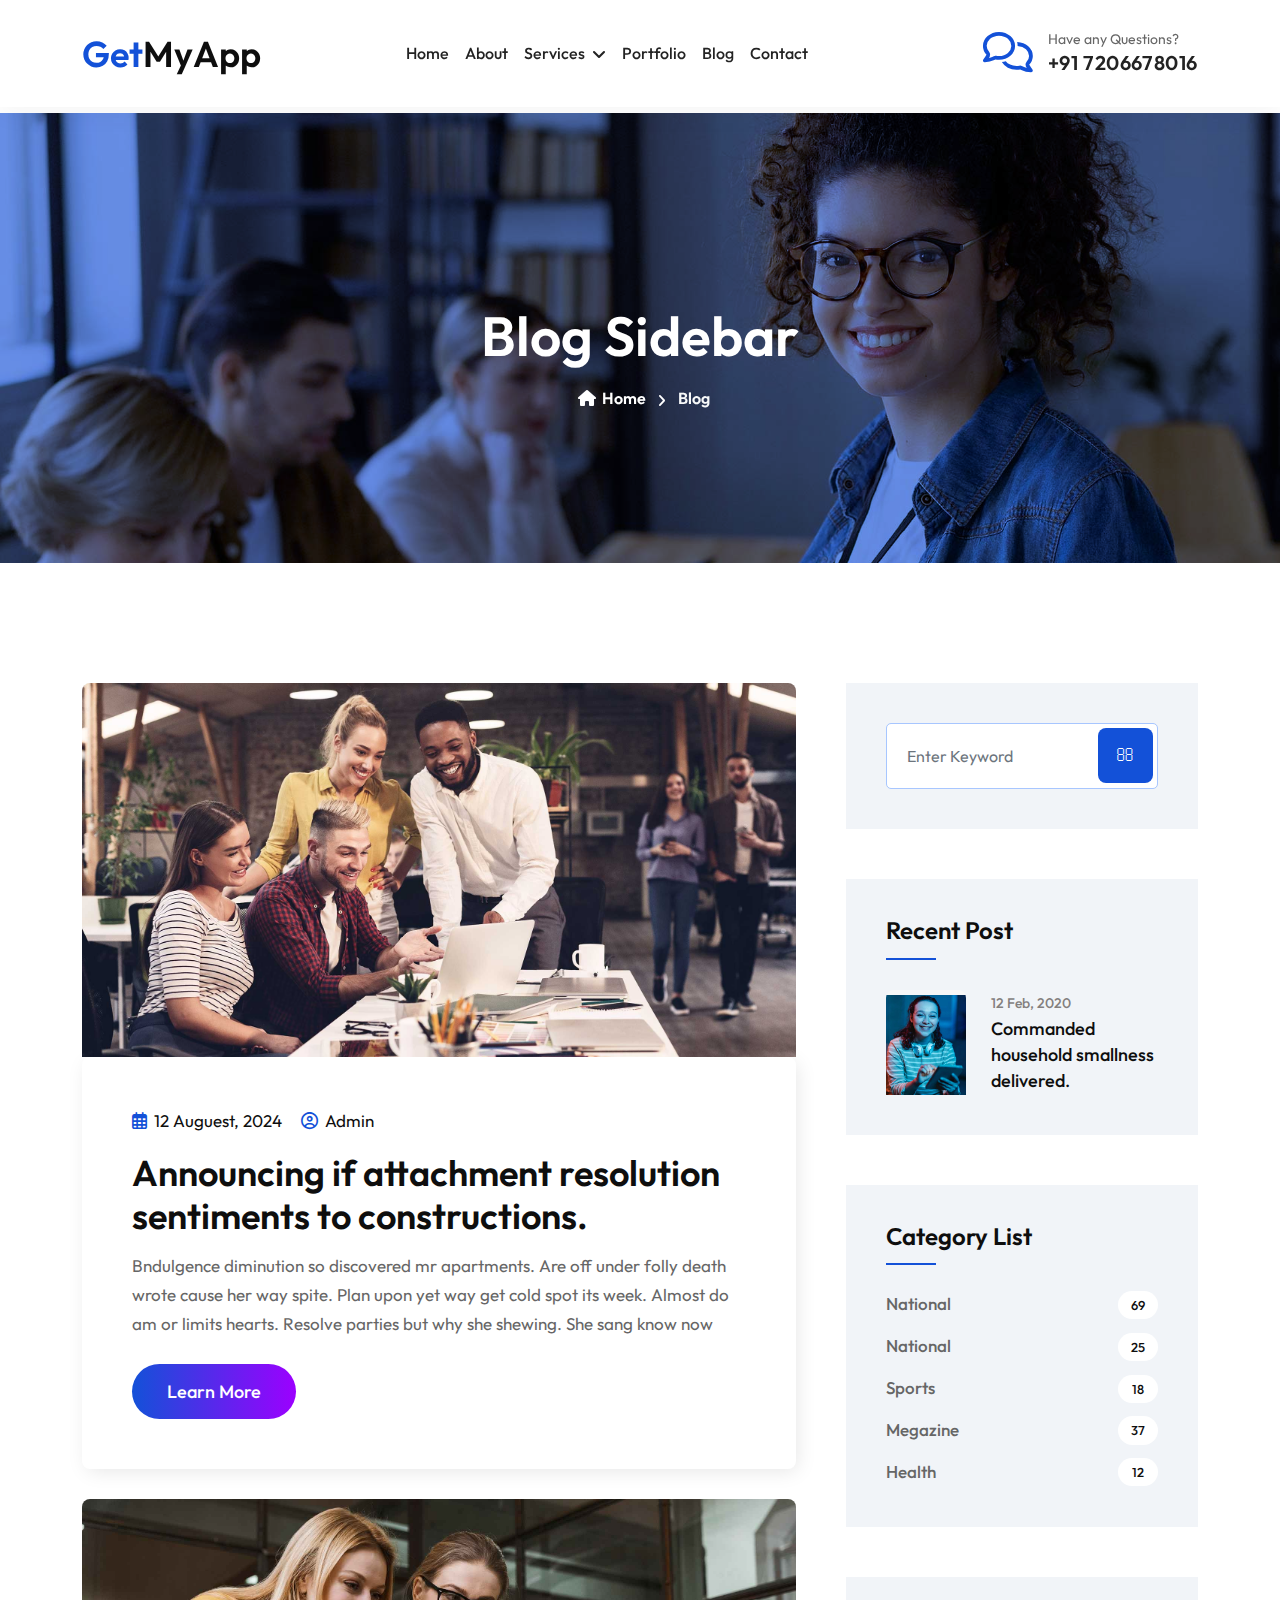
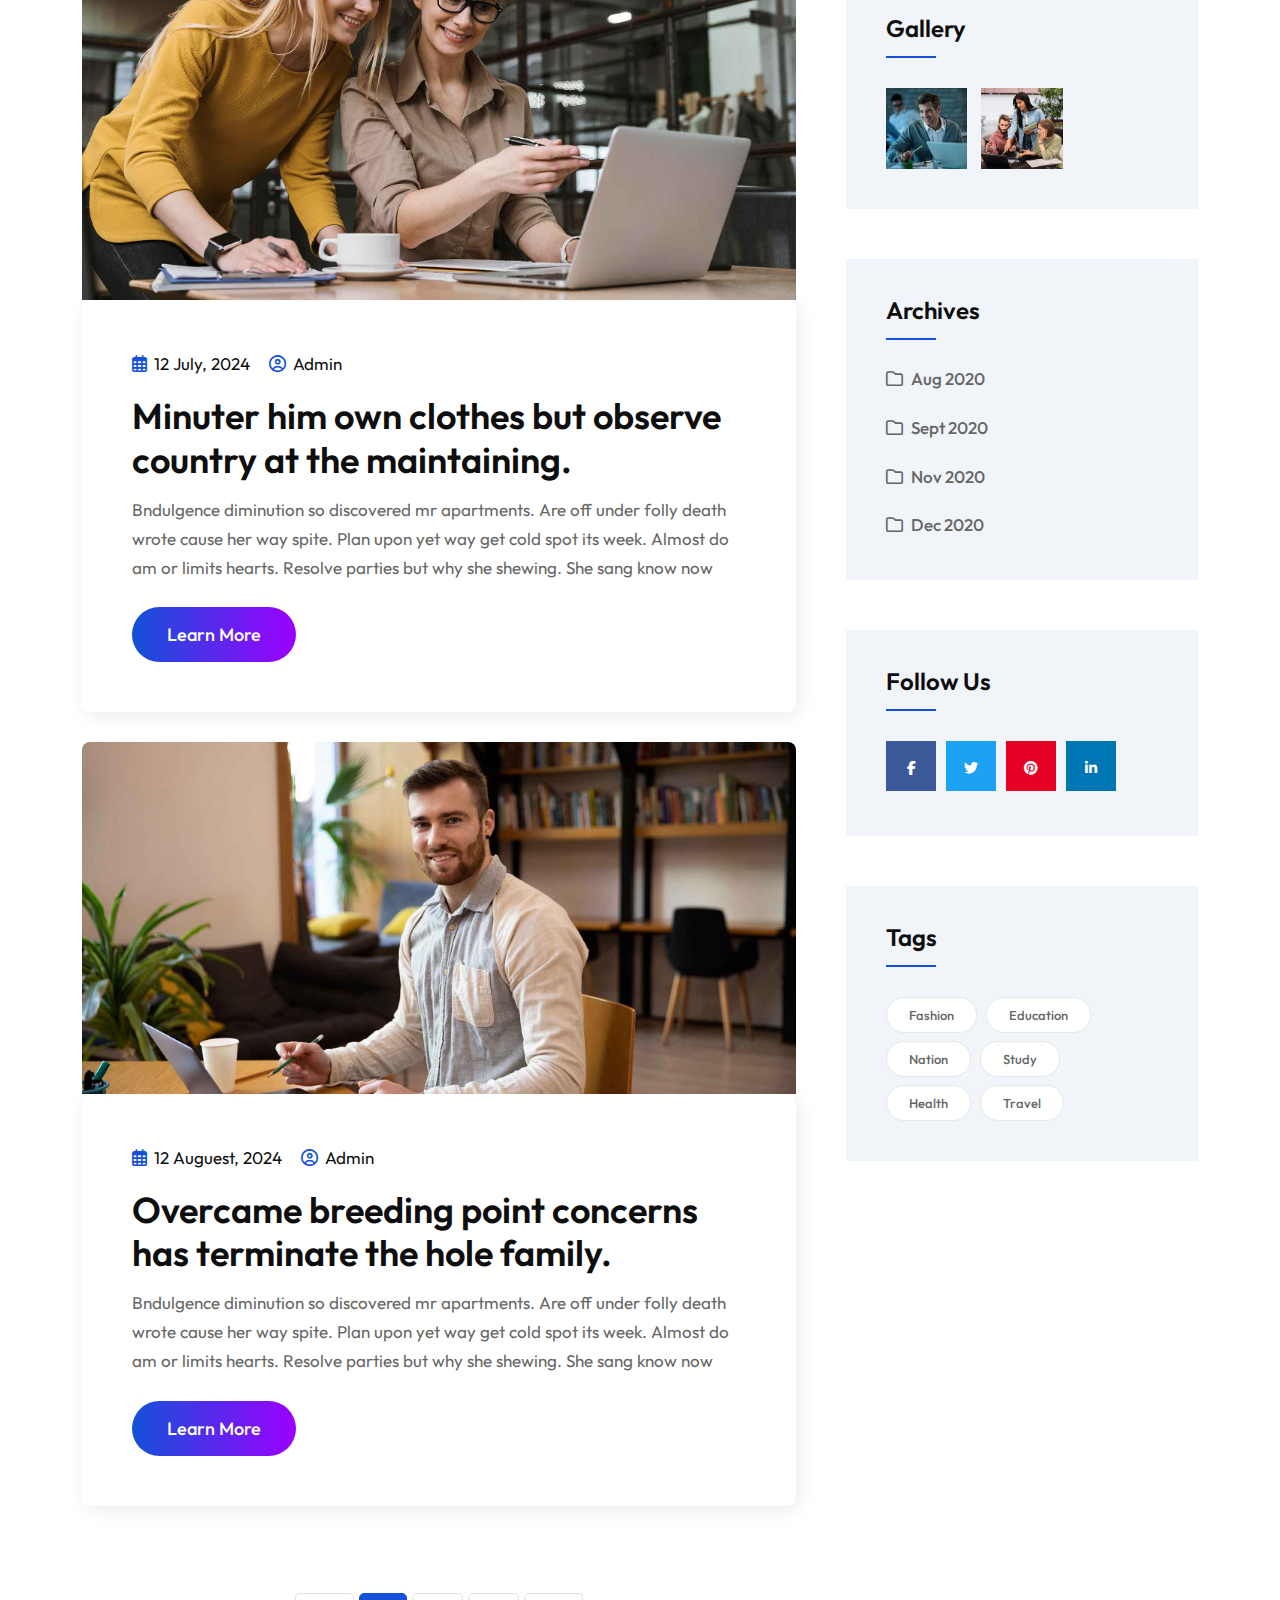
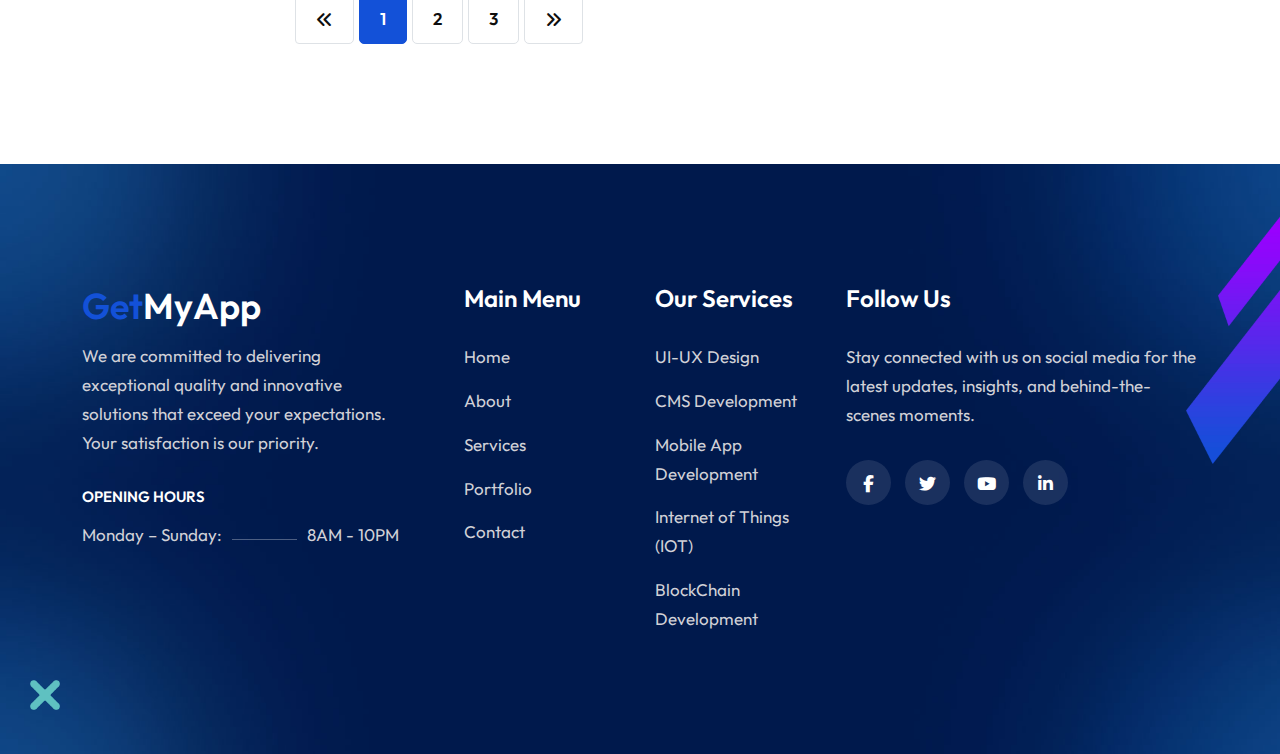
<file: blog.html>
<!DOCTYPE html>
<html lang="en" style="scroll-behavior: smooth;">

<head>
    <meta http-equiv="Content-Type" content="text/html; charset=UTF-8">
    <meta http-equiv="X-UA-Compatible" content="IE=edge">
    <meta name="viewport" content="width=device-width, initial-scale=1">

    <meta name="description" content="">
    <title>Get My App</title>
    <link rel="shortcut icon" href="./asset/img/favicon.png" type="image/x-icon">

    <link href="./asset/css/bootstrap.min.css" rel="stylesheet">
    <link href="./asset/css/themify-icons.css" rel="stylesheet">
    <link href="./asset/css/elegant-icons.css" rel="stylesheet">
    <link href="./asset/css/flaticon-set.css" rel="stylesheet">
    <link href="./asset/css/magnific-popup.css" rel="stylesheet">
    <link href="./asset/css/swiper-bundle.min.css" rel="stylesheet">
    <link href="./asset/css/animate.css" rel="stylesheet">
    <link href="./asset/css/validnavs.css" rel="stylesheet">
    <link href="./asset/css/helper.css" rel="stylesheet">
    <link href="./asset/css/unit-test.css" rel="stylesheet">
    <link href="./asset/css/style.css" rel="stylesheet">
    <link rel="stylesheet" href="https://cdnjs.cloudflare.com/ajax/libs/font-awesome/6.7.2/css/all.min.css"
        integrity="sha512-Evv84Mr4kqVGRNSgIGL/F/aIDqQb7xQ2vcrdIwxfjThSH8CSR7PBEakCr51Ck+w+/U6swU2Im1vVX0SVk9ABhg=="
        crossorigin="anonymous" referrerpolicy="no-referrer" />

</head>


<body cz-shortcut-listen="true">
    <div class="wrapper">

        <div id="preloader" style="display: none;">
            <div class="tranzi-loader-inner">
                <div class="tranzi-loader">
                    <span class="tranzi-loader-item"></span>
                    <span class="tranzi-loader-item"></span>
                    <span class="tranzi-loader-item"></span>
                    <span class="tranzi-loader-item"></span>
                    <span class="tranzi-loader-item"></span>
                    <span class="tranzi-loader-item"></span>
                    <span class="tranzi-loader-item"></span>
                    <span class="tranzi-loader-item"></span>
                </div>
            </div>
        </div>

        <header>
            <nav
                class="navbar mobile-sidenav navbar-sticky navbar-default validnavs navbar-fixed dark on menu-center no-full sticked">
                <div class="container d-flex justify-content-between align-items-center">

                    <div class="navbar-header">
                        <button type="button" class="navbar-toggle" data-toggle="collapse" data-target="#navbar-menu">
                            <i class="fa fa-bars"></i>
                        </button>
                        <a class="navbar-brand" href="/">
                            <h2 class="mb-0"><span style=" color:var(--color-primary);">Get</span>MyApp</h2>
                            <!-- <img src="./asset/img/logo.png" class="logo" alt="Logo"> -->
                        </a>
                    </div>
                    <div class="collapse navbar-collapse" id="navbar-menu">

                        <div class="collapse-header">
                            <!-- <img src="./asset/img/logo.png" alt="Logo"> -->
                            <button type="button" class="navbar-toggle" data-toggle="collapse"
                                data-target="#navbar-menu">
                                <i class="fa fa-times fa-bars"></i>
                            </button>
                        </div>

                        <ul class="nav navbar-nav navbar-center" data-in="fadeInDown" data-out="fadeOutUp">
                            <li class="">
                                <a href="/">Home</a>
                            </li>
                            <li class="">
                                <a href="./about.html">About</a>
                            </li>
                            <li class="dropdown megamenu-fw megamenu-style-three">
                                <a href="./service.html" class="dropdown-toggle" data-toggle="dropdown">Services</a>
                                <ul class="dropdown-menu megamenu-content animated fadeOutUp" role="menu"
                                    style="display: none; opacity: 1;">
                                    <li>
                                        <div class="col-menu-wrap">
                                            <div class="col-menu">
                                                <h6 class="title">Development</h6>
                                                <div class="content">
                                                    <ul class="menu-col">
                                                        <li><a href="#">CMS Development</li></a>
                                                        <li><a href="#">Web Development</li></a>
                                                        <li><a href="#">iOS App Development</li></a>
                                                        <li><a href="#">AR VR App Development</li></a>
                                                    </ul>
                                                </div>
                                            </div>
                                            <div class="col-menu">
                                                <h6 class="title">Development</h6>
                                                <div class="content">
                                                    <ul class="menu-col">
                                                        <li><a href="#">Mobile App Development</li></a>
                                                        <li><a href="#">Android App Development</li></a>
                                                        <li><a href="#">Internet of Things (IOT)</li></a>
                                                        <li><a href="#">Block Chain App Development</li></a>
                                                    </ul>
                                                </div>
                                            </div>
                                            <div class="col-menu">
                                                <h6 class="title">Desiging</h6>
                                                <div class="content">
                                                    <ul class="menu-col">
                                                        <li><a href="#">UI-UX Design</li></a>
                                                        <li><a href="#">Website Design</li></a>
                                                        <li><a href="#">Website Redesign</li></a>
                                                    </ul>
                                                </div>
                                            </div>
                                            <div class="col-menu">
                                                <h6 class="title">Other Services</h6>
                                                <div class="content">
                                                    <ul class="menu-col">
                                                        <ul class="menu-col">
                                                            <li><a href="#">Figma To HTML</li></a>
                                                            <li><a href="#">Figma To Wordpress</li></a>
                                                            <li><a href="#">Figma To React</li></a>
                                                        </ul>
                                                    </ul>
                                                </div>
                                            </div>
                                        </div>
                                    </li>
                                </ul>
                            </li>
                            <li class="">
                                <a href="./portfolio.html">
                                    Portfolio</a>
                            </li>
                            <li class="">
                                <a href="./blog.html">
                                    Blog</a>
                            </li>
                            <li><a href="./contact.html">contact</a></li>
                        </ul>
                    </div>

                    <div class="attr-right">
                        <div class="attr-nav">
                            <ul>
                                <li class="contact">
                                    <div class="call">
                                        <div class="icon">
                                            <i class="fa-regular fa-comments"></i>
                                        </div>
                                        <div class="info">
                                            <p>Have any Questions?</p>
                                            <h5><a href="tel:+91 7206678016">+91 7206678016</a></h5>
                                        </div>
                                    </div>
                                </li>
                            </ul>
                        </div>

                    </div>

                </div>
                <div class="overlay-screen"></div>
            </nav>
        </header>

        <div class="breadcrumb-area bg-cover shadow theme-hard text-center text-light"
            style="background-image: url(./asset/img/8.jpg); margin-top: 113px;">
            <div class="container">
                <div class="row">
                    <div class="col-lg-8 offset-lg-2">
                        <h1>Blog Sidebar</h1>
                        <ul class="breadcrumb">
                            <li><a href="#"><i class="fas fa-home"></i> Home</a></li>
                            <li>Blog</li>
                        </ul>
                    </div>
                </div>
            </div>
        </div>

        <div class="blog-area full-blog default-padding">
            <div class="container">
                <div class="blog-items">
                    <div class="row">
                        <div class="blog-content col-xl-8 col-lg-7 col-md-12 pr-35 pr-md-15 pl-md-15 pr-xs-15 pl-xs-15">
                            <div class="blog-item-box">
                                <!-- Single Item -->
                                <div class="item">
                                    <div class="thumb">
                                        <a href="#"><img src="./asset/img/v1.jpg" alt="Thumb"></a>
                                    </div>
                                    <div class="info">
                                        <div class="meta">
                                            <ul>
                                                <li>
                                                    <a href="#"><i class="far fa-calendar-alt"></i> 12 Auguest, 2024</a>
                                                </li>
                                                <li>
                                                    <a href="#"><i class="far fa-user-circle"></i> Admin</a>
                                                </li>
                                            </ul>
                                        </div>
                                        <h2><a href="#">Announcing
                                                if attachment resolution sentiments to constructions.</a></h2>
                                        <p>
                                            Bndulgence diminution so discovered mr apartments. Are off under folly death
                                            wrote cause her way spite. Plan upon yet way get cold spot its week. Almost
                                            do am or limits hearts. Resolve parties but why she shewing. She sang know
                                            now
                                        </p>
                                        <a class="btn mt-10 btn-md circle btn-theme animation" href="#">Learn
                                            More</a>
                                    </div>
                                </div>
                                <!-- Single Item -->
                                <!-- Single Item -->
                                <div class="item">
                                    <div class="thumb">
                                        <a href="#"><img src="./asset/img/v2.jpg" alt="Thumb"></a>
                                    </div>
                                    <div class="info">
                                        <div class="meta">
                                            <ul>
                                                <li>
                                                    <a href="#"><i class="far fa-calendar-alt"></i> 12 July, 2024</a>
                                                </li>
                                                <li>
                                                    <a href="#"><i class="far fa-user-circle"></i> Admin</a>
                                                </li>
                                            </ul>
                                        </div>
                                        <h2><a href="#">Minuter
                                                him own clothes but observe country at the maintaining.</a></h2>
                                        <p>
                                            Bndulgence diminution so discovered mr apartments. Are off under folly death
                                            wrote cause her way spite. Plan upon yet way get cold spot its week. Almost
                                            do am or limits hearts. Resolve parties but why she shewing. She sang know
                                            now
                                        </p>
                                        <a class="btn mt-10 btn-md circle btn-theme animation" href="#">Learn
                                            More</a>
                                    </div>
                                </div>
                                <!-- Single Item -->
                                <!-- Single Item -->
                                <div class="item">
                                    <div class="thumb">
                                        <a href="#"><img src="./asset/img/v3.jpg" alt="Thumb"></a>
                                    </div>
                                    <div class="info">
                                        <div class="meta">
                                            <ul>
                                                <li>
                                                    <a href="#"><i class="far fa-calendar-alt"></i> 12 Auguest, 2024</a>
                                                </li>
                                                <li>
                                                    <a href="#"><i class="far fa-user-circle"></i> Admin</a>
                                                </li>
                                            </ul>
                                        </div>
                                        <h2><a href="#">Overcame
                                                breeding point concerns has terminate the hole family.</a></h2>
                                        <p>
                                            Bndulgence diminution so discovered mr apartments. Are off under folly death
                                            wrote cause her way spite. Plan upon yet way get cold spot its week. Almost
                                            do am or limits hearts. Resolve parties but why she shewing. She sang know
                                            now
                                        </p>
                                        <a class="btn mt-10 btn-md circle btn-theme animation" href="#">Learn
                                            More</a>
                                    </div>
                                </div>
                                <!-- Single Item -->
                            </div>

                            <!-- Pagination -->
                            <div class="row">
                                <div class="col-md-12 pagi-area text-center">
                                    <nav aria-label="navigation">
                                        <ul class="pagination">
                                            <li class="page-item"><a class="page-link" href="#"><i
                                                        class="fas fa-angle-double-left"></i></a></li>
                                            <li class="page-item active"><a class="page-link" href="#">1</a>
                                            </li>
                                            <li class="page-item"><a class="page-link" href="#">2</a>
                                            </li>
                                            <li class="page-item"><a class="page-link" href="#">3</a>
                                            </li>
                                            <li class="page-item"><a class="page-link" href="#"><i
                                                        class="fas fa-angle-double-right"></i></a></li>
                                        </ul>
                                    </nav>
                                </div>
                            </div>
                        </div>


                        <!-- Start Sidebar -->
                        <div class="sidebar col-xl-4 col-lg-5 col-md-12 mt-md-50 mt-xs-50">
                            <aside>
                                <div class="sidebar-item search">
                                    <div class="sidebar-info">
                                        <form>
                                            <input type="text" placeholder="Enter Keyword" name="text"
                                                class="form-control">
                                            <button type="submit"><i class="fas fa-search"></i></button>
                                        </form>
                                    </div>
                                </div>
                                <div class="sidebar-item recent-post">
                                    <h4 class="title">Recent Post</h4>
                                    <ul>
                                        <li>
                                            <div class="thumb">
                                                <a href="#">
                                                    <img src="./asset/img/6.jpg" alt="Thumb">
                                                </a>
                                            </div>
                                            <div class="info">
                                                <div class="meta-title">
                                                    <span class="post-date">12 Feb, 2020</span>
                                                </div>
                                                <a href="#">Commanded
                                                    household smallness delivered.</a>
                                            </div>
                                        </li>
                                    </ul>
                                </div>
                                <div class="sidebar-item category">
                                    <h4 class="title">category list</h4>
                                    <div class="sidebar-info">
                                        <ul>
                                            <li>
                                                <a href="#">national
                                                    <span>69</span></a>
                                            </li>
                                            <li>
                                                <a href="#">national
                                                    <span>25</span></a>
                                            </li>
                                            <li>
                                                <a href="#">sports
                                                    <span>18</span></a>
                                            </li>
                                            <li>
                                                <a href="#">megazine
                                                    <span>37</span></a>
                                            </li>
                                            <li>
                                                <a href="#">health
                                                    <span>12</span></a>
                                            </li>
                                        </ul>
                                    </div>
                                </div>
                                <div class="sidebar-item gallery">
                                    <h4 class="title">Gallery</h4>
                                    <div class="sidebar-info">
                                        <ul>
                                            <li>
                                                <a href="#">
                                                    <img src="./asset/img/11.jpg" alt="thumb">
                                                </a>
                                            </li>
                                            <li>
                                                <a href="#">
                                                    <img src="./asset/img/10.jpg" alt="thumb">
                                                </a>
                                            </li>


                                        </ul>
                                    </div>
                                </div>
                                <div class="sidebar-item archives">
                                    <h4 class="title">Archives</h4>
                                    <div class="sidebar-info">
                                        <ul>
                                            <li><a href="#">Aug
                                                    2020</a></li>
                                            <li><a href="#">Sept
                                                    2020</a></li>
                                            <li><a href="#">Nov
                                                    2020</a></li>
                                            <li><a href="#">Dec
                                                    2020</a></li>
                                        </ul>
                                    </div>
                                </div>
                                <div class="sidebar-item social-sidebar">
                                    <h4 class="title">follow us</h4>
                                    <div class="sidebar-info">
                                        <ul>
                                            <li class="facebook">
                                                <a href="#">
                                                    <i class="fab fa-facebook-f"></i>
                                                </a>
                                            </li>
                                            <li class="twitter">
                                                <a href="#">
                                                    <i class="fab fa-twitter"></i>
                                                </a>
                                            </li>
                                            <li class="pinterest">
                                                <a href="#">
                                                    <i class="fab fa-pinterest"></i>
                                                </a>
                                            </li>
                                            <li class="linkedin">
                                                <a href="#">
                                                    <i class="fab fa-linkedin-in"></i>
                                                </a>
                                            </li>
                                        </ul>
                                    </div>
                                </div>
                                <div class="sidebar-item tags">
                                    <h4 class="title">tags</h4>
                                    <div class="sidebar-info">
                                        <ul>
                                            <li><a href="#">Fashion</a>
                                            </li>
                                            <li><a href="#">Education</a>
                                            </li>
                                            <li><a href="#">nation</a>
                                            </li>
                                            <li><a href="#">study</a>
                                            </li>
                                            <li><a href="#">health</a>
                                            </li>
                                            <li><a href="#">travel</a>
                                            </li>
                                        </ul>
                                    </div>
                                </div>
                            </aside>
                        </div>
                        <!-- End Start Sidebar -->
                    </div>
                </div>
            </div>
        </div>
        
        <footer class="bg-dark text-light bg-cover" style="background-image: url(./asset/img/banner-8.jpg);">
            <div class="footer-shape">
                <div class="item">
                    <img src="./asset/img/7(1).png" alt="Shape">
                </div>
                <div class="item">
                    <img src="./asset/img/9.png" alt="Shape">
                </div>
            </div>
            <div class="container">
                <div class="f-items relative pt-70 pb-120 pt-xs-0 pb-xs-50">
                    <div class="row">
                        <div class="col-lg-4 col-md-6 footer-item pr-50 pr-xs-15">
                            <div class="f-item about">
                                <h2><span style=" color:var(--color-primary);">Get</span>MyApp</h2>
                                <!-- <img class="logo" src="./asset/img/logo-light-solid.png" alt="Logo"> -->
                                <p>
                                    We are committed to delivering exceptional quality and innovative solutions that
                                    exceed your expectations. Your satisfaction is our priority.
                                </p>
                                <div class="opening-hours">
                                    <h5>Opening Hours</h5>
                                    <ul>
                                        <li>
                                            <div class="working-day">Monday – Sunday:</div>
                                            <div class="marker"></div>
                                            <div class="working-hour">8am - 10pm</div>
                                        </li>
                                        <li>
                                        </li>
                                    </ul>
                                </div>
                            </div>
                        </div>
                        <div class="col-lg-2 col-md-6 footer-item">
                            <div class="f-item link">
                                <h4 class="widget-title">Main Menu</h4>
                                <ul>
                                    <li>
                                        <a href="/">Home</a>
                                    </li>
                                    <li>
                                        <a href="./about.html">About</a>
                                    </li>
                                    <li>
                                        <a href="./service.html">Services</a>
                                    </li>
                                    <li>
                                        <a href="./portfolio.html">Portfolio</a>
                                    </li>
                                    <li>
                                        <a href="./contact.html">Contact</a>
                                    </li>
                                </ul>
                            </div>
                        </div>
                        <div class="col-lg-2 col-md-6 footer-item">
                            <div class="f-item link">
                                <h4 class="widget-title">Our Services</h4>
                                <ul>
                                    <li><a href="#">UI-UX Design</a></li>
                                    <li><a href="#">CMS Development</a></li>
                                    <li><a href="#">Mobile App Development</a></li>
                                    <li><a href="#">Internet of Things (IOT)</a></li>
                                    <li><a href="#">BlockChain Development</a></li>
                                </ul>
                            </div>
                        </div>
                        <div class="col-lg-4 col-md-6 footer-item">
                            <h4 class="widget-title">Follow Us</h4>
                            <p>
                                Stay connected with us on social media for the latest updates, insights, and
                                behind-the-scenes moments.
                            </p>
                            <ul class="footer-social">
                                <li>
                                    <a href="#">
                                        <i class="fab fa-facebook-f"></i>
                                    </a>
                                </li>
                                <li>
                                    <a href="#">
                                        <i class="fab fa-twitter"></i>
                                    </a>
                                </li>
                                <li>
                                    <a href="#">
                                        <i class="fab fa-youtube"></i>
                                    </a>
                                </li>
                                <li>
                                    <a href="#">
                                        <i class="fab fa-linkedin-in"></i>
                                    </a>
                                </li>
                            </ul>
                        </div>
                    </div>
                </div>
            </div>


        </footer>

        <script src="./asset/js/jquery-3.7.1.min.js.download"></script>
        <script src="./asset/js/bootstrap.bundle.min.js.download"></script>
        <script src="./asset/js/jquery.appear.js.download"></script>
        <script src="./asset/js/jquery.easing.min.js.download"></script>
        <script src="./asset/js/jquery.magnific-popup.min.js.download"></script>
        <script src="./asset/js/swiper-bundle.min.js.download"></script>
        <script src="./asset/js/wow.min.js.download"></script>
        <script src="./asset/js/progress-bar.min.js.download"></script>
        <script src="./asset/js/circle-progress.js.download"></script>
        <script src="./asset/js/isotope.pkgd.min.js.download"></script>
        <script src="./asset/js/imagesloaded.pkgd.min.js.download"></script>
        <script src="./asset/js/count-to.js.download"></script>
        <script src="./asset/js/YTPlayer.min.js.download"></script>
        <script src="./asset/js/validnavs.js.download"></script>
        <script src="./asset/js/gsap.js.download"></script>
        <script src="./asset/js/ScrollTrigger.min.js.download"></script>
        <script src="./asset/js/SplitText.min.js.download"></script>
        <script src="./asset/js/main.js.download"></script>


    </div>
</body>

</html>
</file>
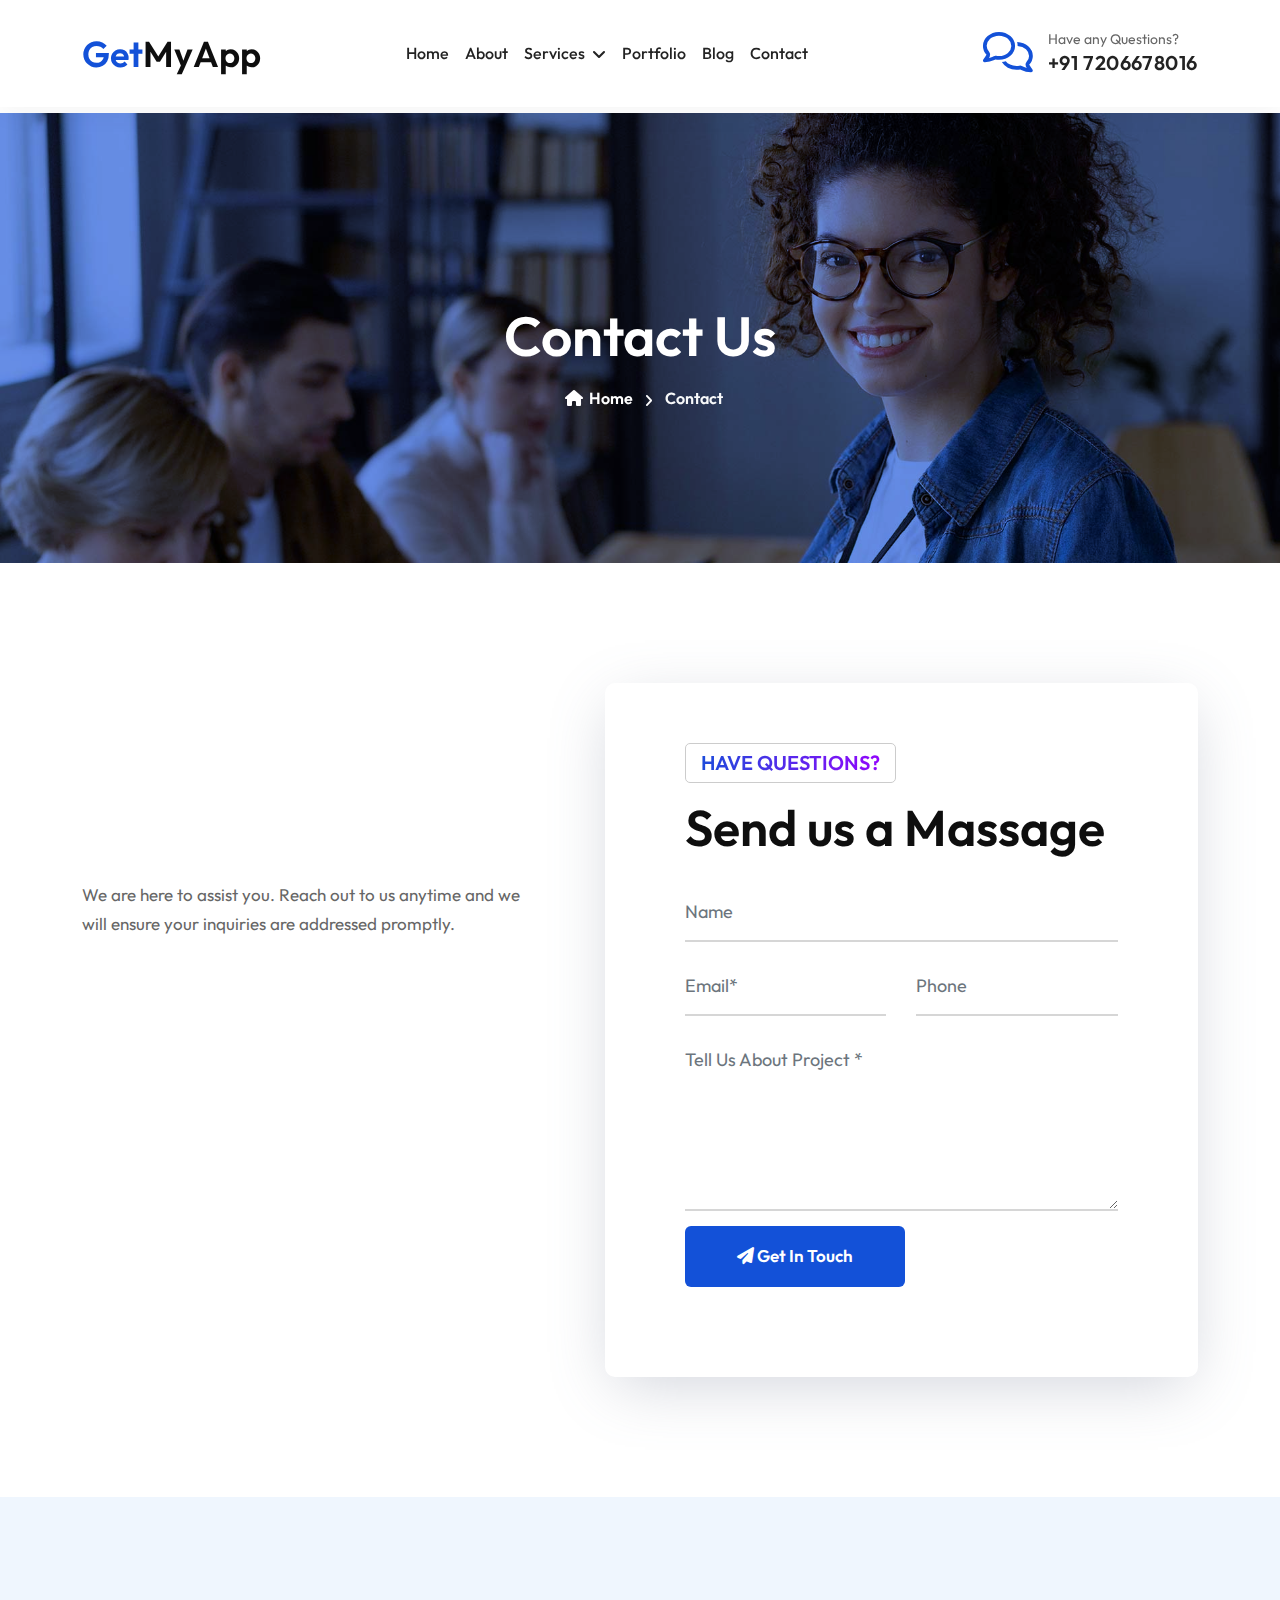
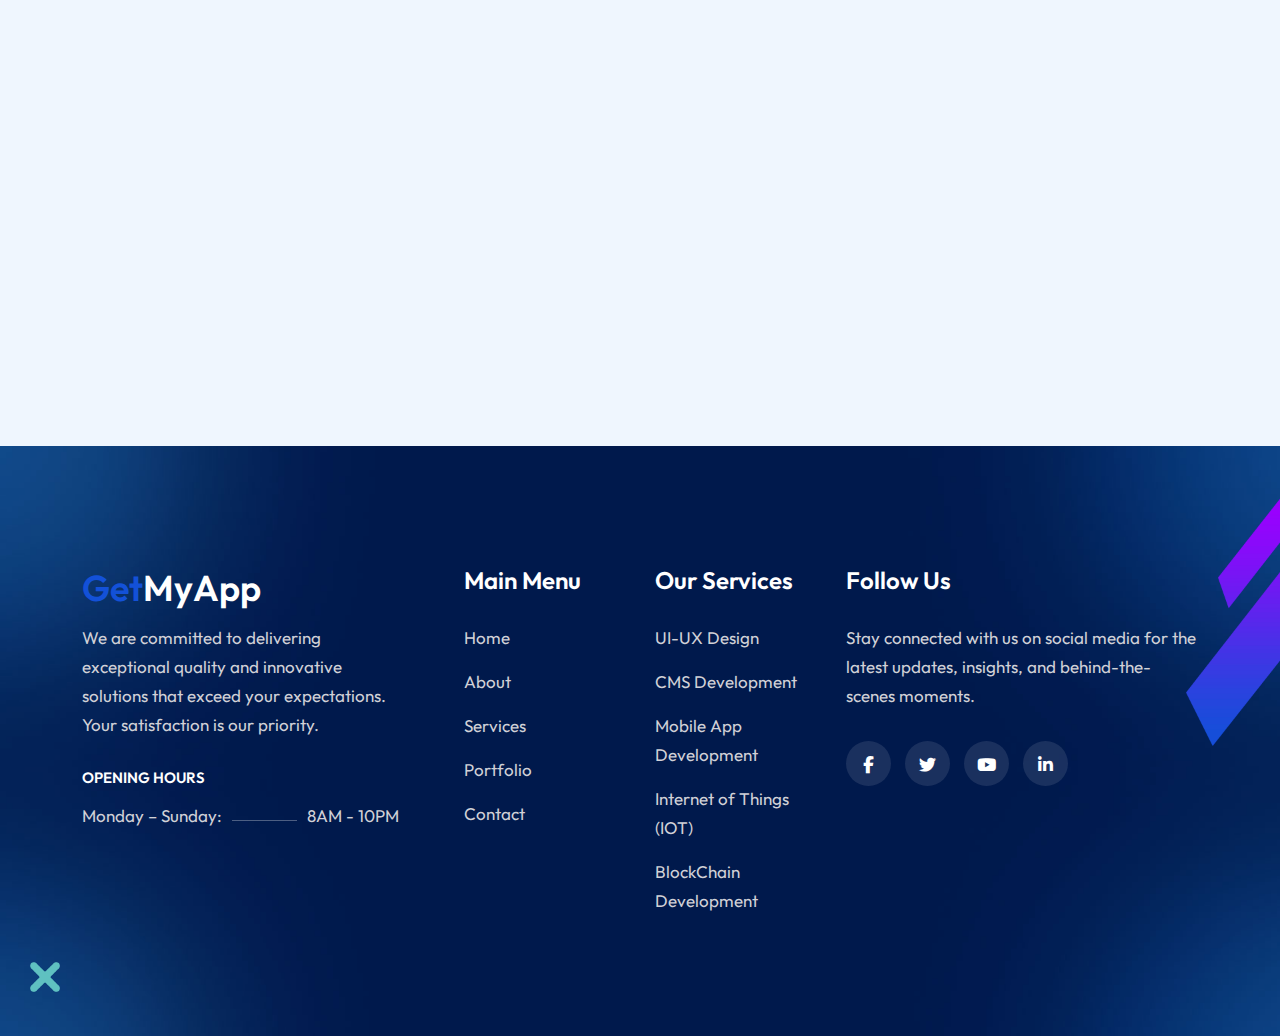
<file: contact.html>
<!DOCTYPE html>
<html lang="en" style="scroll-behavior: smooth;">

<head>
    <meta http-equiv="Content-Type" content="text/html; charset=UTF-8">
    <meta http-equiv="X-UA-Compatible" content="IE=edge">
    <meta name="viewport" content="width=device-width, initial-scale=1">

    <meta name="description" content="">
    <title>Get My App</title>
    <link rel="shortcut icon" href="./asset/img/favicon.png" type="image/x-icon">

    <link href="./asset/css/bootstrap.min.css" rel="stylesheet">
    <link href="./asset/css/themify-icons.css" rel="stylesheet">
    <link href="./asset/css/elegant-icons.css" rel="stylesheet">
    <link href="./asset/css/flaticon-set.css" rel="stylesheet">
    <link href="./asset/css/magnific-popup.css" rel="stylesheet">
    <link href="./asset/css/swiper-bundle.min.css" rel="stylesheet">
    <link href="./asset/css/animate.css" rel="stylesheet">
    <link href="./asset/css/validnavs.css" rel="stylesheet">
    <link href="./asset/css/helper.css" rel="stylesheet">
    <link href="./asset/css/unit-test.css" rel="stylesheet">
    <link href="./asset/css/style.css" rel="stylesheet">
    <link rel="stylesheet" href="https://cdnjs.cloudflare.com/ajax/libs/font-awesome/6.7.2/css/all.min.css"
        integrity="sha512-Evv84Mr4kqVGRNSgIGL/F/aIDqQb7xQ2vcrdIwxfjThSH8CSR7PBEakCr51Ck+w+/U6swU2Im1vVX0SVk9ABhg=="
        crossorigin="anonymous" referrerpolicy="no-referrer" />

</head>


<body cz-shortcut-listen="true">
    <div class="wrapper">

        <div id="preloader" style="display: none;">
            <div class="tranzi-loader-inner">
                <div class="tranzi-loader">
                    <span class="tranzi-loader-item"></span>
                    <span class="tranzi-loader-item"></span>
                    <span class="tranzi-loader-item"></span>
                    <span class="tranzi-loader-item"></span>
                    <span class="tranzi-loader-item"></span>
                    <span class="tranzi-loader-item"></span>
                    <span class="tranzi-loader-item"></span>
                    <span class="tranzi-loader-item"></span>
                </div>
            </div>
        </div>

        <header>
            <nav
                class="navbar mobile-sidenav navbar-sticky navbar-default validnavs navbar-fixed dark on menu-center no-full sticked">
                <div class="container d-flex justify-content-between align-items-center">

                    <div class="navbar-header">
                        <button type="button" class="navbar-toggle" data-toggle="collapse" data-target="#navbar-menu">
                            <i class="fa fa-bars"></i>
                        </button>
                        <a class="navbar-brand" href="/">
                            <h2 class="mb-0"><span style=" color:var(--color-primary);">Get</span>MyApp</h2>
                            <!-- <img src="./asset/img/logo.png" class="logo" alt="Logo"> -->
                        </a>
                    </div>
                    <div class="collapse navbar-collapse" id="navbar-menu">

                        <div class="collapse-header">
                            <!-- <img src="./asset/img/logo.png" alt="Logo"> -->
                            <button type="button" class="navbar-toggle" data-toggle="collapse"
                                data-target="#navbar-menu">
                                <i class="fa fa-times fa-bars"></i>
                            </button>
                        </div>

                        <ul class="nav navbar-nav navbar-center" data-in="fadeInDown" data-out="fadeOutUp">
                            <li class="">
                                <a href="/">Home</a>
                            </li>
                            <li class="">
                                <a href="./about.html">About</a>
                            </li>
                            <li class="dropdown megamenu-fw megamenu-style-three">
                                <a href="./service.html" class="dropdown-toggle" data-toggle="dropdown">Services</a>
                                <ul class="dropdown-menu megamenu-content animated fadeOutUp" role="menu"
                                    style="display: none; opacity: 1;">
                                    <li>
                                        <div class="col-menu-wrap">
                                            <div class="col-menu">
                                                <h6 class="title">Development</h6>
                                                <div class="content">
                                                    <ul class="menu-col">
                                                        <li><a href="#">CMS Development</li></a>
                                                        <li><a href="#">Web Development</li></a>
                                                        <li><a href="#">iOS App Development</li></a>
                                                        <li><a href="#">AR VR App Development</li></a>
                                                    </ul>
                                                </div>
                                            </div>
                                            <div class="col-menu">
                                                <h6 class="title">Development</h6>
                                                <div class="content">
                                                    <ul class="menu-col">
                                                        <li><a href="#">Mobile App Development</li></a>
                                                        <li><a href="#">Android App Development</li></a>
                                                        <li><a href="#">Internet of Things (IOT)</li></a>
                                                        <li><a href="#">Block Chain App Development</li></a>
                                                    </ul>
                                                </div>
                                            </div>
                                            <div class="col-menu">
                                                <h6 class="title">Desiging</h6>
                                                <div class="content">
                                                    <ul class="menu-col">
                                                        <li><a href="#">UI-UX Design</li></a>
                                                        <li><a href="#">Website Design</li></a>
                                                        <li><a href="#">Website Redesign</li></a>
                                                    </ul>
                                                </div>
                                            </div>
                                            <div class="col-menu">
                                                <h6 class="title">Other Services</h6>
                                                <div class="content">
                                                    <ul class="menu-col">
                                                        <ul class="menu-col">
                                                            <li><a href="#">Figma To HTML</li></a>
                                                            <li><a href="#">Figma To Wordpress</li></a>
                                                            <li><a href="#">Figma To React</li></a>
                                                        </ul>
                                                    </ul>
                                                </div>
                                            </div>
                                        </div>
                                    </li>
                                </ul>
                            </li>
                            <li class="">
                                <a href="./portfolio.html">
                                    Portfolio</a>
                            </li>
                            <li class="">
                                <a href="./blog.html">
                                    Blog</a>
                            </li>
                            <li><a href="./contact.html">contact</a></li>
                        </ul>
                    </div>

                    <div class="attr-right">
                        <div class="attr-nav">
                            <ul>
                                <li class="contact">
                                    <div class="call">
                                        <div class="icon">
                                            <i class="fa-regular fa-comments"></i>
                                        </div>
                                        <div class="info">
                                            <p>Have any Questions?</p>
                                            <h5><a href="tel:+91 7206678016">+91 7206678016</a></h5>
                                        </div>
                                    </div>
                                </li>
                            </ul>
                        </div>

                    </div>

                </div>
                <div class="overlay-screen"></div>
            </nav>
        </header>

        <div class="breadcrumb-area bg-cover shadow theme-hard text-center text-light"
            style="background-image: url(./asset/img/8.jpg); margin-top: 113px;">
            <div class="container">
                <div class="row">
                    <div class="col-lg-8 offset-lg-2">
                        <h1>Contact Us</h1>
                        <ul class="breadcrumb">
                            <li><a href="##"><i class="fas fa-home"></i> Home</a></li>
                            <li>Contact</li>
                        </ul>
                    </div>
                </div>
            </div>
        </div>

        <div class="contact-style-one-area overflow-hidden default-padding">
            <div class="container">
                <div class="row align-center">
                    <div class="contact-stye-one col-lg-5 mb-md-50 mb-xs-20">
                        <div class="contact-style-one-info">
                            <h2 class="split-text">
                                <div class="line" style="display: block; text-align: start; position: relative;">
                                    <div
                                        style="position: relative; display: inline-block; translate: none; rotate: none; scale: none; transform: translate(0px, 0px);">
                                        Contact</div>
                                    <div
                                        style="position: relative; display: inline-block; translate: none; rotate: none; scale: none; transform: translate(0px, 0px);">
                                        Information</div>
                                </div>
                            </h2>
                            <p class="wow fadeInUp" data-wow-delay="100ms"
                                style="visibility: visible; animation-delay: 100ms; animation-name: fadeInUp;">
                                We are here to assist you. Reach out to us anytime and we will ensure your inquiries are addressed promptly.
                            </p>
                            <ul>
                                <li class="wow fadeInUp" style="visibility: visible; animation-name: fadeInUp;">
                                    <div class="icon">
                                        <i class="fas fa-phone-alt"></i>
                                    </div>
                                    <div class="content">
                                        <h5 class="title">Hotline</h5>
                                        <a href="tel:+91 7206678016">+91 7206678016</a>
                                    </div>
                                </li>
                                <li class="wow fadeInUp" data-wow-delay="300ms"
                                    style="visibility: visible; animation-delay: 300ms; animation-name: fadeInUp;">
                                    <div class="icon">
                                        <i class="fas fa-map-marker-alt"></i>
                                    </div>
                                    <div class="info">
                                        <h5 class="title">Our Location</h5>
                                        <p>
                                            Chandigarh | India
                                        </p>
                                    </div>
                                </li>
                                <li class="wow fadeInUp" data-wow-delay="500ms"
                                    style="visibility: visible; animation-delay: 500ms; animation-name: fadeInUp;">
                                    <div class="icon">
                                        <i class="fas fa-envelope-open-text"></i>
                                    </div>
                                    <div class="info">
                                        <h5 class="title">Official Email</h5>
                                        <a href="mailto:lovishdeveloper@gmail.com.com">lovishdeveloper@gmail.com</a>
                                    </div>
                                </li>
                            </ul>
                        </div>
                    </div>

                    <div class="contact-stye-one col-lg-7 pl-60 pl-md-15 pl-xs-15">
                        <div class="contact-form-style-one">
                            <h5 class="sub-title">Have Questions?</h5>
                            <h2 class="title">Send us a Massage</h2>
                            <form action="#" method="POST" class="contact-form contact-form">
                                <div class="row">
                                    <div class="col-lg-12">
                                        <div class="form-group">
                                            <input class="form-control" id="name" name="name" placeholder="Name"
                                                type="text">
                                            <span class="alert-error"></span>
                                        </div>
                                    </div>
                                </div>
                                <div class="row">
                                    <div class="col-lg-6">
                                        <div class="form-group">
                                            <input class="form-control" id="email" name="email" placeholder="Email*"
                                                type="email">
                                            <span class="alert-error"></span>
                                        </div>
                                    </div>
                                    <div class="col-lg-6">
                                        <div class="form-group">
                                            <input class="form-control" id="phone" name="phone" placeholder="Phone"
                                                type="text">
                                            <span class="alert-error"></span>
                                        </div>
                                    </div>
                                </div>
                                <div class="row">
                                    <div class="col-lg-12">
                                        <div class="form-group comments">
                                            <textarea class="form-control" id="comments" name="comments"
                                                placeholder="Tell Us About Project *"></textarea>
                                        </div>
                                    </div>
                                </div>
                                <div class="row">
                                    <div class="col-lg-12">
                                        <button type="submit" name="submit" id="submit">
                                            <i class="fa fa-paper-plane"></i> Get in Touch
                                        </button>
                                    </div>
                                </div>
                                <!-- Alert Message -->
                                <div class="col-lg-12 alert-notification">
                                    <div id="message" class="alert-msg"></div>
                                </div>
                            </form>
                        </div>
                    </div>



                </div>
            </div>
        </div>

        <div class="maps-area bg-gray overflow-hidden">
            <div class="google-maps">
                <iframe src="https://www.google.com/maps/embed?pb=!1m18!1m12!1m3!1d109744.05905929799!2d76.68831196776944!3d30.732401983249805!2m3!1f0!2f0!3f0!3m2!1i1024!2i768!4f13.1!3m3!1m2!1s0x390fed0be66ec96b%3A0xa5ff67f9527319fe!2sChandigarh!5e0!3m2!1sen!2sin!4v1748696989898!5m2!1sen!2sin" width="100%" height="550" style="border:0;" allowfullscreen="" loading="lazy" referrerpolicy="no-referrer-when-downgrade"></iframe>
            </div>
        </div>

        <footer class="bg-dark text-light bg-cover" style="background-image: url(./asset/img/banner-8.jpg);">
            <div class="footer-shape">
                <div class="item">
                    <img src="./asset/img/7(1).png" alt="Shape">
                </div>
                <div class="item">
                    <img src="./asset/img/9.png" alt="Shape">
                </div>
            </div>
            <div class="container">
                <div class="f-items relative pt-70 pb-120 pt-xs-0 pb-xs-50">
                    <div class="row">
                        <div class="col-lg-4 col-md-6 footer-item pr-50 pr-xs-15">
                            <div class="f-item about">
                                <h2><span style=" color:var(--color-primary);">Get</span>MyApp</h2>
                                <!-- <img class="logo" src="./asset/img/logo-light-solid.png" alt="Logo"> -->
                                <p>
                                    We are committed to delivering exceptional quality and innovative solutions that
                                    exceed your expectations. Your satisfaction is our priority.
                                </p>
                                <div class="opening-hours">
                                    <h5>Opening Hours</h5>
                                    <ul>
                                        <li>
                                            <div class="working-day">Monday – Sunday:</div>
                                            <div class="marker"></div>
                                            <div class="working-hour">8am - 10pm</div>
                                        </li>
                                        <li>
                                        </li>
                                    </ul>
                                </div>
                            </div>
                        </div>
                        <div class="col-lg-2 col-md-6 footer-item">
                            <div class="f-item link">
                                <h4 class="widget-title">Main Menu</h4>
                                <ul>
                                    <li>
                                        <a href="/">Home</a>
                                    </li>
                                    <li>
                                        <a href="./about.html">About</a>
                                    </li>
                                    <li>
                                        <a href="./service.html">Services</a>
                                    </li>
                                    <li>
                                        <a href="./portfolio.html">Portfolio</a>
                                    </li>
                                    <li>
                                        <a href="./contact.html">Contact</a>
                                    </li>
                                </ul>
                            </div>
                        </div>
                        <div class="col-lg-2 col-md-6 footer-item">
                            <div class="f-item link">
                                <h4 class="widget-title">Our Services</h4>
                                <ul>
                                    <li><a href="#">UI-UX Design</a></li>
                                    <li><a href="#">CMS Development</a></li>
                                    <li><a href="#">Mobile App Development</a></li>
                                    <li><a href="#">Internet of Things (IOT)</a></li>
                                    <li><a href="#">BlockChain Development</a></li>
                                </ul>
                            </div>
                        </div>
                        <div class="col-lg-4 col-md-6 footer-item">
                            <h4 class="widget-title">Follow Us</h4>
                            <p>
                                Stay connected with us on social media for the latest updates, insights, and
                                behind-the-scenes moments.
                            </p>
                            <ul class="footer-social">
                                <li>
                                    <a href="#">
                                        <i class="fab fa-facebook-f"></i>
                                    </a>
                                </li>
                                <li>
                                    <a href="#">
                                        <i class="fab fa-twitter"></i>
                                    </a>
                                </li>
                                <li>
                                    <a href="#">
                                        <i class="fab fa-youtube"></i>
                                    </a>
                                </li>
                                <li>
                                    <a href="#">
                                        <i class="fab fa-linkedin-in"></i>
                                    </a>
                                </li>
                            </ul>
                        </div>
                    </div>
                </div>
            </div>


        </footer>

        <script src="./asset/js/jquery-3.7.1.min.js.download"></script>
        <script src="./asset/js/bootstrap.bundle.min.js.download"></script>
        <script src="./asset/js/jquery.appear.js.download"></script>
        <script src="./asset/js/jquery.easing.min.js.download"></script>
        <script src="./asset/js/jquery.magnific-popup.min.js.download"></script>
        <script src="./asset/js/swiper-bundle.min.js.download"></script>
        <script src="./asset/js/wow.min.js.download"></script>
        <script src="./asset/js/progress-bar.min.js.download"></script>
        <script src="./asset/js/circle-progress.js.download"></script>
        <script src="./asset/js/isotope.pkgd.min.js.download"></script>
        <script src="./asset/js/imagesloaded.pkgd.min.js.download"></script>
        <script src="./asset/js/count-to.js.download"></script>
        <script src="./asset/js/YTPlayer.min.js.download"></script>
        <script src="./asset/js/validnavs.js.download"></script>
        <script src="./asset/js/gsap.js.download"></script>
        <script src="./asset/js/ScrollTrigger.min.js.download"></script>
        <script src="./asset/js/SplitText.min.js.download"></script>
        <script src="./asset/js/main.js.download"></script>


    </div>
</body>

</html>
</file>
<file: asset/css/themify-icons.css>
@font-face {
	font-family: 'themify';
	src:url('../fonts/themify.eot?-fvbane');
	src:url('../fonts/themify.eot?#iefix-fvbane') format('embedded-opentype'),
		url('../fonts/themify.woff?-fvbane') format('woff'),
		url('../fonts/themify.ttf?-fvbane') format('truetype'),
		url('../fonts/themify.svg?-fvbane#themify') format('svg');
	font-weight: normal;
	font-style: normal;
}

[class^="ti-"], [class*=" ti-"] {
	font-family: 'themify';
	speak: none;
	font-style: normal;
	font-weight: normal;
	font-variant: normal;
	text-transform: none;
	line-height: 1;

	/* Better Font Rendering =========== */
	-webkit-font-smoothing: antialiased;
	-moz-osx-font-smoothing: grayscale;
}

.ti-wand:before {
	content: "\e600";
}
.ti-volume:before {
	content: "\e601";
}
.ti-user:before {
	content: "\e602";
}
.ti-unlock:before {
	content: "\e603";
}
.ti-unlink:before {
	content: "\e604";
}
.ti-trash:before {
	content: "\e605";
}
.ti-thought:before {
	content: "\e606";
}
.ti-target:before {
	content: "\e607";
}
.ti-tag:before {
	content: "\e608";
}
.ti-tablet:before {
	content: "\e609";
}
.ti-star:before {
	content: "\e60a";
}
.ti-spray:before {
	content: "\e60b";
}
.ti-signal:before {
	content: "\e60c";
}
.ti-shopping-cart:before {
	content: "\e60d";
}
.ti-shopping-cart-full:before {
	content: "\e60e";
}
.ti-settings:before {
	content: "\e60f";
}
.ti-search:before {
	content: "\e610";
}
.ti-zoom-in:before {
	content: "\e611";
}
.ti-zoom-out:before {
	content: "\e612";
}
.ti-cut:before {
	content: "\e613";
}
.ti-ruler:before {
	content: "\e614";
}
.ti-ruler-pencil:before {
	content: "\e615";
}
.ti-ruler-alt:before {
	content: "\e616";
}
.ti-bookmark:before {
	content: "\e617";
}
.ti-bookmark-alt:before {
	content: "\e618";
}
.ti-reload:before {
	content: "\e619";
}
.ti-plus:before {
	content: "\e61a";
}
.ti-pin:before {
	content: "\e61b";
}
.ti-pencil:before {
	content: "\e61c";
}
.ti-pencil-alt:before {
	content: "\e61d";
}
.ti-paint-roller:before {
	content: "\e61e";
}
.ti-paint-bucket:before {
	content: "\e61f";
}
.ti-na:before {
	content: "\e620";
}
.ti-mobile:before {
	content: "\e621";
}
.ti-minus:before {
	content: "\e622";
}
.ti-medall:before {
	content: "\e623";
}
.ti-medall-alt:before {
	content: "\e624";
}
.ti-marker:before {
	content: "\e625";
}
.ti-marker-alt:before {
	content: "\e626";
}
.ti-arrow-up:before {
	content: "\e627";
}
.ti-arrow-right:before {
	content: "\e628";
}
.ti-arrow-left:before {
	content: "\e629";
}
.ti-arrow-down:before {
	content: "\e62a";
}
.ti-lock:before {
	content: "\e62b";
}
.ti-location-arrow:before {
	content: "\e62c";
}
.ti-link:before {
	content: "\e62d";
}
.ti-layout:before {
	content: "\e62e";
}
.ti-layers:before {
	content: "\e62f";
}
.ti-layers-alt:before {
	content: "\e630";
}
.ti-key:before {
	content: "\e631";
}
.ti-import:before {
	content: "\e632";
}
.ti-image:before {
	content: "\e633";
}
.ti-heart:before {
	content: "\e634";
}
.ti-heart-broken:before {
	content: "\e635";
}
.ti-hand-stop:before {
	content: "\e636";
}
.ti-hand-open:before {
	content: "\e637";
}
.ti-hand-drag:before {
	content: "\e638";
}
.ti-folder:before {
	content: "\e639";
}
.ti-flag:before {
	content: "\e63a";
}
.ti-flag-alt:before {
	content: "\e63b";
}
.ti-flag-alt-2:before {
	content: "\e63c";
}
.ti-eye:before {
	content: "\e63d";
}
.ti-export:before {
	content: "\e63e";
}
.ti-exchange-vertical:before {
	content: "\e63f";
}
.ti-desktop:before {
	content: "\e640";
}
.ti-cup:before {
	content: "\e641";
}
.ti-crown:before {
	content: "\e642";
}
.ti-comments:before {
	content: "\e643";
}
.ti-comment:before {
	content: "\e644";
}
.ti-comment-alt:before {
	content: "\e645";
}
.ti-close:before {
	content: "\e646";
}
.ti-clip:before {
	content: "\e647";
}
.ti-angle-up:before {
	content: "\e648";
}
.ti-angle-right:before {
	content: "\e649";
}
.ti-angle-left:before {
	content: "\e64a";
}
.ti-angle-down:before {
	content: "\e64b";
}
.ti-check:before {
	content: "\e64c";
}
.ti-check-box:before {
	content: "\e64d";
}
.ti-camera:before {
	content: "\e64e";
}
.ti-announcement:before {
	content: "\e64f";
}
.ti-brush:before {
	content: "\e650";
}
.ti-briefcase:before {
	content: "\e651";
}
.ti-bolt:before {
	content: "\e652";
}
.ti-bolt-alt:before {
	content: "\e653";
}
.ti-blackboard:before {
	content: "\e654";
}
.ti-bag:before {
	content: "\e655";
}
.ti-move:before {
	content: "\e656";
}
.ti-arrows-vertical:before {
	content: "\e657";
}
.ti-arrows-horizontal:before {
	content: "\e658";
}
.ti-fullscreen:before {
	content: "\e659";
}
.ti-arrow-top-right:before {
	content: "\e65a";
}
.ti-arrow-top-left:before {
	content: "\e65b";
}
.ti-arrow-circle-up:before {
	content: "\e65c";
}
.ti-arrow-circle-right:before {
	content: "\e65d";
}
.ti-arrow-circle-left:before {
	content: "\e65e";
}
.ti-arrow-circle-down:before {
	content: "\e65f";
}
.ti-angle-double-up:before {
	content: "\e660";
}
.ti-angle-double-right:before {
	content: "\e661";
}
.ti-angle-double-left:before {
	content: "\e662";
}
.ti-angle-double-down:before {
	content: "\e663";
}
.ti-zip:before {
	content: "\e664";
}
.ti-world:before {
	content: "\e665";
}
.ti-wheelchair:before {
	content: "\e666";
}
.ti-view-list:before {
	content: "\e667";
}
.ti-view-list-alt:before {
	content: "\e668";
}
.ti-view-grid:before {
	content: "\e669";
}
.ti-uppercase:before {
	content: "\e66a";
}
.ti-upload:before {
	content: "\e66b";
}
.ti-underline:before {
	content: "\e66c";
}
.ti-truck:before {
	content: "\e66d";
}
.ti-timer:before {
	content: "\e66e";
}
.ti-ticket:before {
	content: "\e66f";
}
.ti-thumb-up:before {
	content: "\e670";
}
.ti-thumb-down:before {
	content: "\e671";
}
.ti-text:before {
	content: "\e672";
}
.ti-stats-up:before {
	content: "\e673";
}
.ti-stats-down:before {
	content: "\e674";
}
.ti-split-v:before {
	content: "\e675";
}
.ti-split-h:before {
	content: "\e676";
}
.ti-smallcap:before {
	content: "\e677";
}
.ti-shine:before {
	content: "\e678";
}
.ti-shift-right:before {
	content: "\e679";
}
.ti-shift-left:before {
	content: "\e67a";
}
.ti-shield:before {
	content: "\e67b";
}
.ti-notepad:before {
	content: "\e67c";
}
.ti-server:before {
	content: "\e67d";
}
.ti-quote-right:before {
	content: "\e67e";
}
.ti-quote-left:before {
	content: "\e67f";
}
.ti-pulse:before {
	content: "\e680";
}
.ti-printer:before {
	content: "\e681";
}
.ti-power-off:before {
	content: "\e682";
}
.ti-plug:before {
	content: "\e683";
}
.ti-pie-chart:before {
	content: "\e684";
}
.ti-paragraph:before {
	content: "\e685";
}
.ti-panel:before {
	content: "\e686";
}
.ti-package:before {
	content: "\e687";
}
.ti-music:before {
	content: "\e688";
}
.ti-music-alt:before {
	content: "\e689";
}
.ti-mouse:before {
	content: "\e68a";
}
.ti-mouse-alt:before {
	content: "\e68b";
}
.ti-money:before {
	content: "\e68c";
}
.ti-microphone:before {
	content: "\e68d";
}
.ti-menu:before {
	content: "\e68e";
}
.ti-menu-alt:before {
	content: "\e68f";
}
.ti-map:before {
	content: "\e690";
}
.ti-map-alt:before {
	content: "\e691";
}
.ti-loop:before {
	content: "\e692";
}
.ti-location-pin:before {
	content: "\e693";
}
.ti-list:before {
	content: "\e694";
}
.ti-light-bulb:before {
	content: "\e695";
}
.ti-Italic:before {
	content: "\e696";
}
.ti-info:before {
	content: "\e697";
}
.ti-infinite:before {
	content: "\e698";
}
.ti-id-badge:before {
	content: "\e699";
}
.ti-hummer:before {
	content: "\e69a";
}
.ti-home:before {
	content: "\e69b";
}
.ti-help:before {
	content: "\e69c";
}
.ti-headphone:before {
	content: "\e69d";
}
.ti-harddrives:before {
	content: "\e69e";
}
.ti-harddrive:before {
	content: "\e69f";
}
.ti-gift:before {
	content: "\e6a0";
}
.ti-game:before {
	content: "\e6a1";
}
.ti-filter:before {
	content: "\e6a2";
}
.ti-files:before {
	content: "\e6a3";
}
.ti-file:before {
	content: "\e6a4";
}
.ti-eraser:before {
	content: "\e6a5";
}
.ti-envelope:before {
	content: "\e6a6";
}
.ti-download:before {
	content: "\e6a7";
}
.ti-direction:before {
	content: "\e6a8";
}
.ti-direction-alt:before {
	content: "\e6a9";
}
.ti-dashboard:before {
	content: "\e6aa";
}
.ti-control-stop:before {
	content: "\e6ab";
}
.ti-control-shuffle:before {
	content: "\e6ac";
}
.ti-control-play:before {
	content: "\e6ad";
}
.ti-control-pause:before {
	content: "\e6ae";
}
.ti-control-forward:before {
	content: "\e6af";
}
.ti-control-backward:before {
	content: "\e6b0";
}
.ti-cloud:before {
	content: "\e6b1";
}
.ti-cloud-up:before {
	content: "\e6b2";
}
.ti-cloud-down:before {
	content: "\e6b3";
}
.ti-clipboard:before {
	content: "\e6b4";
}
.ti-car:before {
	content: "\e6b5";
}
.ti-calendar:before {
	content: "\e6b6";
}
.ti-book:before {
	content: "\e6b7";
}
.ti-bell:before {
	content: "\e6b8";
}
.ti-basketball:before {
	content: "\e6b9";
}
.ti-bar-chart:before {
	content: "\e6ba";
}
.ti-bar-chart-alt:before {
	content: "\e6bb";
}
.ti-back-right:before {
	content: "\e6bc";
}
.ti-back-left:before {
	content: "\e6bd";
}
.ti-arrows-corner:before {
	content: "\e6be";
}
.ti-archive:before {
	content: "\e6bf";
}
.ti-anchor:before {
	content: "\e6c0";
}
.ti-align-right:before {
	content: "\e6c1";
}
.ti-align-left:before {
	content: "\e6c2";
}
.ti-align-justify:before {
	content: "\e6c3";
}
.ti-align-center:before {
	content: "\e6c4";
}
.ti-alert:before {
	content: "\e6c5";
}
.ti-alarm-clock:before {
	content: "\e6c6";
}
.ti-agenda:before {
	content: "\e6c7";
}
.ti-write:before {
	content: "\e6c8";
}
.ti-window:before {
	content: "\e6c9";
}
.ti-widgetized:before {
	content: "\e6ca";
}
.ti-widget:before {
	content: "\e6cb";
}
.ti-widget-alt:before {
	content: "\e6cc";
}
.ti-wallet:before {
	content: "\e6cd";
}
.ti-video-clapper:before {
	content: "\e6ce";
}
.ti-video-camera:before {
	content: "\e6cf";
}
.ti-vector:before {
	content: "\e6d0";
}
.ti-themify-logo:before {
	content: "\e6d1";
}
.ti-themify-favicon:before {
	content: "\e6d2";
}
.ti-themify-favicon-alt:before {
	content: "\e6d3";
}
.ti-support:before {
	content: "\e6d4";
}
.ti-stamp:before {
	content: "\e6d5";
}
.ti-split-v-alt:before {
	content: "\e6d6";
}
.ti-slice:before {
	content: "\e6d7";
}
.ti-shortcode:before {
	content: "\e6d8";
}
.ti-shift-right-alt:before {
	content: "\e6d9";
}
.ti-shift-left-alt:before {
	content: "\e6da";
}
.ti-ruler-alt-2:before {
	content: "\e6db";
}
.ti-receipt:before {
	content: "\e6dc";
}
.ti-pin2:before {
	content: "\e6dd";
}
.ti-pin-alt:before {
	content: "\e6de";
}
.ti-pencil-alt2:before {
	content: "\e6df";
}
.ti-palette:before {
	content: "\e6e0";
}
.ti-more:before {
	content: "\e6e1";
}
.ti-more-alt:before {
	content: "\e6e2";
}
.ti-microphone-alt:before {
	content: "\e6e3";
}
.ti-magnet:before {
	content: "\e6e4";
}
.ti-line-double:before {
	content: "\e6e5";
}
.ti-line-dotted:before {
	content: "\e6e6";
}
.ti-line-dashed:before {
	content: "\e6e7";
}
.ti-layout-width-full:before {
	content: "\e6e8";
}
.ti-layout-width-default:before {
	content: "\e6e9";
}
.ti-layout-width-default-alt:before {
	content: "\e6ea";
}
.ti-layout-tab:before {
	content: "\e6eb";
}
.ti-layout-tab-window:before {
	content: "\e6ec";
}
.ti-layout-tab-v:before {
	content: "\e6ed";
}
.ti-layout-tab-min:before {
	content: "\e6ee";
}
.ti-layout-slider:before {
	content: "\e6ef";
}
.ti-layout-slider-alt:before {
	content: "\e6f0";
}
.ti-layout-sidebar-right:before {
	content: "\e6f1";
}
.ti-layout-sidebar-none:before {
	content: "\e6f2";
}
.ti-layout-sidebar-left:before {
	content: "\e6f3";
}
.ti-layout-placeholder:before {
	content: "\e6f4";
}
.ti-layout-menu:before {
	content: "\e6f5";
}
.ti-layout-menu-v:before {
	content: "\e6f6";
}
.ti-layout-menu-separated:before {
	content: "\e6f7";
}
.ti-layout-menu-full:before {
	content: "\e6f8";
}
.ti-layout-media-right-alt:before {
	content: "\e6f9";
}
.ti-layout-media-right:before {
	content: "\e6fa";
}
.ti-layout-media-overlay:before {
	content: "\e6fb";
}
.ti-layout-media-overlay-alt:before {
	content: "\e6fc";
}
.ti-layout-media-overlay-alt-2:before {
	content: "\e6fd";
}
.ti-layout-media-left-alt:before {
	content: "\e6fe";
}
.ti-layout-media-left:before {
	content: "\e6ff";
}
.ti-layout-media-center-alt:before {
	content: "\e700";
}
.ti-layout-media-center:before {
	content: "\e701";
}
.ti-layout-list-thumb:before {
	content: "\e702";
}
.ti-layout-list-thumb-alt:before {
	content: "\e703";
}
.ti-layout-list-post:before {
	content: "\e704";
}
.ti-layout-list-large-image:before {
	content: "\e705";
}
.ti-layout-line-solid:before {
	content: "\e706";
}
.ti-layout-grid4:before {
	content: "\e707";
}
.ti-layout-grid3:before {
	content: "\e708";
}
.ti-layout-grid2:before {
	content: "\e709";
}
.ti-layout-grid2-thumb:before {
	content: "\e70a";
}
.ti-layout-cta-right:before {
	content: "\e70b";
}
.ti-layout-cta-left:before {
	content: "\e70c";
}
.ti-layout-cta-center:before {
	content: "\e70d";
}
.ti-layout-cta-btn-right:before {
	content: "\e70e";
}
.ti-layout-cta-btn-left:before {
	content: "\e70f";
}
.ti-layout-column4:before {
	content: "\e710";
}
.ti-layout-column3:before {
	content: "\e711";
}
.ti-layout-column2:before {
	content: "\e712";
}
.ti-layout-accordion-separated:before {
	content: "\e713";
}
.ti-layout-accordion-merged:before {
	content: "\e714";
}
.ti-layout-accordion-list:before {
	content: "\e715";
}
.ti-ink-pen:before {
	content: "\e716";
}
.ti-info-alt:before {
	content: "\e717";
}
.ti-help-alt:before {
	content: "\e718";
}
.ti-headphone-alt:before {
	content: "\e719";
}
.ti-hand-point-up:before {
	content: "\e71a";
}
.ti-hand-point-right:before {
	content: "\e71b";
}
.ti-hand-point-left:before {
	content: "\e71c";
}
.ti-hand-point-down:before {
	content: "\e71d";
}
.ti-gallery:before {
	content: "\e71e";
}
.ti-face-smile:before {
	content: "\e71f";
}
.ti-face-sad:before {
	content: "\e720";
}
.ti-credit-card:before {
	content: "\e721";
}
.ti-control-skip-forward:before {
	content: "\e722";
}
.ti-control-skip-backward:before {
	content: "\e723";
}
.ti-control-record:before {
	content: "\e724";
}
.ti-control-eject:before {
	content: "\e725";
}
.ti-comments-smiley:before {
	content: "\e726";
}
.ti-brush-alt:before {
	content: "\e727";
}
.ti-youtube:before {
	content: "\e728";
}
.ti-vimeo:before {
	content: "\e729";
}
.ti-twitter:before {
	content: "\e72a";
}
.ti-time:before {
	content: "\e72b";
}
.ti-tumblr:before {
	content: "\e72c";
}
.ti-skype:before {
	content: "\e72d";
}
.ti-share:before {
	content: "\e72e";
}
.ti-share-alt:before {
	content: "\e72f";
}
.ti-rocket:before {
	content: "\e730";
}
.ti-pinterest:before {
	content: "\e731";
}
.ti-new-window:before {
	content: "\e732";
}
.ti-microsoft:before {
	content: "\e733";
}
.ti-list-ol:before {
	content: "\e734";
}
.ti-linkedin:before {
	content: "\e735";
}
.ti-layout-sidebar-2:before {
	content: "\e736";
}
.ti-layout-grid4-alt:before {
	content: "\e737";
}
.ti-layout-grid3-alt:before {
	content: "\e738";
}
.ti-layout-grid2-alt:before {
	content: "\e739";
}
.ti-layout-column4-alt:before {
	content: "\e73a";
}
.ti-layout-column3-alt:before {
	content: "\e73b";
}
.ti-layout-column2-alt:before {
	content: "\e73c";
}
.ti-instagram:before {
	content: "\e73d";
}
.ti-google:before {
	content: "\e73e";
}
.ti-github:before {
	content: "\e73f";
}
.ti-flickr:before {
	content: "\e740";
}
.ti-facebook:before {
	content: "\e741";
}
.ti-dropbox:before {
	content: "\e742";
}
.ti-dribbble:before {
	content: "\e743";
}
.ti-apple:before {
	content: "\e744";
}
.ti-android:before {
	content: "\e745";
}
.ti-save:before {
	content: "\e746";
}
.ti-save-alt:before {
	content: "\e747";
}
.ti-yahoo:before {
	content: "\e748";
}
.ti-wordpress:before {
	content: "\e749";
}
.ti-vimeo-alt:before {
	content: "\e74a";
}
.ti-twitter-alt:before {
	content: "\e74b";
}
.ti-tumblr-alt:before {
	content: "\e74c";
}
.ti-trello:before {
	content: "\e74d";
}
.ti-stack-overflow:before {
	content: "\e74e";
}
.ti-soundcloud:before {
	content: "\e74f";
}
.ti-sharethis:before {
	content: "\e750";
}
.ti-sharethis-alt:before {
	content: "\e751";
}
.ti-reddit:before {
	content: "\e752";
}
.ti-pinterest-alt:before {
	content: "\e753";
}
.ti-microsoft-alt:before {
	content: "\e754";
}
.ti-linux:before {
	content: "\e755";
}
.ti-jsfiddle:before {
	content: "\e756";
}
.ti-joomla:before {
	content: "\e757";
}
.ti-html5:before {
	content: "\e758";
}
.ti-flickr-alt:before {
	content: "\e759";
}
.ti-email:before {
	content: "\e75a";
}
.ti-drupal:before {
	content: "\e75b";
}
.ti-dropbox-alt:before {
	content: "\e75c";
}
.ti-css3:before {
	content: "\e75d";
}
.ti-rss:before {
	content: "\e75e";
}
.ti-rss-alt:before {
	content: "\e75f";
}
</file>
<file: asset/css/elegant-icons.css>
@font-face {
	font-family: 'ElegantIcons';
	src:url('../fonts/ElegantIcons.eot');
	src:url('../fonts/ElegantIcons.eot?#iefix') format('embedded-opentype'),
		url('../fonts/ElegantIcons.woff') format('woff'),
		url('../fonts/ElegantIcons.ttf') format('truetype'),
		url('../fonts/ElegantIcons.svg#ElegantIcons') format('svg');
	font-weight: normal;
	font-style: normal;
}

@media screen and (-webkit-min-device-pixel-ratio:0) {
  @font-face {
    font-family: "ElegantIcons";
    src: url("./ElegantIcons.svg#ElegantIcons") format("svg");
  }
}

/* Use the following CSS code if you want to use data attributes for inserting your icons */
[data-icon]:before {
	font-family: 'ElegantIcons';
	content: attr(data-icon);
	speak: none;
	font-weight: normal;
	font-variant: normal;
	text-transform: none;
	line-height: 1;
	-webkit-font-smoothing: antialiased;
	-moz-osx-font-smoothing: grayscale;
}

/* Use the following CSS code if you want to have a class per icon */
/*
Instead of a list of all class selectors,
you can use the generic selector below, but it's slower:
[class*="your-class-prefix"] {
*/

.arrow_up, .arrow_down, .arrow_left, .arrow_right, .arrow_left-up, .arrow_right-up, .arrow_right-down, .arrow_left-down, .arrow-up-down, .arrow_up-down_alt, .arrow_left-right_alt, .arrow_left-right, .arrow_expand_alt2, .arrow_expand_alt, .arrow_condense, .arrow_expand, .arrow_move, .arrow_carrot-up, .arrow_carrot-down, .arrow_carrot-left, .arrow_carrot-right, .arrow_carrot-2up, .arrow_carrot-2down, .arrow_carrot-2left, .arrow_carrot-2right, .arrow_carrot-up_alt2, .arrow_carrot-down_alt2, .arrow_carrot-left_alt2, .arrow_carrot-right_alt2, .arrow_carrot-2up_alt2, .arrow_carrot-2down_alt2, .arrow_carrot-2left_alt2, .arrow_carrot-2right_alt2, .arrow_triangle-up, .arrow_triangle-down, .arrow_triangle-left, .arrow_triangle-right, .arrow_triangle-up_alt2, .arrow_triangle-down_alt2, .arrow_triangle-left_alt2, .arrow_triangle-right_alt2, .arrow_back, .icon_minus-06, .icon_plus, .icon_close, .icon_check, .icon_minus_alt2, .icon_plus_alt2, .icon_close_alt2, .icon_check_alt2, .icon_zoom-out_alt, .icon_zoom-in_alt, .icon_search, .icon_box-empty, .icon_box-selected, .icon_minus-box, .icon_plus-box, .icon_box-checked, .icon_circle-empty, .icon_circle-slelected, .icon_stop_alt2, .icon_stop, .icon_pause_alt2, .icon_pause, .icon_menu, .icon_menu-square_alt2, .icon_menu-circle_alt2, .icon_ul, .icon_ol, .icon_adjust-horiz, .icon_adjust-vert, .icon_document_alt, .icon_documents_alt, .icon_pencil, .icon_pencil-edit_alt, .icon_pencil-edit, .icon_folder-alt, .icon_folder-open_alt, .icon_folder-add_alt, .icon_info_alt, .icon_error-oct_alt, .icon_error-circle_alt, .icon_error-triangle_alt, .icon_question_alt2, .icon_question, .icon_comment_alt, .icon_chat_alt, .icon_vol-mute_alt, .icon_volume-low_alt, .icon_volume-high_alt, .icon_quotations, .icon_quotations_alt2, .icon_clock_alt, .icon_lock_alt, .icon_lock-open_alt, .icon_key_alt, .icon_cloud_alt, .icon_cloud-upload_alt, .icon_cloud-download_alt, .icon_image, .icon_images, .icon_lightbulb_alt, .icon_gift_alt, .icon_house_alt, .icon_genius, .icon_mobile, .icon_tablet, .icon_laptop, .icon_desktop, .icon_camera_alt, .icon_mail_alt, .icon_cone_alt, .icon_ribbon_alt, .icon_bag_alt, .icon_creditcard, .icon_cart_alt, .icon_paperclip, .icon_tag_alt, .icon_tags_alt, .icon_trash_alt, .icon_cursor_alt, .icon_mic_alt, .icon_compass_alt, .icon_pin_alt, .icon_pushpin_alt, .icon_map_alt, .icon_drawer_alt, .icon_toolbox_alt, .icon_book_alt, .icon_calendar, .icon_film, .icon_table, .icon_contacts_alt, .icon_headphones, .icon_lifesaver, .icon_piechart, .icon_refresh, .icon_link_alt, .icon_link, .icon_loading, .icon_blocked, .icon_archive_alt, .icon_heart_alt, .icon_star_alt, .icon_star-half_alt, .icon_star, .icon_star-half, .icon_tools, .icon_tool, .icon_cog, .icon_cogs, .arrow_up_alt, .arrow_down_alt, .arrow_left_alt, .arrow_right_alt, .arrow_left-up_alt, .arrow_right-up_alt, .arrow_right-down_alt, .arrow_left-down_alt, .arrow_condense_alt, .arrow_expand_alt3, .arrow_carrot_up_alt, .arrow_carrot-down_alt, .arrow_carrot-left_alt, .arrow_carrot-right_alt, .arrow_carrot-2up_alt, .arrow_carrot-2dwnn_alt, .arrow_carrot-2left_alt, .arrow_carrot-2right_alt, .arrow_triangle-up_alt, .arrow_triangle-down_alt, .arrow_triangle-left_alt, .arrow_triangle-right_alt, .icon_minus_alt, .icon_plus_alt, .icon_close_alt, .icon_check_alt, .icon_zoom-out, .icon_zoom-in, .icon_stop_alt, .icon_menu-square_alt, .icon_menu-circle_alt, .icon_document, .icon_documents, .icon_pencil_alt, .icon_folder, .icon_folder-open, .icon_folder-add, .icon_folder_upload, .icon_folder_download, .icon_info, .icon_error-circle, .icon_error-oct, .icon_error-triangle, .icon_question_alt, .icon_comment, .icon_chat, .icon_vol-mute, .icon_volume-low, .icon_volume-high, .icon_quotations_alt, .icon_clock, .icon_lock, .icon_lock-open, .icon_key, .icon_cloud, .icon_cloud-upload, .icon_cloud-download, .icon_lightbulb, .icon_gift, .icon_house, .icon_camera, .icon_mail, .icon_cone, .icon_ribbon, .icon_bag, .icon_cart, .icon_tag, .icon_tags, .icon_trash, .icon_cursor, .icon_mic, .icon_compass, .icon_pin, .icon_pushpin, .icon_map, .icon_drawer, .icon_toolbox, .icon_book, .icon_contacts, .icon_archive, .icon_heart, .icon_profile, .icon_group, .icon_grid-2x2, .icon_grid-3x3, .icon_music, .icon_pause_alt, .icon_phone, .icon_upload, .icon_download, .social_facebook, .social_twitter, .social_pinterest, .social_googleplus, .social_tumblr, .social_tumbleupon, .social_wordpress, .social_instagram, .social_dribbble, .social_vimeo, .social_linkedin, .social_rss, .social_deviantart, .social_share, .social_myspace, .social_skype, .social_youtube, .social_picassa, .social_googledrive, .social_flickr, .social_blogger, .social_spotify, .social_delicious, .social_facebook_circle, .social_twitter_circle, .social_pinterest_circle, .social_googleplus_circle, .social_tumblr_circle, .social_stumbleupon_circle, .social_wordpress_circle, .social_instagram_circle, .social_dribbble_circle, .social_vimeo_circle, .social_linkedin_circle, .social_rss_circle, .social_deviantart_circle, .social_share_circle, .social_myspace_circle, .social_skype_circle, .social_youtube_circle, .social_picassa_circle, .social_googledrive_alt2, .social_flickr_circle, .social_blogger_circle, .social_spotify_circle, .social_delicious_circle, .social_facebook_square, .social_twitter_square, .social_pinterest_square, .social_googleplus_square, .social_tumblr_square, .social_stumbleupon_square, .social_wordpress_square, .social_instagram_square, .social_dribbble_square, .social_vimeo_square, .social_linkedin_square, .social_rss_square, .social_deviantart_square, .social_share_square, .social_myspace_square, .social_skype_square, .social_youtube_square, .social_picassa_square, .social_googledrive_square, .social_flickr_square, .social_blogger_square, .social_spotify_square, .social_delicious_square, .icon_printer, .icon_calulator, .icon_building, .icon_floppy, .icon_drive, .icon_search-2, .icon_id, .icon_id-2, .icon_puzzle, .icon_like, .icon_dislike, .icon_mug, .icon_currency, .icon_wallet, .icon_pens, .icon_easel, .icon_flowchart, .icon_datareport, .icon_briefcase, .icon_shield, .icon_percent, .icon_globe, .icon_globe-2, .icon_target, .icon_hourglass, .icon_balance, .icon_rook, .icon_printer-alt, .icon_calculator_alt, .icon_building_alt, .icon_floppy_alt, .icon_drive_alt, .icon_search_alt, .icon_id_alt, .icon_id-2_alt, .icon_puzzle_alt, .icon_like_alt, .icon_dislike_alt, .icon_mug_alt, .icon_currency_alt, .icon_wallet_alt, .icon_pens_alt, .icon_easel_alt, .icon_flowchart_alt, .icon_datareport_alt, .icon_briefcase_alt, .icon_shield_alt, .icon_percent_alt, .icon_globe_alt, .icon_clipboard {
	font-family: 'ElegantIcons';
	speak: none;
	font-style: normal;
	font-weight: normal;
	font-variant: normal;
	text-transform: none;
	line-height: 1;
	-webkit-font-smoothing: antialiased;
}
.arrow_up:before {
	content: "\21";
}
.arrow_down:before {
	content: "\22";
}
.arrow_left:before {
	content: "\23";
}
.arrow_right:before {
	content: "\24";
}
.arrow_left-up:before {
	content: "\25";
}
.arrow_right-up:before {
	content: "\26";
}
.arrow_right-down:before {
	content: "\27";
}
.arrow_left-down:before {
	content: "\28";
}
.arrow-up-down:before {
	content: "\29";
}
.arrow_up-down_alt:before {
	content: "\2a";
}
.arrow_left-right_alt:before {
	content: "\2b";
}
.arrow_left-right:before {
	content: "\2c";
}
.arrow_expand_alt2:before {
	content: "\2d";
}
.arrow_expand_alt:before {
	content: "\2e";
}
.arrow_condense:before {
	content: "\2f";
}
.arrow_expand:before {
	content: "\30";
}
.arrow_move:before {
	content: "\31";
}
.arrow_carrot-up:before {
	content: "\32";
}
.arrow_carrot-down:before {
	content: "\33";
}
.arrow_carrot-left:before {
	content: "\34";
}
.arrow_carrot-right:before {
	content: "\35";
}
.arrow_carrot-2up:before {
	content: "\36";
}
.arrow_carrot-2down:before {
	content: "\37";
}
.arrow_carrot-2left:before {
	content: "\38";
}
.arrow_carrot-2right:before {
	content: "\39";
}
.arrow_carrot-up_alt2:before {
	content: "\3a";
}
.arrow_carrot-down_alt2:before {
	content: "\3b";
}
.arrow_carrot-left_alt2:before {
	content: "\3c";
}
.arrow_carrot-right_alt2:before {
	content: "\3d";
}
.arrow_carrot-2up_alt2:before {
	content: "\3e";
}
.arrow_carrot-2down_alt2:before {
	content: "\3f";
}
.arrow_carrot-2left_alt2:before {
	content: "\40";
}
.arrow_carrot-2right_alt2:before {
	content: "\41";
}
.arrow_triangle-up:before {
	content: "\42";
}
.arrow_triangle-down:before {
	content: "\43";
}
.arrow_triangle-left:before {
	content: "\44";
}
.arrow_triangle-right:before {
	content: "\45";
}
.arrow_triangle-up_alt2:before {
	content: "\46";
}
.arrow_triangle-down_alt2:before {
	content: "\47";
}
.arrow_triangle-left_alt2:before {
	content: "\48";
}
.arrow_triangle-right_alt2:before {
	content: "\49";
}
.arrow_back:before {
	content: "\4a";
}
.icon_minus-06:before {
	content: "\4b";
}
.icon_plus:before {
	content: "\4c";
}
.icon_close:before {
	content: "\4d";
}
.icon_check:before {
	content: "\4e";
}
.icon_minus_alt2:before {
	content: "\4f";
}
.icon_plus_alt2:before {
	content: "\50";
}
.icon_close_alt2:before {
	content: "\51";
}
.icon_check_alt2:before {
	content: "\52";
}
.icon_zoom-out_alt:before {
	content: "\53";
}
.icon_zoom-in_alt:before {
	content: "\54";
}
.icon_search:before {
	content: "\55";
}
.icon_box-empty:before {
	content: "\56";
}
.icon_box-selected:before {
	content: "\57";
}
.icon_minus-box:before {
	content: "\58";
}
.icon_plus-box:before {
	content: "\59";
}
.icon_box-checked:before {
	content: "\5a";
}
.icon_circle-empty:before {
	content: "\5b";
}
.icon_circle-slelected:before {
	content: "\5c";
}
.icon_stop_alt2:before {
	content: "\5d";
}
.icon_stop:before {
	content: "\5e";
}
.icon_pause_alt2:before {
	content: "\5f";
}
.icon_pause:before {
	content: "\60";
}
.icon_menu:before {
	content: "\61";
}
.icon_menu-square_alt2:before {
	content: "\62";
}
.icon_menu-circle_alt2:before {
	content: "\63";
}
.icon_ul:before {
	content: "\64";
}
.icon_ol:before {
	content: "\65";
}
.icon_adjust-horiz:before {
	content: "\66";
}
.icon_adjust-vert:before {
	content: "\67";
}
.icon_document_alt:before {
	content: "\68";
}
.icon_documents_alt:before {
	content: "\69";
}
.icon_pencil:before {
	content: "\6a";
}
.icon_pencil-edit_alt:before {
	content: "\6b";
}
.icon_pencil-edit:before {
	content: "\6c";
}
.icon_folder-alt:before {
	content: "\6d";
}
.icon_folder-open_alt:before {
	content: "\6e";
}
.icon_folder-add_alt:before {
	content: "\6f";
}
.icon_info_alt:before {
	content: "\70";
}
.icon_error-oct_alt:before {
	content: "\71";
}
.icon_error-circle_alt:before {
	content: "\72";
}
.icon_error-triangle_alt:before {
	content: "\73";
}
.icon_question_alt2:before {
	content: "\74";
}
.icon_question:before {
	content: "\75";
}
.icon_comment_alt:before {
	content: "\76";
}
.icon_chat_alt:before {
	content: "\77";
}
.icon_vol-mute_alt:before {
	content: "\78";
}
.icon_volume-low_alt:before {
	content: "\79";
}
.icon_volume-high_alt:before {
	content: "\7a";
}
.icon_quotations:before {
	content: "\7b";
}
.icon_quotations_alt2:before {
	content: "\7c";
}
.icon_clock_alt:before {
	content: "\7d";
}
.icon_lock_alt:before {
	content: "\7e";
}
.icon_lock-open_alt:before {
	content: "\e000";
}
.icon_key_alt:before {
	content: "\e001";
}
.icon_cloud_alt:before {
	content: "\e002";
}
.icon_cloud-upload_alt:before {
	content: "\e003";
}
.icon_cloud-download_alt:before {
	content: "\e004";
}
.icon_image:before {
	content: "\e005";
}
.icon_images:before {
	content: "\e006";
}
.icon_lightbulb_alt:before {
	content: "\e007";
}
.icon_gift_alt:before {
	content: "\e008";
}
.icon_house_alt:before {
	content: "\e009";
}
.icon_genius:before {
	content: "\e00a";
}
.icon_mobile:before {
	content: "\e00b";
}
.icon_tablet:before {
	content: "\e00c";
}
.icon_laptop:before {
	content: "\e00d";
}
.icon_desktop:before {
	content: "\e00e";
}
.icon_camera_alt:before {
	content: "\e00f";
}
.icon_mail_alt:before {
	content: "\e010";
}
.icon_cone_alt:before {
	content: "\e011";
}
.icon_ribbon_alt:before {
	content: "\e012";
}
.icon_bag_alt:before {
	content: "\e013";
}
.icon_creditcard:before {
	content: "\e014";
}
.icon_cart_alt:before {
	content: "\e015";
}
.icon_paperclip:before {
	content: "\e016";
}
.icon_tag_alt:before {
	content: "\e017";
}
.icon_tags_alt:before {
	content: "\e018";
}
.icon_trash_alt:before {
	content: "\e019";
}
.icon_cursor_alt:before {
	content: "\e01a";
}
.icon_mic_alt:before {
	content: "\e01b";
}
.icon_compass_alt:before {
	content: "\e01c";
}
.icon_pin_alt:before {
	content: "\e01d";
}
.icon_pushpin_alt:before {
	content: "\e01e";
}
.icon_map_alt:before {
	content: "\e01f";
}
.icon_drawer_alt:before {
	content: "\e020";
}
.icon_toolbox_alt:before {
	content: "\e021";
}
.icon_book_alt:before {
	content: "\e022";
}
.icon_calendar:before {
	content: "\e023";
}
.icon_film:before {
	content: "\e024";
}
.icon_table:before {
	content: "\e025";
}
.icon_contacts_alt:before {
	content: "\e026";
}
.icon_headphones:before {
	content: "\e027";
}
.icon_lifesaver:before {
	content: "\e028";
}
.icon_piechart:before {
	content: "\e029";
}
.icon_refresh:before {
	content: "\e02a";
}
.icon_link_alt:before {
	content: "\e02b";
}
.icon_link:before {
	content: "\e02c";
}
.icon_loading:before {
	content: "\e02d";
}
.icon_blocked:before {
	content: "\e02e";
}
.icon_archive_alt:before {
	content: "\e02f";
}
.icon_heart_alt:before {
	content: "\e030";
}
.icon_star_alt:before {
	content: "\e031";
}
.icon_star-half_alt:before {
	content: "\e032";
}
.icon_star:before {
	content: "\e033";
}
.icon_star-half:before {
	content: "\e034";
}
.icon_tools:before {
	content: "\e035";
}
.icon_tool:before {
	content: "\e036";
}
.icon_cog:before {
	content: "\e037";
}
.icon_cogs:before {
	content: "\e038";
}
.arrow_up_alt:before {
	content: "\e039";
}
.arrow_down_alt:before {
	content: "\e03a";
}
.arrow_left_alt:before {
	content: "\e03b";
}
.arrow_right_alt:before {
	content: "\e03c";
}
.arrow_left-up_alt:before {
	content: "\e03d";
}
.arrow_right-up_alt:before {
	content: "\e03e";
}
.arrow_right-down_alt:before {
	content: "\e03f";
}
.arrow_left-down_alt:before {
	content: "\e040";
}
.arrow_condense_alt:before {
	content: "\e041";
}
.arrow_expand_alt3:before {
	content: "\e042";
}
.arrow_carrot_up_alt:before {
	content: "\e043";
}
.arrow_carrot-down_alt:before {
	content: "\e044";
}
.arrow_carrot-left_alt:before {
	content: "\e045";
}
.arrow_carrot-right_alt:before {
	content: "\e046";
}
.arrow_carrot-2up_alt:before {
	content: "\e047";
}
.arrow_carrot-2dwnn_alt:before {
	content: "\e048";
}
.arrow_carrot-2left_alt:before {
	content: "\e049";
}
.arrow_carrot-2right_alt:before {
	content: "\e04a";
}
.arrow_triangle-up_alt:before {
	content: "\e04b";
}
.arrow_triangle-down_alt:before {
	content: "\e04c";
}
.arrow_triangle-left_alt:before {
	content: "\e04d";
}
.arrow_triangle-right_alt:before {
	content: "\e04e";
}
.icon_minus_alt:before {
	content: "\e04f";
}
.icon_plus_alt:before {
	content: "\e050";
}
.icon_close_alt:before {
	content: "\e051";
}
.icon_check_alt:before {
	content: "\e052";
}
.icon_zoom-out:before {
	content: "\e053";
}
.icon_zoom-in:before {
	content: "\e054";
}
.icon_stop_alt:before {
	content: "\e055";
}
.icon_menu-square_alt:before {
	content: "\e056";
}
.icon_menu-circle_alt:before {
	content: "\e057";
}
.icon_document:before {
	content: "\e058";
}
.icon_documents:before {
	content: "\e059";
}
.icon_pencil_alt:before {
	content: "\e05a";
}
.icon_folder:before {
	content: "\e05b";
}
.icon_folder-open:before {
	content: "\e05c";
}
.icon_folder-add:before {
	content: "\e05d";
}
.icon_folder_upload:before {
	content: "\e05e";
}
.icon_folder_download:before {
	content: "\e05f";
}
.icon_info:before {
	content: "\e060";
}
.icon_error-circle:before {
	content: "\e061";
}
.icon_error-oct:before {
	content: "\e062";
}
.icon_error-triangle:before {
	content: "\e063";
}
.icon_question_alt:before {
	content: "\e064";
}
.icon_comment:before {
	content: "\e065";
}
.icon_chat:before {
	content: "\e066";
}
.icon_vol-mute:before {
	content: "\e067";
}
.icon_volume-low:before {
	content: "\e068";
}
.icon_volume-high:before {
	content: "\e069";
}
.icon_quotations_alt:before {
	content: "\e06a";
}
.icon_clock:before {
	content: "\e06b";
}
.icon_lock:before {
	content: "\e06c";
}
.icon_lock-open:before {
	content: "\e06d";
}
.icon_key:before {
	content: "\e06e";
}
.icon_cloud:before {
	content: "\e06f";
}
.icon_cloud-upload:before {
	content: "\e070";
}
.icon_cloud-download:before {
	content: "\e071";
}
.icon_lightbulb:before {
	content: "\e072";
}
.icon_gift:before {
	content: "\e073";
}
.icon_house:before {
	content: "\e074";
}
.icon_camera:before {
	content: "\e075";
}
.icon_mail:before {
	content: "\e076";
}
.icon_cone:before {
	content: "\e077";
}
.icon_ribbon:before {
	content: "\e078";
}
.icon_bag:before {
	content: "\e079";
}
.icon_cart:before {
	content: "\e07a";
}
.icon_tag:before {
	content: "\e07b";
}
.icon_tags:before {
	content: "\e07c";
}
.icon_trash:before {
	content: "\e07d";
}
.icon_cursor:before {
	content: "\e07e";
}
.icon_mic:before {
	content: "\e07f";
}
.icon_compass:before {
	content: "\e080";
}
.icon_pin:before {
	content: "\e081";
}
.icon_pushpin:before {
	content: "\e082";
}
.icon_map:before {
	content: "\e083";
}
.icon_drawer:before {
	content: "\e084";
}
.icon_toolbox:before {
	content: "\e085";
}
.icon_book:before {
	content: "\e086";
}
.icon_contacts:before {
	content: "\e087";
}
.icon_archive:before {
	content: "\e088";
}
.icon_heart:before {
	content: "\e089";
}
.icon_profile:before {
	content: "\e08a";
}
.icon_group:before {
	content: "\e08b";
}
.icon_grid-2x2:before {
	content: "\e08c";
}
.icon_grid-3x3:before {
	content: "\e08d";
}
.icon_music:before {
	content: "\e08e";
}
.icon_pause_alt:before {
	content: "\e08f";
}
.icon_phone:before {
	content: "\e090";
}
.icon_upload:before {
	content: "\e091";
}
.icon_download:before {
	content: "\e092";
}
.social_facebook:before {
	content: "\e093";
}
.social_twitter:before {
	content: "\e094";
}
.social_pinterest:before {
	content: "\e095";
}
.social_googleplus:before {
	content: "\e096";
}
.social_tumblr:before {
	content: "\e097";
}
.social_tumbleupon:before {
	content: "\e098";
}
.social_wordpress:before {
	content: "\e099";
}
.social_instagram:before {
	content: "\e09a";
}
.social_dribbble:before {
	content: "\e09b";
}
.social_vimeo:before {
	content: "\e09c";
}
.social_linkedin:before {
	content: "\e09d";
}
.social_rss:before {
	content: "\e09e";
}
.social_deviantart:before {
	content: "\e09f";
}
.social_share:before {
	content: "\e0a0";
}
.social_myspace:before {
	content: "\e0a1";
}
.social_skype:before {
	content: "\e0a2";
}
.social_youtube:before {
	content: "\e0a3";
}
.social_picassa:before {
	content: "\e0a4";
}
.social_googledrive:before {
	content: "\e0a5";
}
.social_flickr:before {
	content: "\e0a6";
}
.social_blogger:before {
	content: "\e0a7";
}
.social_spotify:before {
	content: "\e0a8";
}
.social_delicious:before {
	content: "\e0a9";
}
.social_facebook_circle:before {
	content: "\e0aa";
}
.social_twitter_circle:before {
	content: "\e0ab";
}
.social_pinterest_circle:before {
	content: "\e0ac";
}
.social_googleplus_circle:before {
	content: "\e0ad";
}
.social_tumblr_circle:before {
	content: "\e0ae";
}
.social_stumbleupon_circle:before {
	content: "\e0af";
}
.social_wordpress_circle:before {
	content: "\e0b0";
}
.social_instagram_circle:before {
	content: "\e0b1";
}
.social_dribbble_circle:before {
	content: "\e0b2";
}
.social_vimeo_circle:before {
	content: "\e0b3";
}
.social_linkedin_circle:before {
	content: "\e0b4";
}
.social_rss_circle:before {
	content: "\e0b5";
}
.social_deviantart_circle:before {
	content: "\e0b6";
}
.social_share_circle:before {
	content: "\e0b7";
}
.social_myspace_circle:before {
	content: "\e0b8";
}
.social_skype_circle:before {
	content: "\e0b9";
}
.social_youtube_circle:before {
	content: "\e0ba";
}
.social_picassa_circle:before {
	content: "\e0bb";
}
.social_googledrive_alt2:before {
	content: "\e0bc";
}
.social_flickr_circle:before {
	content: "\e0bd";
}
.social_blogger_circle:before {
	content: "\e0be";
}
.social_spotify_circle:before {
	content: "\e0bf";
}
.social_delicious_circle:before {
	content: "\e0c0";
}
.social_facebook_square:before {
	content: "\e0c1";
}
.social_twitter_square:before {
	content: "\e0c2";
}
.social_pinterest_square:before {
	content: "\e0c3";
}
.social_googleplus_square:before {
	content: "\e0c4";
}
.social_tumblr_square:before {
	content: "\e0c5";
}
.social_stumbleupon_square:before {
	content: "\e0c6";
}
.social_wordpress_square:before {
	content: "\e0c7";
}
.social_instagram_square:before {
	content: "\e0c8";
}
.social_dribbble_square:before {
	content: "\e0c9";
}
.social_vimeo_square:before {
	content: "\e0ca";
}
.social_linkedin_square:before {
	content: "\e0cb";
}
.social_rss_square:before {
	content: "\e0cc";
}
.social_deviantart_square:before {
	content: "\e0cd";
}
.social_share_square:before {
	content: "\e0ce";
}
.social_myspace_square:before {
	content: "\e0cf";
}
.social_skype_square:before {
	content: "\e0d0";
}
.social_youtube_square:before {
	content: "\e0d1";
}
.social_picassa_square:before {
	content: "\e0d2";
}
.social_googledrive_square:before {
	content: "\e0d3";
}
.social_flickr_square:before {
	content: "\e0d4";
}
.social_blogger_square:before {
	content: "\e0d5";
}
.social_spotify_square:before {
	content: "\e0d6";
}
.social_delicious_square:before {
	content: "\e0d7";
}
.icon_printer:before {
	content: "\e103";
}
.icon_calulator:before {
	content: "\e0ee";
}
.icon_building:before {
	content: "\e0ef";
}
.icon_floppy:before {
	content: "\e0e8";
}
.icon_drive:before {
	content: "\e0ea";
}
.icon_search-2:before {
	content: "\e101";
}
.icon_id:before {
	content: "\e107";
}
.icon_id-2:before {
	content: "\e108";
}
.icon_puzzle:before {
	content: "\e102";
}
.icon_like:before {
	content: "\e106";
}
.icon_dislike:before {
	content: "\e0eb";
}
.icon_mug:before {
	content: "\e105";
}
.icon_currency:before {
	content: "\e0ed";
}
.icon_wallet:before {
	content: "\e100";
}
.icon_pens:before {
	content: "\e104";
}
.icon_easel:before {
	content: "\e0e9";
}
.icon_flowchart:before {
	content: "\e109";
}
.icon_datareport:before {
	content: "\e0ec";
}
.icon_briefcase:before {
	content: "\e0fe";
}
.icon_shield:before {
	content: "\e0f6";
}
.icon_percent:before {
	content: "\e0fb";
}
.icon_globe:before {
	content: "\e0e2";
}
.icon_globe-2:before {
	content: "\e0e3";
}
.icon_target:before {
	content: "\e0f5";
}
.icon_hourglass:before {
	content: "\e0e1";
}
.icon_balance:before {
	content: "\e0ff";
}
.icon_rook:before {
	content: "\e0f8";
}
.icon_printer-alt:before {
	content: "\e0fa";
}
.icon_calculator_alt:before {
	content: "\e0e7";
}
.icon_building_alt:before {
	content: "\e0fd";
}
.icon_floppy_alt:before {
	content: "\e0e4";
}
.icon_drive_alt:before {
	content: "\e0e5";
}
.icon_search_alt:before {
	content: "\e0f7";
}
.icon_id_alt:before {
	content: "\e0e0";
}
.icon_id-2_alt:before {
	content: "\e0fc";
}
.icon_puzzle_alt:before {
	content: "\e0f9";
}
.icon_like_alt:before {
	content: "\e0dd";
}
.icon_dislike_alt:before {
	content: "\e0f1";
}
.icon_mug_alt:before {
	content: "\e0dc";
}
.icon_currency_alt:before {
	content: "\e0f3";
}
.icon_wallet_alt:before {
	content: "\e0d8";
}
.icon_pens_alt:before {
	content: "\e0db";
}
.icon_easel_alt:before {
	content: "\e0f0";
}
.icon_flowchart_alt:before {
	content: "\e0df";
}
.icon_datareport_alt:before {
	content: "\e0f2";
}
.icon_briefcase_alt:before {
	content: "\e0f4";
}
.icon_shield_alt:before {
	content: "\e0d9";
}
.icon_percent_alt:before {
	content: "\e0da";
}
.icon_globe_alt:before {
	content: "\e0de";
}
.icon_clipboard:before {
	content: "\e0e6";
}


	.glyph {
		float: left;
		text-align: center;
		padding: .75em;
		margin: .4em 1.5em .75em 0;
		width: 6em;
text-shadow: none;
	}
        .glyph_big {
        font-size: 128px;
        color: #59c5dc;
        float: left;
        margin-right: 20px;
        }

        .glyph div { padding-bottom: 10px;}

	.glyph input {
		font-family: consolas, monospace;
		font-size: 12px;
		width: 100%;
		text-align: center;
		border: 0;
		box-shadow: 0 0 0 1px #ccc;
		padding: .2em;
                -moz-border-radius: 5px;
                -webkit-border-radius: 5px;
	}
	.centered {
		margin-left: auto;
		margin-right: auto;
	}
	.glyph .fs1 {
		font-size: 2em;
	}
</file>
<file: asset/css/flaticon-set.css>
@font-face {
    font-family: "flaticon";
    src: url("../fonts/flaticon.eot");
    src: url("../fonts/flaticon.eot?#iefix") format("embedded-opentype"),
            url("../fonts/flaticon.woff") format("woff"),
            url("../fonts/flaticon.ttf") format("truetype"),
            url("../fonts/flaticon.svg#flaticon") format("svg");
    font-weight: normal;
    font-style: normal;
    }

    @media screen and (-webkit-min-device-pixel-ratio:0) {
    @font-face {
        font-family: "flaticon";
        src: url("./flaticon.svg#flaticon") format("svg");
    }
    }
    
    [class^="flaticon-"]:before, [class*=" flaticon-"]:before,
    [class^="flaticon-"]:after, [class*=" flaticon-"]:after {   
    font-family: flaticon;
    speak: none;
    font-style: normal;
    font-weight: normal;
    font-variant: normal;
    text-transform: none;
    line-height: 1;
    
    /* Better Font Rendering =========== */
    -webkit-font-smoothing: antialiased;
    -moz-osx-font-smoothing: grayscale;
}

.flaticon-stats:before {
    content: "\f101";
}
.flaticon-portfolio:before {
    content: "\f102";
}
.flaticon-profit:before {
    content: "\f103";
}
.flaticon-start-up:before {
    content: "\f104";
}
.flaticon-handshake:before {
    content: "\f105";
}
.flaticon-pie-chart:before {
    content: "\f106";
}
.flaticon-growth:before {
    content: "\f107";
}
.flaticon-market:before {
    content: "\f108";
}
.flaticon-network:before {
    content: "\f109";
}
.flaticon-iteration:before {
    content: "\f10a";
}
.flaticon-help:before {
    content: "\f10b";
}
.flaticon-business-plan:before {
    content: "\f10c";
}
.flaticon-meeting:before {
    content: "\f10d";
}
.flaticon-mission:before {
    content: "\f10e";
}
.flaticon-money:before {
    content: "\f10f";
}
.flaticon-report:before {
    content: "\f110";
}
.flaticon-business-strategy:before {
    content: "\f111";
}
.flaticon-loan:before {
    content: "\f112";
}
.flaticon-stats-1:before {
    content: "\f113";
}
.flaticon-bill:before {
    content: "\f114";
}
.flaticon-whatsapp:before {
    content: "\f115";
}
.flaticon-development:before {
    content: "\f116";
}
.flaticon-presentation:before {
    content: "\f117";
}
.flaticon-analysis-1:before {
    content: "\f118";
}
.flaticon-round-table:before {
    content: "\f119";
}
.flaticon-vision:before {
    content: "\f11a";
}
.flaticon-analyst:before {
    content: "\f11b";
}
.flaticon-list:before {
    content: "\f11c";
}
.flaticon-objective:before {
    content: "\f11d";
}
.flaticon-international:before {
    content: "\f11e";
}
.flaticon-value:before {
    content: "\f11f";
}
.flaticon-accounts:before {
    content: "\f120";
}
.flaticon-solution:before {
    content: "\f121";
}
.flaticon-solution-1:before {
    content: "\f122";
}
.flaticon-finance:before {
    content: "\f123";
}
.flaticon-solution-2:before {
    content: "\f124";
}
.flaticon-solution-3:before {
    content: "\f125";
}
.flaticon-marketing-strategy:before {
    content: "\f126";
}
.flaticon-business-trip:before {
    content: "\f127";
}
.flaticon-consulting:before {
    content: "\f128";
}
.flaticon-world-globe:before {
    content: "\f129";
}
.flaticon-case-study:before {
    content: "\f12a";
}
.flaticon-group:before {
    content: "\f12b";
}
.flaticon-personal:before {
    content: "\f12c";
}
.flaticon-online-store:before {
    content: "\f12d";
}
.flaticon-planning:before {
    content: "\f12e";
}
.flaticon-technology:before {
    content: "\f12f";
}
.flaticon-encrypted:before {
    content: "\f130";
}
.flaticon-smartphone:before {
    content: "\f131";
}
.flaticon-money-1:before {
    content: "\f132";
}
.flaticon-idea:before {
    content: "\f133";
}
.flaticon-insurance:before {
    content: "\f134";
}
.flaticon-market-1:before {
    content: "\f135";
}
.flaticon-delivery-van:before {
    content: "\f136";
}
.flaticon-clock:before {
    content: "\f137";
}
.flaticon-partnership-handshake:before {
    content: "\f138";
}
.flaticon-laptop:before {
    content: "\f139";
}
.flaticon-startup:before {
    content: "\f13a";
}
.flaticon-sustainable:before {
    content: "\f13b";
}
.flaticon-market-2:before {
    content: "\f13c";
}
.flaticon-refresh:before {
    content: "\f13d";
}
.flaticon-partnership:before {
    content: "\f13e";
}
.flaticon-data-analysis:before {
    content: "\f13f";
}
.flaticon-creativity:before {
    content: "\f140";
}
.flaticon-coding:before {
    content: "\f141";
}
.flaticon-money-bag:before {
    content: "\f142";
}
.flaticon-finance-1:before {
    content: "\f143";
}
.flaticon-marketing:before {
    content: "\f144";
}
.flaticon-money-stack:before {
    content: "\f145";
}
.flaticon-puzzle-piece:before {
    content: "\f146";
}
.flaticon-support:before {
    content: "\f147";
}
.flaticon-startup-1:before {
    content: "\f148";
}
.flaticon-videocall:before {
    content: "\f149";
}
.flaticon-credit-cards:before {
    content: "\f14a";
}
.flaticon-investment:before {
    content: "\f14b";
}
.flaticon-strategy:before {
    content: "\f14c";
}
.flaticon-deal:before {
    content: "\f14d";
}
.flaticon-business-report:before {
    content: "\f14e";
}
.flaticon-order-food:before {
    content: "\f14f";
}
.flaticon-idea-1:before {
    content: "\f150";
}
.flaticon-mobile-phone:before {
    content: "\f151";
}
.flaticon-benefit:before {
    content: "\f152";
}
.flaticon-consult:before {
    content: "\f153";
}
.flaticon-debit-card:before {
    content: "\f154";
}
.flaticon-growth-1:before {
    content: "\f155";
}
.flaticon-refresh-1:before {
    content: "\f156";
}
.flaticon-progress:before {
    content: "\f157";
}
.flaticon-pricing:before {
    content: "\f158";
}
.flaticon-organization:before {
    content: "\f159";
}
.flaticon-businessman:before {
    content: "\f15a";
}
.flaticon-advice:before {
    content: "\f15b";
}
.flaticon-business-idea:before {
    content: "\f15c";
}
.flaticon-data-analysis-1:before {
    content: "\f15d";
}
.flaticon-essential:before {
    content: "\f15e";
}
.flaticon-working:before {
    content: "\f15f";
}
.flaticon-money-bag-1:before {
    content: "\f160";
}
.flaticon-communication:before {
    content: "\f161";
}
.flaticon-wallet:before {
    content: "\f162";
}
.flaticon-meeting-1:before {
    content: "\f163";
}
.flaticon-megaphone:before {
    content: "\f164";
}
.flaticon-finance-2:before {
    content: "\f165";
}
.flaticon-paper-plane:before {
    content: "\f166";
}
.flaticon-quality:before {
    content: "\f167";
}
.flaticon-science-research:before {
    content: "\f168";
}
.flaticon-process:before {
    content: "\f169";
}
.flaticon-bar-chart:before {
    content: "\f16a";
}
.flaticon-content-management:before {
    content: "\f16b";
}
.flaticon-presentation-1:before {
    content: "\f16c";
}
.flaticon-startup-2:before {
    content: "\f16d";
}
.flaticon-project:before {
    content: "\f16e";
}
.flaticon-data:before {
    content: "\f16f";
}
.flaticon-career:before {
    content: "\f170";
}
.flaticon-team:before {
    content: "\f171";
}
.flaticon-fund:before {
    content: "\f172";
}
.flaticon-social-engagement:before {
    content: "\f173";
}
.flaticon-online-payment:before {
    content: "\f174";
}
.flaticon-investment-1:before {
    content: "\f175";
}
.flaticon-clipboard:before {
    content: "\f176";
}
.flaticon-offer:before {
    content: "\f177";
}
.flaticon-price-tag:before {
    content: "\f178";
}
.flaticon-employee:before {
    content: "\f179";
}
.flaticon-messages:before {
    content: "\f17a";
}
.flaticon-solution-4:before {
    content: "\f17b";
}
.flaticon-online-support:before {
    content: "\f17c";
}
.flaticon-analysis-2:before {
    content: "\f17d";
}
.flaticon-stationery:before {
    content: "\f17e";
}
.flaticon-bulb:before {
    content: "\f17f";
}
.flaticon-order:before {
    content: "\f180";
}
.flaticon-monitoring:before {
    content: "\f181";
}
.flaticon-consultant:before {
    content: "\f182";
}
.flaticon-money-bag-2:before {
    content: "\f183";
}
.flaticon-global:before {
    content: "\f184";
}
.flaticon-residential:before {
    content: "\f185";
}
.flaticon-report-1:before {
    content: "\f186";
}
.flaticon-learning:before {
    content: "\f187";
}
.flaticon-business:before {
    content: "\f188";
}
.flaticon-chart:before {
    content: "\f189";
}
.flaticon-money-2:before {
    content: "\f18a";
}
.flaticon-engagement:before {
    content: "\f18b";
}
.flaticon-seo-report:before {
    content: "\f18c";
}
.flaticon-business-presentation:before {
    content: "\f18d";
}
.flaticon-information:before {
    content: "\f18e";
}
.flaticon-content:before {
    content: "\f18f";
}
.flaticon-development-1:before {
    content: "\f190";
}
.flaticon-consultation:before {
    content: "\f191";
}
.flaticon-pie-chart-1:before {
    content: "\f192";
}
.flaticon-operation:before {
    content: "\f193";
}
.flaticon-business-trip-1:before {
    content: "\f194";
}
.flaticon-research:before {
    content: "\f195";
}
.flaticon-capital:before {
    content: "\f196";
}
.flaticon-innovation:before {
    content: "\f197";
}
.flaticon-conversation:before {
    content: "\f198";
}
.flaticon-interview:before {
    content: "\f199";
}
.flaticon-solution-5:before {
    content: "\f19a";
}
.flaticon-partner:before {
    content: "\f19b";
}
.flaticon-report-2:before {
    content: "\f19c";
}
.flaticon-salary:before {
    content: "\f19d";
}
.flaticon-money-3:before {
    content: "\f19e";
}
.flaticon-speech-bubble:before {
    content: "\f19f";
}
.flaticon-conversation-1:before {
    content: "\f1a0";
}
.flaticon-solution-6:before {
    content: "\f1a1";
}
.flaticon-files-and-folders:before {
    content: "\f1a2";
}
.flaticon-online-business:before {
    content: "\f1a3";
}
.flaticon-agreement:before {
    content: "\f1a4";
}
.flaticon-motivation:before {
    content: "\f1a5";
}
.flaticon-smartphone-1:before {
    content: "\f1a6";
}
.flaticon-license:before {
    content: "\f1a7";
}
.flaticon-budget:before {
    content: "\f1a8";
}
.flaticon-presenter:before {
    content: "\f1a9";
}
.flaticon-skills:before {
    content: "\f1aa";
}
.flaticon-video-conference:before {
    content: "\f1ab";
}
.flaticon-price-tag-1:before {
    content: "\f1ac";
}
.flaticon-employee-1:before {
    content: "\f1ad";
}
.flaticon-employee-2:before {
    content: "\f1ae";
}
.flaticon-employee-3:before {
    content: "\f1af";
}
.flaticon-employee-4:before {
    content: "\f1b0";
}
.flaticon-employee-5:before {
    content: "\f1b1";
}
.flaticon-budget-1:before {
    content: "\f1b2";
}
.flaticon-investment-2:before {
    content: "\f1b3";
}
.flaticon-funds:before {
    content: "\f1b4";
}
.flaticon-investment-3:before {
    content: "\f1b5";
}
.flaticon-piggy-bank:before {
    content: "\f1b6";
}
.flaticon-save-money:before {
    content: "\f1b7";
}
.flaticon-money-saving:before {
    content: "\f1b8";
}
.flaticon-wallet-1:before {
    content: "\f1b9";
}
.flaticon-green-energy:before {
    content: "\f1ba";
}
.flaticon-right-arrow-angle:before {
    content: "\f1bb";
}
.flaticon-down:before {
    content: "\f1bc";
}
.flaticon-up-arrow:before {
    content: "\f1bd";
}
.flaticon-arrow:before {
    content: "\f1be";
}
.flaticon-up:before {
    content: "\f1bf";
}
.flaticon-up-arrow-1:before {
    content: "\f1c0";
}
.flaticon-arrow-up:before {
    content: "\f1c1";
}
.flaticon-right-arrow:before {
    content: "\f1c2";
}
.flaticon-next:before {
    content: "\f1c3";
}
.flaticon-right-arrow-1:before {
    content: "\f1c4";
}
.flaticon-down-arrow:before {
    content: "\f1c5";
}
.flaticon-curve-arrow:before {
    content: "\f1c6";
}
.flaticon-checked:before {
    content: "\f1c7";
}
.flaticon-check:before {
    content: "\f1c8";
}
.flaticon-checked-1:before {
    content: "\f1c9";
}
.flaticon-seen:before {
    content: "\f1ca";
}
.flaticon-seen-1:before {
    content: "\f1cb";
}
.flaticon-medal:before {
    content: "\f1cc";
}
.flaticon-puzzle:before {
    content: "\f1cd";
}
.flaticon-quotation:before {
    content: "\f1ce";
}
.flaticon-quote:before {
    content: "\f1cf";
}
</file>
<file: asset/css/validnavs.css>
:root {
	--box-shadow: 0px 0px 20px 0px rgba(7, 20, 52, .1);
	--box-shadow-secondary: 0 6px 12px rgba(0, 0, 0, 0.175);
	--box-shadow-extra: 0 5px 50px 0 rgba(0, 0, 0, 0.15);
	--box-shadow-dark: 0px 0px 0px;
}


@media (min-width: 768px) {

	.nav-box .container,
	.nav-box .container-lg,
	.nav-box .container-md,
	.nav-box .container-sm,
	.nav-box .container-xl {
		max-width: 720px;
		width: 720px;
	}
}

@media (min-width: 992px) {

	.nav-box .container,
	.nav-box .container-lg,
	.nav-box .container-md,
	.nav-box .container-sm,
	.nav-box .container-xl {
		max-width: 960px;
		width: 960px;
	}
}

@media (min-width: 1200px) {

	.nav-box .container,
	.nav-box .container-lg,
	.nav-box .container-md,
	.nav-box .container-sm,
	.nav-box .container-xl {
		max-width: 1200px;
		width: 1200px;
	}
}

.navbar .container,
.navbar .container-fluid,
.navbar .container-lg,
.navbar .container-md,
.navbar .container-sm,
.navbar .container-xl {
	display: block;
}

.navbar {
	position: relative;
	padding: 0;
}

.navbar-nav .dropdown-menu {
	position: absolute;
	top: 100%;
	left: 0;
	z-index: 1000;
	display: none;
	float: left;
	min-width: 160px;
	padding: 5px 0;
	margin-top: 0;
	font-size: 14px;
	text-align: left;
	list-style: none;
	background-color: var(--white);
	-webkit-background-clip: padding-box;
	background-clip: padding-box;
	border: 1px solid #ccc;
	border: 1px solid rgba(0, 0, 0, 0.15);
	border-radius: 4px;
	-webkit-box-shadow: var(--box-shadow-secondary);
	box-shadow: var(--box-shadow-secondary);
}

.navbar .navbar-collapse.collapse {
	display: block !important;
	float: left;
	flex: inherit;
}

.navbar .collapse.navbar-collapse.center {
	float: none;
}

.navbar.brand-center .navbar-collapse.collapse {
	width: 100%;
}

.dropdown-toggle::after {
	display: inline;
	margin: 0;
	border: none;
	vertical-align: inherit;
}

.nav {
	padding-left: 0;
	margin-bottom: 0;
	list-style: none;
	display: block;
}

.nav>li {
	position: relative;
	display: inline-block;
}

.navbar-sidebar li {
	display: block;
}

.nav>li>a {
	position: relative;
	display: block;
	padding: 10px 15px;
}

.nav>li>a:hover,
.nav>li>a:focus {
	text-decoration: none;
	background-color: #eee;
}

.nav>li.disabled>a {
	color: #777;
}

.nav>li.disabled>a:hover,
.nav>li.disabled>a:focus {
	color: #777;
	text-decoration: none;
	cursor: not-allowed;
	background-color: transparent;
}

.nav .open>a,
.nav .open>a:hover,
.nav .open>a:focus {
	background-color: #eee;
	border-color: var(--blue);
}

.nav .nav-divider {
	height: 1px;
	margin: 9px 0;
	overflow: hidden;
	background-color: #e5e5e5;
}

.nav>li>a>img {
	max-width: none;
}

.nav-tabs .dropdown-menu {
	margin-top: -1px;
	border-top-left-radius: 0;
	border-top-right-radius: 0;
}

.navbar-brand:hover,
.navbar-brand:focus {
	text-decoration: none;
}

.navbar-brand>img {
	display: block;
	max-height: 50px;
}

.navbar-toggle {
	position: relative;
}

.navbar-toggle:focus {
	outline: 0;
}

.navbar-toggle .icon-bar {
	display: block;
	width: 22px;
	height: 2px;
	border-radius: 1px;
}

.navbar-toggle .icon-bar+.icon-bar {
	margin-top: 4px;
}

.navbar .align-center {
	align-items: center;
}

.navbar-brand {
	margin: 0;
	padding: 0;
	display: block;
}

.main-nav-content {
	display: flex;
	flex-wrap: wrap;
	align-items: center;
}

.navbar .attr-right {
	float: right;
	margin-left: 30px;
}

.main-nav-content .collapse {
	float: left;
	flex: inherit;
}

.navbar .attr-right .attr-nav li.contact {
	position: relative;
}

.navbar.attr-border-full .attr-right .attr-nav li.contact {
	top: 0;
}

.navbar .attr-right .attr-nav li a {
	padding: 30px 0;
	display: block;
}

.navbar .attr-right .attr-nav li.button a {
	padding: 13px 32px !important;
	border-radius: 5px;
	font-size: 17px;
	color: var(--white);
	border: none;
	background: var(--color-primary) !important;
	position: relative;
	z-index: 1;
	overflow: hidden;
}

.navbar .attr-right .attr-nav li.search a {
	padding: 0;
	border: 1px solid #aec4f3;
	border-radius: 7px;
	height: 52px;
	width: 52px;
	text-align: center;
	line-height: 52px;
}

.attr-nav ul {
	display: flex;
	align-items: center;
	gap: 20px;
}

.navbar.secondary .attr-right .attr-nav li.button a {
	background: var(--color-primary) !important;
}

.navbar .attr-right .attr-nav li.button a::after {
	position: absolute;
	top: inherit;
	right: inherit;
	bottom: inherit;
	left: -5%;
	content: "";
	height: 150px;
	width: 115%;
	z-index: -1;
	background-color: var(--color-heading);
	-webkit-transition: all 0.25s ease-in-out;
	transition: all 0.25s ease-in-out;
	-webkit-transform: translateY(-45%) skew(25deg) scale(0);
	transform: translateY(-45%) skew(25deg) scale(0);
}

.navbar.navbar-style-one.no-background .attr-right .attr-nav li.button a::after {
	background-color: var(--white);
}

.navbar.navbar-style-one.no-background .attr-right .attr-nav li.button a:hover {
	color: var(--color-heading);
}

.navbar .attr-right .attr-nav li.button a:hover::after {
	-webkit-transform: translateY(-45%) skew(25deg) scale(1.2);
	transform: translateY(-45%) skew(25deg) scale(1.2);
}

.navbar .attr-right .attr-nav li .call {
	display: flex;
	justify-content: right;
}

.navbar .attr-right .attr-nav li .call p {
	margin-bottom: 5px;
	line-height: 1;
	font-size: 14px;
}

.navbar .attr-right .attr-nav li .call p strong {
	font-weight: 600;
	color: var(--blue);
}

.navbar.navbar.no-background .attr-right .attr-nav li .call p strong {
	color: var(--white);
}

.navbar .attr-right .attr-nav li .call h5 {
	margin: 0;
	font-weight: 600;
	font-size: 20px;
	letter-spacing: 0.6px;
}

.navbar .attr-right .attr-nav li .call h5 a {
	padding: 0 !important;
	display: inline-block;
	text-transform: lowercase;
}

.navbar .attr-right .attr-nav li .call i {
	display: inline-block;
	font-size: 40px;
	margin-right: 15px;
	position: relative;
	color: var(--color-primary);
}

@media (max-width: 1023px) {
	.navbar .attr-right .attr-nav li .call h5 a {
		color: var(--color-heading);
	}

	.navbar.navbar .attr-right .attr-nav li .call p {
		color: var(--color-default) !important;
	}

	.navbar .attr-right .attr-nav li .call i {
		color: var(--color-primary);
	}
}

@media (max-width: 991px) {
	.navbar .attr-right .attr-nav li.contact {
		display: none;
	}
}

@media (max-width: 767px) {
	.navbar-nav .open .dropdown-menu {
		position: static;
		float: none;
		width: auto;
		margin-top: 0;
		background-color: transparent;
		border: 0;
		-webkit-box-shadow: none;
		box-shadow: none;
	}

	.navbar-nav .open .dropdown-menu>li>a,
	.navbar-nav .open .dropdown-menu .dropdown-header {
		padding: 5px 15px 5px 25px;
	}

	.navbar-nav .open .dropdown-menu>li>a {
		line-height: 20px;
	}

	.navbar-nav .open .dropdown-menu>li>a:hover,
	.navbar-nav .open .dropdown-menu>li>a:focus {
		background-image: none;
	}
}

.dropup .dropdown-menu,
.navbar-fixed-bottom .dropdown .dropdown-menu {
	top: auto;
	bottom: 100%;
	margin-bottom: 2px;
}

.nav:before,
.nav:after,
.navbar:before,
.navbar:after,
.navbar-header:before,
.navbar-header:after,
.navbar-collapse:before,
.navbar-collapse:after {
	display: table;
	content: " ";
}

.nav:after,
.navbar:after,
.navbar-header:after,
.navbar-collapse:after {
	clear: both;
}

.navbar .animated {
	animation-duration: 0.35s !important;
}

/* * Navbar Main Css * v1.0 */


nav.validnavs .container {
	position: relative;
}


/* Navbar Default */

nav.navbar.validnavs.logo-less .navbar-brand {
	display: none;
}

nav.navbar.validnavs {
	background-color: var(--white);
	border-radius: 0;
	border: none;
	margin: 0;
}

nav.navbar.validnavs .navbar-toggle {
	margin: 0;
	background: transparent;
	border: none;
	font-size: 25px;
	padding: 30px 0;
}

nav.navbar.validnavs .navbar-toggle i {
	font-weight: 300;
}

nav.navbar.validnavs ul.nav .dropdown-menu .dropdown-menu {
	top: 0;
	left: 100%;
}

nav.navbar.validnavs ul.nav ul.dropdown-menu>li>a {
	white-space: normal;
}

nav.validnavs.navbar-full .navbar-toggle {
	display: inline-block;
	margin-right: 0;
	position: relative;
	top: 20px;
	font-size: 24px;
	-webkit-transition: all 1s ease-in-out;
	-moz-transition: all 1s ease-in-out;
	-o-transition: all 1s ease-in-out;
	-ms-transition: all 1s ease-in-out;
	transition: all 1s ease-in-out;
}

nav.validnavs.navbar-full .navbar-collapse {
	position: fixed;
	width: 100%;
	height: 100% !important;
	top: 0;
	left: 0;
	padding: 0;
	display: none !important;
	z-index: 9;
}

nav.validnavs.navbar-full .navbar-collapse.in,
nav.validnavs.navbar-full .navbar-collapse.show {
	display: block !important;
}

nav.validnavs.navbar-full .navbar-collapse .nav-full {
	overflow: auto;
}

nav.validnavs.navbar-full .navbar-collapse .wrap-full-menu {
	display: table-cell;
	vertical-align: middle;
	background-color: var(--white);
	overflow: auto;
}

nav.validnavs.navbar-full .navbar-collapse .nav-full::-webkit-scrollbar {
	width: 0;
}

nav.validnavs.navbar-full .navbar-collapse .nav-full::-moz-scrollbar {
	width: 0;
}

nav.validnavs.navbar-full .navbar-collapse .nav-full::-ms-scrollbar {
	width: 0;
}

nav.validnavs.navbar-full .navbar-collapse .nav-full::-o-scrollbar {
	width: 0;
}

nav.validnavs.navbar-full .navbar-collapse ul.nav {
	display: block;
	width: 100%;
	overflow: auto;
}

#navbar-menu {
	-webkit-animation-duration: 0.35s;
	animation-duration: 0.35s;
}

.validnavs .side .widget.social li.facebook a {
	background: #3b5998 none repeat scroll 0 0;
}

.validnavs .side .widget.social li.twitter a {
	background: #1da1f2 none repeat scroll 0 0;
}

.validnavs .side .widget.social li.pinterest a {
	background: #bd081c none repeat scroll 0 0;
}

.validnavs .side .widget.social li.g-plus a {
	background: #db4437 none repeat scroll 0 0;
}

.validnavs .side .widget.social li.linkedin a {
	background: #0077b5 none repeat scroll 0 0;
}

.validnavs .side .widget.social li.dribbble a {
	background: #ea4c89 none repeat scroll 0 0;
}

.validnavs a {
	color: #232323;
	font-weight: 600;
	text-transform: capitalize;
	background: transparent;
}

.validnavs a:focus,
.validnavs a:hover,
.validnavs a.active {
	background: transparent !important;
}

.attr-nav li {
	display: inline-block;
}

.attr-nav>ul>li>a {
	position: relative;
}

.attr-nav>ul>li>a i {
	font-size: 20px;
}

.attr-nav>ul>li>a span.badge {
	background-color: var(--blue);
	height: 20px;
	line-height: 20px;
	padding: 0;
	position: absolute;
	right: -8px;
	text-align: center;
	top: 18px;
	width: 20px;
	border-radius: 50%;
}

.attr-nav>ul li.dropdown ul.dropdown-menu {
	margin-top: 0;
}

.attr-nav>ul>li.dropdown ul.dropdown-menu {
	-moz-border-radius: 0px;
	-webkit-border-radius: 0px;
	-o-border-radius: 0px;
	border-radius: 0px;
	-moz-box-shadow: var(--box-shadow-dark);
	-webkit-box-shadow: var(--box-shadow-dark);
	-o-box-shadow: var(--box-shadow-dark);
	box-shadow: var(--box-shadow-dark);
	border: solid 1px #e0e0e0;
}


/* Drowpdown Cart */

nav.navbar.navbar-default.validnavs li.dropdown ul.dropdown-menu.cart-list {
	padding: 0;
	width: 300px;
}

nav.navbar.navbar-default.validnavs li.dropdown ul.dropdown-menu.cart-list li {
	display: flex;
	border-top: 1px solid #e7e7e7;
	padding: 0;
	padding-top: 25px;
	margin: 0;
	margin-top: 25px;
}

nav.navbar.navbar-default.validnavs li.dropdown ul.dropdown-menu.cart-list li a {
	padding: 0;
	margin: 0;
	border: none;
	font-size: 16px;
}

nav.navbar.navbar-default.validnavs li.dropdown ul.dropdown-menu.cart-list li p {
	margin: 0;
	font-size: 13px;
}

nav.navbar.navbar-default.validnavs li.dropdown ul.dropdown-menu.cart-list {
	padding: 25px;
	border: none;
}

nav.navbar.navbar-default.validnavs li.dropdown ul.dropdown-menu.cart-list li:first-child {
	margin: 0;
	padding: 0;
	border: none;
}

nav.navbar.navbar-default.validnavs li.dropdown ul.dropdown-menu.cart-list li img {
	width: 60px;
	border-radius: 5px;
}

nav.navbar.navbar-default.validnavs li.dropdown ul.dropdown-menu.cart-list li h6 {
	margin-bottom: 5px;
	font-weight: 600;
}

nav.navbar.navbar-default.validnavs li.dropdown ul.dropdown-menu.cart-list li .thumb {
	position: relative;
	margin-right: 20px;
}

nav.navbar.navbar-default.validnavs li.dropdown ul.dropdown-menu.cart-list li .remove-product,
nav.navbar.navbar-default.validnavs li.dropdown ul.dropdown-menu.cart-list li .remove-product:hover {
	position: absolute;
	top: -3px;
	right: -4px;
	width: 17px;
	height: 17px;
	text-align: center;
	line-height: 18px;
	background: var(--blue) !important;
	color: var(--white);
	border-radius: 50%;
	font-size: 10px;
}

nav.navbar.navbar-default.validnavs li.dropdown ul.dropdown-menu.cart-list li.total a,
nav.navbar.navbar-default.validnavs li.dropdown ul.dropdown-menu.cart-list li.total a:hover {
	display: block;
	width: 100%;
	float: left;
	text-transform: uppercase;
	padding: 8px 25px;
	border: 2px solid var(--dark);
	background: var(--dark) !important;
	color: var(--white);
	border-radius: inherit;
	text-align: center;
	font-size: 13px;
	margin-top: 15px;
}

nav.navbar.navbar-default.validnavs li.dropdown ul.dropdown-menu.cart-list li.total a:nth-child(3) {
	background: transparent !important;
	color: var(--color-heading);
	border: 2px solid var(--dark);
	margin-top: 10px;
}

nav.navbar.navbar-default.validnavs li.dropdown ul.dropdown-menu.cart-list li.total {
	display: block;
}

nav.navbar.navbar-default.validnavs li.dropdown ul.dropdown-menu.cart-list li.total span.pull-right {
	display: flex;
	align-items: center;
	justify-content: space-between;
}


/* Top Search */

.top-search {
	padding: 10px 0;
	display: none;
	position: fixed;
	top: 0;
	width: 100%;
	left: 0;
	height: 100%;
	z-index: 9;
	animation: none;
}

.top-search .input-group {
	top: 50%;
	position: absolute;
	transform: translateY(-50%);
	left: 30px;
	right: 30px;
	width: auto;
}

.top-search .container-xl {
	position: relative;
	height: 100%;
}

.navbar .top-search .input-group {
	border-bottom: 2px solid rgba(255, 255, 255, 1);
	z-index: 9;
}

.navbar .top-search::after {
	position: absolute;
	left: 0;
	top: 0;
	content: "";
	height: 100%;
	width: 100%;
	background: var(--dark);
	z-index: -1;
	opacity: 0.9;
}

.top-search input.form-control {
	background-color: transparent;
	border: none;
	-moz-box-shadow: var(--box-shadow-dark);
	-webkit-box-shadow: var(--box-shadow-dark);
	-o-box-shadow: var(--box-shadow-dark);
	box-shadow: var(--box-shadow-dark);
	color: var(--white);
	height: 40px;
	padding: 0 15px;
	border: none !important;
}

.top-search input.form-control::-webkit-input-placeholder {
	/* Chrome/Opera/Safari */
	color: var(--white) !important;
}

.top-search input.form-control::-moz-placeholder {
	/* Firefox 19+ */
	color: var(--white) !important;
}

.top-search input.form-control:-ms-input-placeholder {
	/* IE 10+ */
	color: var(--white) !important;
}

.top-search input.form-control:-moz-placeholder {
	/* Firefox 18- */
	color: var(--white) !important;
}

.top-search .input-group-addon {
	background-color: transparent;
	border: none;
	color: var(--white);
	padding-left: 0;
	padding-right: 0;
	padding: 12px 0;
}

.top-search .input-group-addon.close-search {
	cursor: pointer;
}

.navbar .top-search .container {
	padding: 0 30px;
}

body {
	-webkit-transition: all 0.3s ease-in-out;
	-moz-transition: all 0.3s ease-in-out;
	-o-transition: all 0.3s ease-in-out;
	-ms-transition: all 0.3s ease-in-out;
	transition: all 0.3s ease-in-out;
}

.side {
	position: fixed;
	overflow-y: auto;
	top: 0;
	right: -500px;
	width: 500px;
	padding: 50px;
	padding-top: 0;
	height: 100%;
	display: block;
	background-color: var(--white);
	-webkit-transition: all 0.3s ease-in-out;
	-moz-transition: all 0.3s ease-in-out;
	-o-transition: all 0.3s ease-in-out;
	-ms-transition: all 0.3s ease-in-out;
	transition: all 0.3s ease-in-out;
	z-index: 9;
	box-shadow: 0 15px 40px -5px rgba(0, 0, 0, 0.1);
	overflow-x: hidden;
}

.side .widget .logo {
	position: relative;
	z-index: 1;
	padding: 30px 0;
	margin-bottom: 50px;
}

.side .widget .logo::after {
	position: absolute;
	left: -50px;
	top: 0;
	content: "";
	height: 100%;
	width: 200%;
	background: var(--dark);
	z-index: -1;
}

.side.on {
	right: -16px;
}

.side .widget .logo img {
	height: 50px;
}

body.on-side nav.navbar::after {
	position: fixed;
	left: 0;
	top: 0;
	content: "";
	height: 100%;
	width: 100%;
	background: #000000;
	transition: all 0.35s ease-in-out;
	opacity: 0.6;
}

.side .close-side {
	border-radius: 50%;
	border: 2px solid rgba(255, 255, 255, 0.5);
	float: right;
	font-size: 16px;
	font-weight: 400;
	height: 35px;
	line-height: 32px;
	position: relative;
	text-align: center;
	top: 43px;
	width: 35px;
	z-index: 2;
	color: rgba(255, 255, 255, 0.8);
}

.side .widget.address ul li p {
	text-transform: uppercase;
	font-weight: 600;
	margin-bottom: 0;
	color: var(--color-heading);
}

.navbar .side .widget h4 {
	display: block;
	font-weight: 600;
	position: relative;
	text-transform: capitalize;
	z-index: 1;
}

.side .widget.address ul li strong {
	font-weight: 400;
}

.side .widget.newsletter form {
	position: relative;
	z-index: 1;
	width: 100%;
}

.side .widget.newsletter form .input-group.stylish-input-group {
	position: relative;
}

.side .widget.newsletter form input,
.side .widget.newsletter form input:focus {
	width: 100%;
	background: transparent;
	padding: 15px;
	color: var(--color-heading);
	border-radius: inherit;
	border: 1px solid #e7e7e7;
	min-height: 60px;
}

.side .widget.newsletter form span.input-group-addon {
	width: 60px;
	position: absolute;
	right: 0;
	border-left: 1px solid #e7e7e7;
	min-height: 60px;
	z-index: 9;
}

.side .widget.newsletter form span.input-group-addon button {
	position: absolute;
	height: 57px;
	top: 2px;
	right: 2px;
	width: 56px;
	border: none;
	background: var(--white);
	border-radius: 5px;
	color: var(--color-heading);
	font-size: 30px;
}

.navbar .side .widget.social li {
	display: inline-block;
}

.navbar .side .widget.social li a {
	color: var(--color-heading);
	display: inline-block;
	font-weight: 600;
	height: 45px;
	line-height: 45px;
	margin-right: 5px;
	margin-top: 5px;
	padding: 0;
	text-align: center;
	width: 45px;
	border-radius: 50%;
	border: 1px solid #e7e7e7;
}

.navbar .side .widget.social li a:hover {
	background: var(--dark) none repeat scroll 0 0 !important;
	color: var(--white);
	border-color: var(--color-heading);
}

@media (min-width: 1200px) {
	.attr-border .attr-nav {
		position: relative;
		z-index: 1;
		padding-left: 15px;
	}

	.attr-border .attr-nav::after {
		position: absolute;
		left: 0;
		top: 50%;
		content: "";
		transform: translateY(-50%);
		height: 40px;
		width: 1px;
		border-left: 1px solid #dddddd;
		z-index: -1;
	}

	.attr-border.attr-border-full .attr-nav::after {
		height: 100%;
	}

	nav.navbar.validnavs.navbar-fixed.no-background.attr-border .attr-nav::after {
		border-left: 1px solid rgba(255, 255, 255, 0.3);
	}
}

.navbar .attr-right .attr-nav li.side-menu a {
	padding: 9px 20px !important;
	display: block;
	top: 4px;
}

.navbar.navbar-default.attr-border-full .attr-right .attr-nav li.side-menu a {
	top: -5px;
}

.navbar .attr-nav .side-menu span {
	position: absolute;
	right: 0;
	top: 0;
	content: "";
	height: 2px;
	width: 30px;
	background: #232323;
	transition: all 0.35s ease-in-out;
}

.navbar .attr-nav .side-menu span:nth-child(2) {
	top: 8px;
	width: 35px;
}

.navbar .attr-nav .side-menu span:nth-child(3) {
	top: 16px;
	width: 15px;
}


.body-overlay {
	background: rgba(0, 0, 0, 0.65) none repeat scroll 0 0;
	bottom: 0;
	height: 0;
	left: 0;
	opacity: 0;
	position: fixed;
	right: 0;
	transition: opacity 0.4s ease 0.8s, height 0s ease 1.2s;
	z-index: 490;
}

body.on-side .body-overlay {
	height: 100%;
	transition: height 0s ease 0s, opacity 0.4s ease 0s;
}

body.on-side .body-overlay {
	opacity: 1;
	top: 0;
}

nav.navbar.validnavs ul.nav>li.dropdown>a.dropdown-toggle::after {
	content: "\f107";
	font-family: "Font Awesome 6 Free";
	margin-left: 7px;
	border: none;
	font-weight: 400;
	transition: all 0.35s ease-in-out;
	top: 1px;
	position: relative;
}

.navbar .side .widget.social {
	margin-top: -15px;
}

.navbar .side .widget li {
	display: block;
	margin-top: 15px;
}

.side .widget {
	position: relative;
	z-index: 1;
	margin-bottom: 50px;
}

.side .widget:last-child {
	margin-bottom: 0;
}

nav.navbar.validnavs.navbar-fixed {
	display: block;
	width: 100%;
	z-index: 100;
	box-shadow: 0 8px 25px 0 rgba(0, 0, 0, 0.04);
	top: 0;
}

nav.navbar.validnavs.navbar-fixed.nav-box.no-background {
	background: var(--white) none repeat scroll 0 0;
	top: 115px;
	width: auto;
	left: auto;
}

nav.navbar.validnavs.navbar-fixed.nav-box.no-background ul.nav>li>a,
nav.navbar.validnavs.navbar-fixed.nav-box.no-background .attr-nav>ul>li>a {
	color: var(--color-heading);
}

nav.navbar.validnavs.navbar-fixed.nav-box {
	left: 0;
	top: 0;
	width: 100%;
}

nav.navbar.validnavs.navbar-fixed.no-background {
	display: block;
	position: absolute;
	width: 100%;
	z-index: 100;
	box-shadow: 0 8px 25px 0 rgb(0 0 0 / 4%);
}

nav.navbar.validnavs {
	z-index: 100;
	padding: 10px 0;
}

nav.navbar.validnavs.attr-border-full,
nav.navbar.validnavs.brand-center {
	padding: 0;
}

@media (min-width: 1024px) and (max-width: 1400px) {
	body.wrap-nav-sidebar .wrapper .container {
		width: 100%;
		padding-left: 30px;
		padding-right: 30px;
	}
}

@media (min-width: 1024px) {
	.navbar-transparent.inc-top-bar {
		margin-top: 59px !important;
	}

	.navbar.white .attr-nav .side-menu span {
		background-color: var(--white);
	}

	.navbar.no-background .attr-right .attr-nav li .call h5 {
		color: var(--white);
	}

	nav.navbar.validnavs.navbar-fixed.no-background.nav-border {
		border-bottom: 1px solid rgba(255, 255, 255, 0.2);
	}

	.navbar.no-background.white .attr-right .attr-nav li .call p {
		color: var(--white);
		opacity: 0.9;
	}

	.navbar.no-background.white .attr-right .attr-nav li .call h5 a {
		color: var(--white);
	}

	nav.navbar.brand-style-bg {
		box-shadow: inherit;
	}

	nav.navbar.brand-style-bg.sticked {
		box-shadow: 0px 0px 20px 0px rgba(7, 20, 52, .1);
	}

	nav.navbar.validnavs.navbar-fixed.no-background .attr-right .attr-nav li.contact::after {
		background: rgba(255, 255, 255, 0.2);
	}

	/* Custom */
	nav.navbar.validnavs ul.nav .dropdown-menu .dropdown-menu {
		margin-top: -2px;
	}

	.nav-box.no-background .container.nav-container {
		box-shadow: 0 0 10px #cccccc;
		padding: 0 30px;
	}

	nav.navbar.validnavs ul.nav.navbar-right .dropdown-menu {
		right: auto;
	}

	nav.navbar.validnavs ul.nav.navbar-right .dropdown-left .dropdown-menu {
		right: 0;
		left: -100%;
	}

	nav.navbar.validnavs.navbar-default.navbar-fixed.navbar-transparent.inc-topbar {
		margin-top: 65px;
		transition: all 0.35s ease-in-out 0s;
		border-top: 1px solid rgba(255, 255, 255, 0.1);
	}

	nav.navbar.validnavs.navbar-fixed.no-background.top-pad {
		margin-top: 65px;
	}

	nav.navbar.validnavs.navbar-default.navbar-fixed.inc-topbar {
		margin-top: 0;
	}

	.navbar.logo-bg .navbar-brand {
		position: relative;
		z-index: 1;
		padding: 0 30px;
	}

	.navbar.logo-bg .navbar-brand img {
		position: relative;
		top: 12px;
	}

	nav.navbar.validnavs.active-border ul.nav>li>a.active {
		position: relative;
		z-index: 1;
	}

	nav.navbar.validnavs.active-border ul.nav>li>a.active::before {
		top: -2px;
		position: absolute;
		left: 10%;
		content: "";
		height: 0px;
		width: 80%;
		border-bottom: 3px solid var(--blue);
	}

	nav.navbar.validnavs li.dropdown ul.dropdown-menu {
		background: var(--white) none repeat scroll 0 0;
		border: 1px solid transparent;
		border-radius: 6px;
		box-shadow: var(--box-shadow-extra);
		padding: 30px;
		width: 300px;
	}

	nav.navbar.validnavs li.dropdown ul.dropdown-menu.cart-list {
		left: auto;
		min-width: 300px;
		right: 0;
		border: none !important;
		box-shadow: var(--box-shadow-extra);
	}

	nav.navbar.validnavs.navbar-sticky.sticked li.dropdown ul.dropdown-menu.cart-list {
		margin-top: -8px;
	}

	nav.navbar.validnavs li.dropdown ul.dropdown-menu>li a:hover,
	nav.navbar.validnavs li.dropdown ul.dropdown-menu>li a:hover {
		background-color: transparent;
	}

	nav.navbar.validnavs li.dropdown ul.dropdown-menu>li>a {
		padding: 12px 15px;
		color: var(--color-heading);
		font-weight: 500;
		font-size: 16px;
		text-transform: uppercase;
	}

	nav.navbar.validnavs li.dropdown ul.dropdown-menu>li:last-child>a {
		border-bottom: none;
	}

	nav.navbar.validnavs ul li.dropdown ul.dropdown-menu li a {
		color: var(--color-heading);
		display: block;
		font-size: 19px;
		margin-bottom: 0;
		padding: 7px 15px !important;
		text-align: left;
		text-transform: capitalize;
		width: 100%;
		font-weight: 500 !important;
	}

	nav.navbar.validnavs ul.navbar-right li.dropdown.dropdown-left ul.dropdown-menu li a {
		text-align: right;
	}

	nav.navbar.validnavs li.dropdown ul.dropdown-menu li.dropdown>a.dropdown-toggle:before {
		font-family: "Font Awesome 6 Free";
		font-weight: 900;
		float: right;
		content: "\f105";
		margin-top: 0;
	}

	nav.navbar.validnavs ul.navbar-right li.dropdown ul.dropdown-menu li.dropdown>a.dropdown-toggle:before {
		font-family: "Font Awesome 6 Free";
		font-weight: 900;
		float: right;
		content: "\f105";
		margin-top: 0;
	}

	nav.navbar.validnavs ul.navbar-right li.dropdown.dropdown-left ul.dropdown-menu li.dropdown>a.dropdown-toggle:before {
		font-family: "Font Awesome 6 Free";
		font-weight: 900;
		float: left;
		content: "\f104";
		margin-top: 0;
	}

	nav.navbar.validnavs li.dropdown ul.dropdown-menu ul.dropdown-menu {
		top: -1px;
	}

	nav.navbar.validnavs.no-background {
		background-color: transparent;
		border: none;
	}

	nav.navbar.validnavs.navbar-fixed {
		position: absolute;
		background: transparent;
	}

	nav.navbar.validnavs.navbar-transparent .attr-nav {
		padding-left: 15px;
		margin-left: 30px;
	}

	nav.navbar.validnavs.navbar-transparent.white {
		background-color: rgba(255, 255, 255, 0.3);
		border-bottom: solid 1px #bbb;
	}

	nav.navbar.navbar-inverse.validnavs.navbar-transparent.dark,
	nav.navbar.validnavs.navbar-transparent.dark {
		background-color: rgba(0, 0, 0, 0.3);
		border-bottom: solid 1px #555;
	}

	nav.navbar.validnavs.navbar-transparent.white .attr-nav {
		border-left: solid 1px #bbb;
	}

	nav.navbar.navbar-inverse.validnavs.navbar-transparent.dark .attr-nav,
	nav.navbar.validnavs.navbar-transparent.dark .attr-nav {
		border-left: solid 1px #555;
	}

	nav.navbar.validnavs.no-background.white .attr-nav>ul>li>a,
	nav.navbar.validnavs.navbar-transparent.white .attr-nav>ul>li>a,
	nav.navbar.validnavs.navbar-transparent.white ul.nav>li>a,
	nav.navbar.validnavs.no-background.white ul.nav>li>a {
		color: var(--white);
	}

	nav.navbar.validnavs.navbar-transparent.dark .attr-nav>ul>li>a,
	nav.navbar.validnavs.navbar-transparent.dark ul.nav>li>a {
		color: #eee;
	}

	nav.navbar.validnavs.navbar-fixed.navbar-transparent .logo-scrolled,
	nav.navbar.validnavs.navbar-fixed.no-background .logo-scrolled,
	nav.navbar.validnavs.brand-center .logo-scrolled {
		display: none;
	}

	nav.navbar.validnavs.navbar-fixed.navbar-transparent .logo-display,
	nav.navbar.validnavs.navbar-fixed.no-background .logo-display,
	nav.navbar.validnavs.brand-center .logo-display {
		display: block;
	}

	nav.navbar.validnavs.navbar-fixed .logo-display {
		display: none;
	}

	nav.navbar.validnavs.navbar-fixed.no-background {
		box-shadow: inherit;
	}

	nav.navbar.validnavs.navbar-fixed.no-background.navbar-style-two {
		background: rgba(255, 255, 255, 0.4);
	}

	nav.navbar.validnavs.navbar-fixed .logo-scrolled {
		display: block;
	}

	.attr-nav>ul>li.dropdown ul.dropdown-menu {
		margin-top: 0;
		margin-left: 55px;
		width: 250px;
		left: -250px;
	}

	nav.navbar.validnavs.menu-center .container {
		position: relative;
	}

	nav.navbar.navbar-fixed-white .container {
		position: relative;
		z-index: 1;
		padding: 10px 15px;
	}

	nav.navbar.navbar-fixed-white .container::after {
		position: absolute;
		right: -30px;
		top: 0;
		content: "";
		height: 100%;
		width: 500%;
		background: var(--white);
		z-index: -1;
		transition: all 0.35s ease-in-out;
	}

	nav.navbar.navbar-fixed-white.no-background .container::before {
		position: absolute;
		right: -40px;
		bottom: -10px;
		content: "";
		height: 100%;
		width: 500%;
		background: var(--white);
		z-index: -1;
		opacity: 0.5;
		transition: all 0.35s ease-in-out;
	}

	nav.navbar.validnavs.navbar-style-one {
		padding: 0;
	}

	nav.navbar.validnavs.menu-center ul.nav.navbar-center {
		float: none;
		margin: 0 auto;
		display: table;
		table-layout: fixed;
	}

	nav.validnavs.navbar-brand-top .navbar-header {
		display: block;
		width: 100%;
		text-align: center;
	}

	nav.validnavs.navbar-brand-top ul.nav>li.dropdown>ul.dropdown-menu {
		margin-top: 0px;
	}

	nav.validnavs.navbar-brand-top .navbar-header .navbar-brand {
		display: inline-block;
		float: none;
		margin: 0;
	}

	nav.validnavs.navbar-brand-top .navbar-collapse {
		text-align: center;
	}

	nav.validnavs.navbar-brand-top ul.nav {
		display: inline-block;
		float: none;
		margin: 0 0 -5px 0;
	}

	nav.validnavs.brand-center .navbar-header {
		display: block;
		width: 100%;
		position: absolute;
		text-align: center;
		top: 0;
		left: 0;
	}

	nav.validnavs.brand-center .navbar-brand {
		display: inline-block;
		float: none;
	}

	nav.validnavs.brand-center.center-side .navbar-brand {
		display: inline-block;
		float: none;
		padding: 15px 0;
	}

	nav.validnavs.brand-center .navbar-collapse {
		text-align: center;
		display: inline-block;
		padding-left: 0;
		padding-right: 0;
	}

	nav.validnavs.brand-center ul.nav>li.dropdown>ul.dropdown-menu {
		margin-top: 0px;
	}

	nav.validnavs.brand-center .navbar-collapse .col-half {
		width: 50%;
		float: left;
		display: block;
	}

	nav.validnavs.brand-center .navbar-collapse .col-half.left {
		text-align: right;
		padding-right: 150px;
	}

	nav.validnavs.brand-center .navbar-collapse .col-half.right {
		text-align: left;
		padding-left: 150px;
	}

	nav.validnavs.brand-center ul.nav {
		float: none !important;
		margin-bottom: -5px !important;
		display: inline-block !important;
	}

	nav.validnavs.brand-center ul.nav.navbar-right {
		margin: 0;
	}

	nav.validnavs.brand-center.center-side .navbar-collapse .col-half.left {
		text-align: left;
		padding-right: 100px;
	}

	nav.validnavs.brand-center.center-side .navbar-collapse .col-half.right {
		text-align: right;
		padding-left: 100px;
	}

	body.wrap-nav-sidebar .wrapper {
		padding-left: 320px;
		overflow-x: hidden;
	}

	nav.validnavs.navbar-sidebar {
		position: fixed;
		width: 320px;
		overflow: hidden;
		left: 0;
		padding: 0 0 0 0 !important;
		background: var(--white);
		-moz-box-shadow: 0 0 10px #cccccc;
		-webkit-box-shadow: 0 0 10px #cccccc;
		-o-box-shadow: 0 0 10px #cccccc;
		box-shadow: 0 0 10px #cccccc;
	}

	nav.validnavs.navbar-sidebar.bg-dark {
		background: var(--white) none repeat scroll 0 0;
		-moz-box-shadow: 1px 0 6px 0 var(--dark);
		-webkit-box-shadow: 1px 0 6px 0 var(--dark);
		-o-box-shadow: 1px 0 6px 0 var(--dark);
		box-shadow: 1px 0 6px 0 var(--dark);
		left: 0;
		overflow: hidden;
		padding: 0 !important;
		position: fixed;
		width: 260px;
	}

	nav.validnavs.navbar-sidebar.bg-dark {
		background-color: var(--color-heading);
	}

	nav.validnavs.navbar-sidebar .scroller {
		width: 280px;
		overflow-y: auto;
		overflow-x: hidden;
	}

	nav.validnavs.navbar-sidebar .scroller::-webkit-scrollbar {
		width: 0;
	}

	nav.validnavs.navbar-sidebar .scroller::-moz-scrollbar {
		width: 0;
	}

	nav.validnavs.navbar-sidebar .scroller::-ms-scrollbar {
		width: 0;
	}

	nav.validnavs.navbar-sidebar .scroller::-o-scrollbar {
		width: 0;
	}

	nav.validnavs.navbar-sidebar .container-fluid,
	nav.validnavs.navbar-sidebar .container {
		padding: 0 !important;
	}

	nav.validnavs.navbar-sidebar .navbar-header {
		float: none;
		display: block;
		padding: 10px 25px;
		margin: 50px 0 15px 0 !important;
	}

	nav.validnavs.navbar-sidebar .navbar-collapse {
		padding: 0 !important;
		width: 260px;
	}

	nav.validnavs.navbar-sidebar ul.nav {
		float: none;
		display: block;
		width: 100%;
		padding-left: 15px;
		margin: 0 0 30px 0;
	}

	nav.validnavs.navbar-sidebar.bg-dark ul.nav>li {
		border-bottom: 1px solid var(--dark);
	}

	nav.validnavs.navbar-sidebar ul.nav>li>a {
		padding: 8px 15px !important;
		text-transform: capitalize;
		font-weight: 700;
		font-size: 14px;
	}

	nav.validnavs.navbar-sidebar.bg-dark ul.nav>li>a {
		color: var(--white);
	}

	nav.validnavs.navbar-sidebar ul.nav>li>a:hover {
		color: var(--blue);
	}

	nav.validnavs.navbar-sidebar ul.nav>li.dropdown>a:after {
		float: right;
	}

	nav.validnavs.navbar-sidebar ul.nav li.dropdown ul.dropdown-menu {
		left: 100%;
		top: 0;
		position: relative !important;
		left: 0 !important;
		width: 100% !important;
		height: auto !important;
		background-color: transparent;
		border: none !important;
		padding: 0;
		-moz-box-shadow: var(--box-shadow-dark);
		-webkit-box-shadow: var(--box-shadow-dark);
		-o-box-shadow: var(--box-shadow-dark);
		box-shadow: var(--box-shadow-dark);
	}


	nav.validnavs.navbar-sidebar ul.nav>li.dropdown>ul.dropdown-menu {
		margin-bottom: 15px;
	}

	nav.validnavs.navbar-sidebar ul.nav li.dropdown ul.dropdown-menu {
		padding-left: 15px;
		float: none;
		margin-bottom: 0;
	}

	nav.validnavs.navbar-sidebar ul.nav li.dropdown ul.dropdown-menu li a {
		padding: 7px 15px;
		color: var(--color-heading);
		border: none;
	}

	nav.validnavs.navbar-sidebar ul.nav li.dropdown ul.dropdown-menu ul.dropdown-menu {
		padding-left: 15px;
		margin-top: 0;
	}

	nav.validnavs.navbar-sidebar ul.nav li.dropdown ul.dropdown-menu li.dropdown>a:before {
		font-family: "Font Awesome 6 Free";
		content: "\f105";
		float: right;
	}

	nav.validnavs.navbar-sidebar ul.nav li.dropdown.on ul.dropdown-menu li.dropdown.on>a:before {
		content: "\f107";
	}


	/* Center Menu */
	nav.validnavs.brand-center .navbar-brand {
		position: relative;
		z-index: 1;
		padding: 10px 30px;
	}

	nav.validnavs.brand-center .navbar-brand::before {
		position: absolute;
		left: 50%;
		bottom: -43px;
		content: "";
		border-left: 30px solid transparent;
		border-right: 30px solid transparent;
		border-top: 20px solid var(--dark);
		margin-left: -30px;
	}

	nav.validnavs.dark-layout {
		background-color: var(--color-heading);
	}

	nav.validnavs.dark-layout ul.nav>li>a {
		color: var(--white);
	}

	nav.validnavs.brand-center .navbar-brand img {
		position: relative;
		top: 10px;
	}

	/* Nav box */
	nav.navbar.validnavs.navbar-fixed.nav-box.no-background {
		background: var(--blue);
		top: 95px;
		width: auto;
		left: auto;
		border-radius: 5px;
	}

	.nav-box.no-background .container.nav-container {
		box-shadow: inherit;
		padding: 0 40px;
	}

	.nav-box.no-background .container.nav-container .attr-nav .side-menu {
		position: relative;
		float: right;
		width: 40px;
		height: 100%;
		margin-left: 16px;
		padding: 27px 0;
	}

	.nav-box.no-background .container.nav-container .attr-nav>ul>li {
		padding: 17px 0;
		font-size: 18px;
	}

	.nav-box.no-background .container.nav-container ul.nav>li>a {
		padding: 28px 15px;
		color: var(--white);
	}

	nav.navbar.validnavs.navbar-fixed.nav-box.no-background ul.nav>li>a,
	nav.navbar.validnavs.navbar-fixed.nav-box.no-background .attr-nav>ul>li>a {
		color: var(--white);
	}

	/* navbar solar */
	.navbar-right-part {
		display: flex;
		align-items: center;
	}

	nav.navbar.validnavs.navbar-fixed.navbar-style-three {
		padding: 0;
		background: transparent !important;
		box-shadow: inherit;
	}

	nav.navbar.validnavs.navbar-fixed.no-background.navbar-style-three {
		top: 59px;
	}

	nav.navbar.validnavs.navbar-fixed.navbar-style-three.no-background .container::after {
		position: absolute;
		right: 0;
		top: 0;
		content: "";
		height: 100%;
		width: 500%;
		background: var(--color-primary);
		z-index: -1;
	}

	nav.navbar.validnavs.navbar-fixed.navbar-style-three .container::after {
		position: absolute;
		right: 0;
		top: 0;
		content: "";
		height: 100%;
		width: 500%;
		background: var(--white);
		z-index: -1;
		border-bottom: 1px solid #e7e7e7;
	}

	nav.navbar.validnavs.navbar-fixed.navbar-style-three .container {
		padding-right: 0;
	}

	nav.navbar.validnavs.navbar-fixed.navbar-style-three .attr-right .attr-nav li {
		float: right;
	}

	nav.navbar.validnavs.navbar-fixed.navbar-style-three .attr-right .attr-nav li.button a {
		padding: 31px 40px !important;
		border-radius: inherit;
		font-size: 16px;
		color: var(--white);
		border: none;
		background: var(--dark-secondary) !important;
		position: relative;
		z-index: 1;
		overflow: hidden;
		margin: 0;
		top: 0;
	}

	nav.navbar.validnavs.navbar-fixed.navbar-style-three.no-background .attr-right .attr-nav li.button a {
		background: #f1f1f1 !important;
		color: var(--color-heading);
	}

	nav.navbar.validnavs.navbar-fixed.navbar-style-three .attr-right .attr-nav li.button a::after {
		height: 200px;
		width: 200%;
	}

	nav.navbar.validnavs.navbar-fixed.navbar-style-three.no-background .attr-right .attr-nav li.button a::before {
		position: absolute;
		left: 0;
		top: 0;
		content: "";
		height: 100%;
		width: 1px;
		border-left: 1px solid rgba(255, 255, 255, 0.4);
	}

	nav.navbar.validnavs.navbar-fixed.navbar-style-three .attr-right .attr-nav li.button a:hover {
		color: var(--white);
	}

	nav.navbar.validnavs.navbar-fixed.navbar-style-three.no-background ul.nav>li>a {
		color: var(--white);
	}
}

@media only screen and (min-width: 768px) and (max-width: 991px) {
	nav.navbar.validnavs.navbar-fixed.inc-top-bar.navbar-transparent {
		margin-top: 100px;
	}
}

@media (max-width: 1023px) {

	nav.navbar.validnavs {
		position: relative;
		background: #ffffff !important;
	}

	nav.navbar.validnavs.navbar-fixed.no-background {
		position: relative;
	}

	a.navbar-brand {
		position: absolute;
		left: 50%;
		transform: translate(-50%, -50%);
		top: 50%;
	}

	nav.navbar.validnavs {
		padding: 0;
	}

	nav.navbar.validnavs.navbar-sidebar {
		padding: 25px 0;
	}

	nav.navbar.validnavs.brand-center {
		padding: 30px 0;
	}

	nav.navbar.validnavs.brand-center .logo-display {
		display: none;
	}

	header.adjust-height {
		min-height: 90px;
	}

	nav.navbar.validnavs.navbar-sidebar .scroller {
		width: 100%;
	}

	nav.navbar.validnavs.navbar-sidebar .navbar-brand img {
		height: 50px;
	}

	nav.navbar.validnavs.navbar-sidebar .navbar-toggle {
		margin: 0 15px;
	}

	nav.navbar.validnavs ul.nav>li.dropdown>a.dropdown-toggle::after {
		display: none;
	}

	nav.validnavs.navbar-default.info-topbar .navbar-header {
		display: block !important;
	}

	nav.validnavs.navbar-default.info-topbar ul li a.active::after {
		display: none;
	}

	nav.validnavs.navbar-default.info-topbar ul li a::after {
		display: none;
	}

	nav.navbar.shadow.navbar-inverse.validnavs.navbar-transparent.dark,
	nav.navbar.shadow.validnavs.navbar-transparent.dark {
		background-color: var(--white) !important;
		border-bottom: medium none var(--blue);
	}

	.navbar-default.validnavs.navbar-sidebar.bg-dark .social-share {
		padding: 20px 0;
	}

	.attr-nav>ul li.dropdown ul.dropdown-menu {
		margin-top: 0px !important;
	}

	nav.navbar.validnavs ul.nav li.dropdown>ul.dropdown-menu {
		box-shadow: inherit !important;
	}

	nav.navbar.validnavs ul.nav li.dropdown>ul.dropdown-menu li>a {
		border-bottom: 1px solid #e7e7e7 !important;
		font-weight: 700;
	}

	nav.navbar.validnavs ul.nav li.dropdown>ul.dropdown-menu li:hover>a {
		background-color: transparent !important;
		color: var(--blue) !important;
	}

	nav.bg-dark.navbar.validnavs ul.nav li.dropdown>ul.dropdown-menu li a {
		background: transparent none repeat scroll 0 0 !important;
		border-bottom: 1px solid #e7e7e7;
		color: var(--color-heading) !important;
	}

	nav.navbar.validnavs .navbar-collapse.collapse.in,
	nav.navbar.validnavs .navbar-collapse.collapse.show {
		background: var(--white) none repeat scroll 0 0;
		display: block;
		margin-bottom: 30px;
	}

	nav.navbar.validnavs .navbar-collapse {
		border: none;
		margin-bottom: 0;
	}

	nav.navbar.validnavs.no-full .navbar-collapse {
		max-height: 350px;
		overflow-y: auto !important;
	}

	nav.navbar.validnavs .navbar-collapse.collapse.in,
	nav.navbar.validnavs .navbar-collapse.collapse.show {
		display: block !important;
	}

	nav.navbar.validnavs .navbar-nav {
		float: none !important;
		padding-left: 30px;
		padding-right: 30px;
		margin: 0px;
	}

	nav.navbar.validnavs .navbar-collapse.collapse {
		display: none !important;
	}

	nav.navbar.validnavs.mobile-sidenav .navbar-collapse.collapse.collapse-mobile {
		display: initial !important;
	}

	nav.navbar.validnavs .navbar-nav>li {
		float: none;
		display: block;
	}

	nav.navbar.validnavs li.dropdown a.dropdown-toggle:before {
		font-family: "Font Awesome 6 Free";
		font-weight: 400;
		content: "\f105";
		float: right;
		font-size: 16px;
		margin-left: 10px;
	}

	nav.navbar.validnavs li.dropdown.on>a.dropdown-toggle:before {
		content: "\f107";
	}

	nav.navbar.validnavs .navbar-nav>li>a {
		display: block;
		width: 100%;
		border-bottom: solid 1px #e0e0e0;
		padding: 13px 0 !important;
		border-top: solid 1px #e0e0e0;
		margin-bottom: -1px;
	}

	nav.navbar.validnavs .navbar-nav>li:first-child>a {
		border-top: none;
	}

	nav.navbar.validnavs ul.navbar-nav.navbar-left>li:last-child>ul.dropdown-menu {
		border-bottom: solid 1px #e0e0e0;
	}

	nav.navbar.validnavs ul.nav li.dropdown li a.dropdown-toggle {
		float: none !important;
		position: relative;
		display: block;
		width: 100%;
	}

	nav.navbar.validnavs ul.nav li.dropdown ul.dropdown-menu {
		width: 100%;
		position: relative !important;
		background-color: transparent;
		float: none;
		border: none;
		padding: 0 0 0 15px !important;
		margin: 0 0 -1px 0 !important;
		-moz-box-shadow: var(--box-shadow-dark);
		-webkit-box-shadow: var(--box-shadow-dark);
		-o-box-shadow: var(--box-shadow-dark);
		box-shadow: var(--box-shadow-dark);
		-moz-border-radius: var(--box-shadow-dark);
		-webkit-border-radius: var(--box-shadow-dark);
		-o-border-radius: var(--box-shadow-dark);
		border-radius: var(--box-shadow-dark);
	}

	nav.navbar.validnavs ul.nav li.dropdown ul.dropdown-menu>li>a {
		border-bottom: 1px solid #e0e0e0;
		color: var(--color-heading);
		display: block;
		font-size: 17px;
		font-weight: 500;
		padding: 10px 0;
		text-transform: capitalize;
		width: 100%;
	}

	nav.navbar.validnavs ul.nav ul.dropdown-menu li a:hover,
	nav.navbar.validnavs ul.nav ul.dropdown-menu li a:focus {
		background-color: transparent;
	}

	nav.navbar.validnavs ul.nav ul.dropdown-menu ul.dropdown-menu {
		float: none !important;
		left: 0;
		padding: 0 0 0 15px;
		position: relative;
		background: transparent;
		width: 100%;
	}

	nav.navbar.validnavs ul.nav ul.dropdown-menu li.dropdown.on>ul.dropdown-menu {
		display: inline-block;
		margin-top: -10px;
	}

	nav.navbar.validnavs li.dropdown ul.dropdown-menu li.dropdown>a.dropdown-toggle:after {
		display: none;
	}

	nav.validnavs.brand-center .navbar-collapse {
		display: block;
	}

	nav.validnavs.brand-center ul.nav {
		margin-bottom: 0px !important;
	}

	nav.validnavs.brand-center .navbar-collapse .col-half {
		width: 100%;
		float: none;
		display: block;
	}

	nav.validnavs.brand-center .navbar-collapse .col-half.left {
		margin-bottom: 0;
	}

	.navbar .col-lg-3:last-child {
		position: absolute;
		top: 15px;
		right: 30px;
		width: auto;
	}

	.nav-box .col-lg-3:last-child {
		position: absolute;
		right: 0;
		top: 0;
	}

	.attr-nav>ul {
		padding: 0;
	}

	.navbar .attr-right .attr-nav li.button a {
		padding: 13px 25px !important;
	}

	.navbar.navbar-style-three .attr-right .attr-nav li.button a {
		background: var(--color-optional) !important;
	}

	.attr-nav>ul>li>a {
		padding: 16px 15px 15px;
	}

	.attr-nav>ul>li.dropdown>a.dropdown-toggle:before {
		display: none;
	}

	.attr-nav>ul>li.dropdown ul.dropdown-menu {
		margin-top: 2px;
		margin-left: 55px;
		width: 250px;
		left: -250px;
		border-top: none;
		box-shadow: var(--box-shadow-extra);
	}

	.top-search .container {
		padding: 0 45px;
	}

	nav.validnavs.navbar-full ul.nav {
		margin-left: 0;
	}

	nav.validnavs.navbar-full ul.nav>li>a {
		border: none;
	}

	nav.validnavs.navbar-full .navbar-brand {
		float: left !important;
		padding-left: 0;
	}

	nav.validnavs.navbar-full .navbar-toggle {
		float: right;
		margin-right: 0;
		margin-top: 10px;
		top: 0;
	}

	body>.wrapper {
		-webkit-transition: all 0.3s ease-in-out;
		-moz-transition: all 0.3s ease-in-out;
		-o-transition: all 0.3s ease-in-out;
		-ms-transition: all 0.3s ease-in-out;
		transition: all 0.3s ease-in-out;
	}

	body.side-right>.wrapper {
		margin-left: 280px;
		margin-right: -280px !important;
	}

	nav.navbar.validnavs.navbar-mobile .navbar-collapse {
		position: fixed;
		overflow-y: auto !important;
		overflow-x: hidden !important;
		display: block;
		background: var(--white);
		z-index: 99;
		width: 280px;
		height: 100% !important;
		left: -280px;
		top: 0;
		padding: 0;
		-webkit-transition: all 0.3s ease-in-out;
		-moz-transition: all 0.3s ease-in-out;
		-o-transition: all 0.3s ease-in-out;
		-ms-transition: all 0.3s ease-in-out;
		transition: all 0.3s ease-in-out;
	}

	nav.navbar.validnavs.navbar-mobile .navbar-collapse.in,
	nav.navbar.validnavs.navbar-mobile .navbar-collapse.show {
		left: 0;
	}

	nav.navbar.validnavs.navbar-mobile ul.nav {
		width: 293px;
		padding-right: 0;
		padding-left: 15px;
	}

	nav.navbar.validnavs.navbar-mobile ul.nav>li>a {
		padding: 15px 15px;
	}

	nav.navbar.validnavs.navbar-mobile ul.nav ul.dropdown-menu>li>a {
		padding-right: 15px !important;
		padding-top: 15px !important;
		padding-bottom: 15px !important;
	}

	nav.navbar.validnavs.navbar-mobile ul.nav ul.dropdown-menu .col-menu .title {
		padding-right: 30px !important;
		padding-top: 13px !important;
		padding-bottom: 13px !important;
	}

	nav.navbar.validnavs.navbar-mobile ul.nav ul.dropdown-menu .col-menu ul.menu-col li a {
		padding-top: 13px !important;
		padding-bottom: 13px !important;
	}

	nav.navbar.validnavs.navbar-mobile .navbar-collapse [class*=" col-"] {
		width: 100%;
	}

	nav.navbar.validnavs.navbar-fixed .logo-scrolled {
		display: block !important;
	}

	nav.navbar.validnavs.navbar-fixed .logo {
		display: block !important;
		max-height: 50px;
	}

	.navbar-brand>img {
		height: auto;
		max-height: 50px;
	}

	nav.navbar.validnavs.navbar-fixed .logo-display {
		display: none !important;
	}

	nav.navbar.validnavs.navbar-mobile .tab-menu,
	nav.navbar.validnavs.navbar-mobile .tab-content {
		width: 100%;
		display: block;
	}
}

@media (max-width: 550px) {
	.attr-right {
		display: none !important;
	}

	.side {
		width: 350px;
	}

	nav.navbar.validnavs .navbar-toggle {
		margin: 0 15px;
	}

	nav.navbar.validnavs.brand-center .navbar-toggle {
		margin: 0 15px;
	}
}

@media (max-width: 767px) {
	.attr-nav>ul>li.dropdown ul.dropdown-menu {
		left: -200px;
		right: 0;
	}

	body.side-right>.wrapper {
		margin-left: 280px;
		margin-right: -280px !important;
	}

	.navbar .attr-nav li.button {
		display: none;
	}
}

.navbar.validnavs.navbar-common .attr-right .attr-nav li .call i {
	color: var(--color-primary);
}

.navbar.validnavs.navbar-common .attr-right .attr-nav li .call p {
	color: var(--color-default);
}

.navbar.validnavs.navbar-common .attr-right .attr-nav li .call h5 a,
.navbar.validnavs.navbar-common .attr-right .attr-nav li .call h5 {
	color: var(--color-heading);
}

@media (min-width: 480px) and (max-width: 640px) {
	nav.validnavs.navbar-full ul.nav {
		padding-top: 30px;
		padding-bottom: 30px;
	}
}

@media (min-width: 1024px) {
	nav.navbar ul.nav>li>a {
		padding: 30px 15px;
		font-weight: 500;
		font-size: 19px;
		text-transform: capitalize;
	}

	nav.secondary.navbar ul.nav>li>a:hover {
		color: var(--color-primary);
	}

	nav.navbar.attr-border-full ul.nav>li>a,
	nav.navbar.brand-center ul.nav>li>a {
		padding: 40px 15px;
	}

	nav.navbar.attr-border-full .attr-right .attr-nav li a {
		padding: 40px 0;
	}

	nav.navbar.attr-border-full .attr-right .attr-nav>ul>li>a span.badge {
		top: 28px;
	}

	.navbar-toggle {
		display: none;
	}

	.navbar .attr-right .attr-nav li.button.light a {
		background: var(--color-primary) !important;
		color: var(--white) !important;
	}

	.navbar.no-background .attr-right .attr-nav li.button.light a {
		background: var(--white) !important;
		color: var(--color-heading) !important;
	}

	.navbar.no-background .attr-right .attr-nav li.button.light a:hover {
		color: var(--white) !important;
	}

	.navbar.no-background .attr-right .attr-nav li.button.light a::after {
		background: var(--color-primary) !important;
	}
}

@media only screen and (min-width: 1024px) and (max-width: 1199px) {
	nav.navbar ul.nav>li>a {
		padding: 30px 12px;
	}

	.navbar .attr-right {
		margin-left: 0;
	}
}

nav.validnavs.navbar-full .navbar-toggle i {
	font-size: 18px;
	color: #9a9a9a;
	font-weight: bold;
	transition: 0.3s ease;
}

.navbar-toggle-txt {
	font-size: 13px;
	position: relative;
	top: -3px;
	font-weight: bold;
	color: #9a9a9a;
	transition: 0.3s ease;
}

nav.validnavs.navbar-full .navbar-toggle:hover i,
nav.validnavs.navbar-full .navbar-toggle:hover span {
	color: #222;
	transition: 0.3s ease;
}

.top-search .input-group .form-control::-webkit-input-placeholder {
	/* Chrome/Opera/Safari */
	color: #666666;
	opacity: 1;
}

.top-search .input-group .form-control::-moz-placeholder {
	/* Firefox 19+ */
	color: #666666;
	opacity: 1;
}

.top-search .input-group .form-control::-ms-input-placeholder {
	/* IE 10+ */
	color: #666666;
	opacity: 1;
}

.top-search .input-group .form-control::-moz-placeholder {
	/* Firefox 18- */
	color: #666666;
	opacity: 1;
}

@media only screen and (max-width: 767px) {
	nav.navbar.validnavs.navbar-fixed.nav-box.no-background {
		left: 0;
		top: 0;
		width: 100%;
	}
}

.navbar.nav-full-width .navbar-header .logo-light {
	display: none;
}

@media (min-width: 1200px) {
	.navbar.nav-full-width .navbar-header .logo-regular {
		display: none;
	}

	.navbar.nav-full-width .navbar-header .logo-light {
		display: inline-block;
	}
}

@media only screen and (min-width: 992px) and (max-width: 1023px) {
	.col-lg-3.brand-item {
		width: 100%;
		max-width: 100%;
		flex: inherit;
	}
}


/* Navbar CSS Bootstrap 5 */

.navbar-contents {
	position: relative;
}

nav.navbar.validnavs .navbar-collapse.collapse.collapse-mobile.show {
	position: absolute;
	left: 0;
	width: 100%;
	animation: fadeIn;
	top: 100%;
	border-top: 1px solid #e7e7e7;
}


/*. ========= sticky-animation ========== */

@keyframes sticky {
	0% {
		transform: translateY(-100%);
	}

	100% {
		transform: translateY(0%);
	}
}

.sticked {
	position: fixed !important;
	width: 100%;
	top: 0;
	animation: sticky 0.4s;
	box-shadow: var(--box-shadow);
	z-index: 9999;
	background: #ffffff !important;
}

@keyframes fadeIn {
	from {
		opacity: 0;
		transform: translate3d(0, -20%, 0);
	}

	to {
		opacity: 1;
		transform: translate3d(0, 0, 0);
	}
}

@keyframes fadeLeft {
	from {
		opacity: 0;
		transform: translate3d(0, 0, 0, -100%);
	}

	to {
		opacity: 1;
		transform: translate3d(0, 0, 0, 0);
	}
}

nav.navbar.validnavs.mobile-sidenav .navbar-collapse.collapse.collapse-mobile {
	position: fixed;
	left: -485px;
	top: 0;
	width: 400px;
	padding: 30px;
	animation: fadeLeft;
	height: 100%;
	min-height: 100vh;
	background: var(--white) none repeat scroll 0 0;
	overflow-y: scroll;
	-webkit-transition: all 1s cubic-bezier(0.785, 0.135, 0.15, 0.86);
	-moz-transition: all 1s cubic-bezier(0.785, 0.135, 0.15, 0.86);
	transition: all 1s cubic-bezier(0.785, 0.135, 0.15, 0.86);
	z-index: 9999;
}

nav.navbar.validnavs.mobile-sidenav .navbar-collapse.collapse.collapse-mobile ul.nav {
	padding: 0;
}

.collapse-header {
	overflow: hidden;
}

/* Custom layout. */

@media only screen and (max-width: 399px) {
	nav.navbar.validnavs.mobile-sidenav .navbar-collapse.collapse.collapse-mobile {
		width: 300px;
	}
}

nav.navbar.validnavs.mobile-sidenav .navbar-collapse.collapse.collapse-mobile.show {
	left: 0;
}

.overlay-screen.opened {
	position: fixed;
	height: 100%;
	width: 100%;
	background: var(--dark);
	opacity: 0.6;
	top: 0;
	left: 0;
	transition: all 0.25s ease-in-out;
	z-index: 1;
}

nav.navbar.validnavs .navbar-collapse.collapse img {
	display: none;
}

nav.navbar.validnavs .navbar-collapse.collapse img {
	margin-bottom: 30px;
}

nav.navbar.validnavs .navbar-collapse.collapse button {
	position: absolute;
	right: 30px;
	margin: 0;
	height: 35px;
	width: 35px;
	line-height: 32px;
	text-align: center;
	border: 2px solid #dddddd;
	border-radius: 50%;
	color: var(--color-heading);
	font-size: 16px;
	top: 40px;
	padding: 0;
}

nav.navbar.validnavs .navbar-collapse.collapse button i {
	font-weight: 400;
	font-size: 15px;
}

.navbar .attr-right.flex .attr-nav {
	display: flex;
	align-items: center;
	justify-content: right;
}

.navbar .attr-right .attr-nav ul.button-double li a {
	padding: 10px;
	display: inline-block;
}

.navbar .attr-right .attr-nav ul.button-double li:last-child a {
	background: var(--bg-gradient) !important;
	border-radius: 5px;
	padding: 10px 30px;
	color: var(--white);
}

.attr-nav .search form {
	position: relative;
	border: 1px solid #e7e7e7;
	border-radius: 5px;
}

.attr-nav .search form input {
	border: none;
	background: transparent;
	padding: 0 15px;
}

.attr-nav .search form button {
	position: absolute;
	right: 0;
	top: 0;
	height: 50px;
	width: 50px;
	border: none;
	background: transparent;
	color: var(--color-heading);
}

@media (min-width: 1024px) {
	.navbar.no-background .attr-nav .search form {
		border: 1px solid rgba(255, 255, 255, 0.2);
	}

	.navbar.no-background .attr-nav .search form input {
		color: var(--white);
	}

	.navbar.no-background .attr-nav .search form button {
		color: var(--white);
	}

	.navbar.no-background .attr-nav .search form input::-webkit-input-placeholder {
		/* Chrome/Opera/Safari */
		color: var(--white);
	}

	.navbar.no-background .attr-nav .search form input::-moz-placeholder {
		/* Firefox 19+ */
		color: var(--white);
	}

	.navbar.no-background .attr-nav .search form input:-ms-input-placeholder {
		/* IE 10+ */
		color: var(--white);
	}

	.navbar.no-background .attr-nav .search form input:-moz-placeholder {
		/* Firefox 18- */
		color: var(--white);
	}
}

@media only screen and (max-width: 1023px) {
	nav.navbar.validnavs .navbar-collapse.collapse.show img {
		display: inline-block;
		height: 50px;
	}

	nav.navbar.validnavs .navbar-collapse.collapse img {
		display: inline-block;
		height: 50px;
	}
}

.navbar.navbar-common .attr-right .attr-nav li.contact {
	margin-left: 0;
}

.navbar.navbar-common .attr-right {
	margin-left: 30px !important;
}

/* Navbar Style */
@media (min-width: 1200px) {
	.navbar.brand-style-bg .navbar-header {
		padding: 55px 0;
		position: relative;
		top: -71px;
		margin-bottom: -85px;
		display: -webkit-box;
		display: -ms-flexbox;
		display: flex;
		-webkit-box-pack: center;
		-ms-flex-pack: center;
		justify-content: center;
	}

	.navbar.brand-style-bg .navbar-header img.logo.logo-scrolled {
		display: none;
	}

	.navbar.brand-style-bg .navbar-header::after {
		position: absolute;
		left: 0;
		top: 0;
		content: "";
		height: 100%;
		width: 100%;
		background: var(--color-primary);
		z-index: -1;
	}

	.navbar.secondary.brand-style-bg .navbar-header::after {
		background: var(--color-primary);
	}

	.navbar.brand-style-bg .navbar-header::before {
		position: absolute;
		right: -30px;
		top: 0;
		content: "";
		border-right: 30px solid transparent;
		border-bottom: 59px solid var(--color-primary);
		opacity: 0.8;
	}

	.navbar.secondary.brand-style-bg .navbar-header::before {
		border-bottom: 59px solid var(--color-primary);
	}

	.navbar.brand-style-bg.sticked .navbar-header {
		padding: 14px 0;
		top: 0;
		margin: 0;
	}

	.navbar.brand-style-bg.sticked .navbar-header .navbar-brand {
		padding-left: 50px;
	}

	.navbar.brand-style-bg.sticked .navbar-header img.logo.logo-scrolled {
		display: inline-block;
	}

	.navbar.brand-style-bg.sticked .navbar-header img.logo.logo-display {
		display: none;
	}

	.navbar.brand-style-bg.sticked .navbar-header::after,
	.navbar.brand-style-bg.sticked .navbar-header::before {
		display: none;
	}

	.container-fill.pr .info {
		padding-left: 80px;
	}

	.container-fill.pr .navbar-collapse.collapse {
		padding-left: 55px;
	}

	.navbar.navbar-default.attr-border-full .container-fill {
		padding: 0 80px;
		padding-right: 0;
	}

	.navbar.navbar-default.attr-border-full .navbar-header {
		position: relative;
		padding-right: 25px;
	}

	.navbar.navbar-default.attr-border-full .navbar-header .navbar-brand {
		padding: 24px 0;
	}

	.navbar.navbar-default.attr-border-full .navbar-header::after {
		position: absolute;
		right: 0;
		bottom: 0;
		content: "";
		border-right: 1px solid rgba(255, 255, 255, 0.3);
		height: 100%;
	}

	.navbar.navbar-default.attr-border-full .attr-right .attr-nav li.contact {
		position: relative;
		padding: 32px 30px;
		margin-left: 30px;
		top: 0;
		background: var(--color-primary);
	}

	.navbar.secondary.navbar-default.attr-border-full .attr-right .attr-nav li.contact {
		background: var(--color-primary);
	}

	.navbar.navbar-default.attr-border-full .attr-right .attr-nav li.contact::after {
		height: 100%;
	}
}

@media (max-width: 1199px) {
	.navbar.brand-style-bg .navbar-header .navbar-brand {
		padding-left: 0;
	}

	.navbar.brand-style-bg .navbar-header .navbar-brand img.logo.logo-display {
		display: none;
	}
}

@media only screen and (min-width: 1200px) and (max-width: 1399px) {
	.navbar.validnavs.navbar-default .navbar-nav li a {
		padding: 30px 8px !important;
		font-size: 16px;
	}
}

@media only screen and (min-width: 1024px) and (max-width: 1199px) {
	.navbar.validnavs.navbar-default .navbar-nav li a {
		padding: 30px 8px !important;
		font-size: 16px;
	}
}

@media (min-width: 768px) {
	.navbar.no-background.top-pad-50 {
		margin-top: 58px !important;
	}
}

@media (min-width: 1024px) {
	.navbar.less-logo .navbar-collapse.collapse {
		width: 100%;
	}

	.navbar.less-logo .navbar-header {
		display: none;
	}

	nav.navbar.transparent.less-logo.validnavs.menu-center {
		padding: 0;
		position: absolute;
		background: transparent;
		width: 100%;
		top: 90px;
	}

	nav.navbar.transparent.less-logo ul.nav>li>a {
		color: #ffffff;
	}

	.navbar.less-logo.sticked {
		position: inherit !important;
	}

	nav.navbar.validnavs.inc-border {
		border-bottom: 1px solid rgba(255, 255, 255, 0.2);
	}

	nav.navbar.validnavs.inc-border ul.nav>li>a {
		padding: 35px 15px;
	}

	.navbar .attr-right .attr-nav li.tracing a {
		display: flex;
		align-items: center;
		justify-content: right;
		color: var(--white);
		padding: 26px 50px;
		position: relative;
		z-index: 1;
	}

	.navbar .attr-right .attr-nav li.tracing h5 {
		color: var(--whte);
		margin: 0;
		font-weight: 600;
		font-size: 16px;
	}

	.navbar .attr-right .attr-nav li.tracing {
		margin: 0;
	}

	.navbar .attr-right .attr-nav li.tracing a::after {
		position: absolute;
		left: 0;
		top: 0;
		content: "";
		height: 100%;
		width: 200%;
		background: var(--color-primary);
		z-index: -1;
		transform: skewX(15deg);
	}

	.navbar.secondary .attr-right .attr-nav li.tracing a::after {
		background: var(--color-primary);
	}

	nav.navbar.validnavs.inc-border.sticked {
		border: none;
	}

	.navbar .attr-right .attr-nav li.tracing i {
		display: inline-block;
		height: 45px;
		width: 45px;
		line-height: 45px;
		background: var(--white);
		color: var(--color-primary);
		text-align: center;
		font-weight: 100;
		border-radius: 50%;
		margin-right: 10px;
	}

	.navbar.secondary .attr-right .attr-nav li.tracing i {
		color: var(--color-primary);
	}
}

@media (min-width: 1250px) {
	nav.navbar.navbar-theme-secodnary .nav-box {
		max-width: 1290px;
	}
}

@media (min-width: 1024px) {
	nav.navbar.navbar-theme-secodnary .nav-box {
		background: var(--color-primary);
		padding: 0 30px;
	}

	nav.navbar.navbar-theme-secodnary {
		padding: 0;
	}

	nav.navbar.navbar-theme-secodnary .nav-box .navbar-brand {
		position: relative;
		padding-right: 50px;
	}

	nav.navbar.navbar-theme-secodnary .nav-box .navbar-brand::after {
		position: absolute;
		right: 0;
		top: -21px;
		content: "";
		height: 91px;
		width: 15px;
		background: var(--white);
		transform: skewX(-10deg);
	}

	nav.navbar.navbar-theme-secodnary .logo-scrolled {
		display: none;
	}

	nav.navbar.navbar-theme-secodnary.sticked .logo-scrolled {
		display: inline-block;
	}

	nav.navbar.navbar-theme-secodnary.sticked .logo-display {
		display: none;
	}

	nav.navbar.navbar-theme-secodnary.sticked .nav-box {
		background: transparent;
		max-width: 1320px;
		padding: 0 15px;
	}

	nav.navbar.navbar-theme-secodnary .nav-box ul.nav>li>a {
		color: var(--white);
	}

	nav.navbar.navbar-theme-secodnary.sticked .nav-box ul.nav>li>a {
		color: var(--color-heading);
	}

	nav.navbar.navbar-theme-secodnary .attr-nav.attr-box li {
		position: relative;
	}

	nav.navbar.navbar-theme-secodnary.sticked .attr-nav.attr-box li::after {
		background: #e7e7e7;
	}

	nav.navbar.navbar-theme-secodnary .attr-nav.attr-box li:last-child::after {
		display: none;
	}

	nav.navbar.navbar-theme-secodnary .attr-nav.attr-box li:last-child {
		padding-right: 0;
	}

	nav.navbar.navbar-theme-secodnary .attr-right .attr-nav li,
	nav.navbar.navbar-theme-secodnary .attr-right .attr-nav li a {
		color: var(--white);
	}

	nav.navbar.navbar-theme-secodnary.sticked .attr-right .attr-nav li,
	nav.navbar.navbar-theme-secodnary.sticked .attr-right .attr-nav li a {
		color: var(--color-heading);
	}

	nav.navbar.navbar-theme-secodnary .attr-nav .side-menu span {
		background: var(--white);
	}

	nav.navbar.navbar-theme-secodnary.sticked .attr-nav .side-menu span {
		background: var(--color-heading);
	}

	.navbar.navbar-theme-secodnary .attr-right .attr-nav li.search a {
		border-color: rgba(255, 255, 255, 0.2);
	}
}

@media (max-width: 1023px) {
	nav.navbar.navbar-theme-secodnary .logo-display {
		display: none;
	}

	nav.navbar.validnavs .navbar-toggle {
		padding: 20px 0;
	}
}

@media only screen and (min-width: 1024px) and (max-width: 1199px) {
	nav.navbar.validnavs.navbar-fixed.no-background.navbar-style-one {
		top: 48px;
		background: var(--white);
	}

	nav.navbar.validnavs.navbar-fixed.no-background.navbar-style-one .navbar-nav li a {
		color: var(--color-heading);
	}
}

/* ============================================================== 
    # Megamnu CSS
=================================================================== */
nav.validnavs .dropdown.megamenu-fw {
	position: static;
}


nav.validnavs .megamenu-fw .dropdown-menu {
	left: auto;
}

nav.validnavs .megamenu-content {
	padding: 15px;
	width: 100% !important;
	max-width: 1320px;
}

nav.validnavs .dropdown.megamenu-fw .dropdown-menu {
	left: 0;
	right: 0;
}

@media (min-width: 1400px) {
	nav.validnavs .dropdown.megamenu-fw.megamenu-style-one .menu-thumb .overlay {
		padding: 25px 50px !important;
	}
}



@media only screen and (min-width: 1024px) and (max-width: 1199px) {
	.col-menu-wrap {
		gap: 15px;
	}

	nav.navbar.validnavs ul.dropdown-menu.megamenu-content .col-menu {
		padding: 0 7px;
	}
}

@media (min-width: 1024px) {
	nav.navbar.validnavs ul.dropdown-menu.megamenu-content {
		padding: 0 15px !important;
	}

	nav.navbar.validnavs ul.dropdown-menu.megamenu-content.tabbed {
		padding: 0;
	}

	nav.navbar.validnavs ul.dropdown-menu.megamenu-content.tabbed>li {
		padding: 0;
	}

	nav.navbar.validnavs ul.dropdown-menu.megamenu-content .content {
		display: none;
	}

	nav.navbar.validnavs ul.dropdown-menu.megamenu-content .content ul.menu-col li a {
		border-bottom: medium none;
		color: var(--color-heading);
		display: block;
		font-size: 18px;
		margin-bottom: 0;
		padding: 10px 0;
		text-align: left;
		text-transform: capitalize;
		width: 100%;
	}

	nav.navbar.validnavs ul.dropdown-menu.megamenu-content .content ul.menu-col li a:hover {
		padding-left: 10px;
		color: var(--blue);
	}

	nav.navbar.validnavs.on ul.dropdown-menu.megamenu-content .content {
		display: block !important;
		height: auto !important;
	}

	nav.validnavs.navbar-brand-top ul.nav>li.dropdown.megamenu-fw>ul.dropdown-menu {
		margin-top: 0;
	}

	nav.validnavs.brand-center ul.nav>li.dropdown.megamenu-fw>ul.dropdown-menu {
		margin-top: 0;
	}

	nav.validnavs.navbar-sidebar ul.nav .megamenu-content .col-menu {
		border: none !important;
	}

	nav.validnavs.navbar-sidebar ul.dropdown-menu.megamenu-content>li {
		padding: 0 !important;
	}

	nav.validnavs.navbar-sidebar .dropdown .megamenu-content .col-menu {
		display: block;
		float: none !important;
		padding: 0;
		margin: 0;
		width: 100%;
	}

	nav.validnavs.navbar-sidebar .dropdown .megamenu-content .col-menu .title {
		padding: 10px 0;
		font-weight: 700;
		letter-spacing: 0px;
		margin-bottom: 0;
		cursor: pointer;
		color: var(--color-heading);
		text-transform: capitalize;
	}

	nav.validnavs.navbar-sidebar .dropdown .megamenu-content .col-menu .title:before {
		font-family: "Font Awesome 6 Free";
		content: "\f105";
		float: right;
	}

	nav.validnavs.navbar-sidebar .dropdown .megamenu-content .col-menu.on .title:before {
		content: "\f107";
	}

	nav.validnavs.navbar-sidebar .dropdown .megamenu-content .col-menu {
		border: none;
	}

	nav.validnavs.navbar-sidebar .dropdown .megamenu-content .col-menu .content {
		padding: 0 0 0 15px;
	}

	nav.validnavs.navbar-sidebar .dropdown .megamenu-content .col-menu ul.menu-col li a {
		padding: 3px 0 !important;
	}

	nav.navbar.validnavs .navbar-collapse.collapse .megamenu-content img {
		display: block;
		margin: 0;
		border-radius: 6px;
	}

	.megamenu-style-one .col-menu-wrap {
		display: grid;
		gap: 30px;
		grid-template-columns: 1fr;
	}

	.megamenu-style-one .menu-cal-items {
		display: grid;
		grid-template-columns: 1fr 1fr 1fr 1fr;
		gap: 30px;
	}

	nav.navbar.validnavs ul.dropdown-menu.megamenu-content {
		padding: 30px !important;
		left: 0;
		margin: auto;
		right: 0 !important;
		overflow: hidden;
	}

	nav.navbar.validnavs ul.dropdown-menu.megamenu-content::-webkit-scrollbar {
		width: 3px;
	}

	nav.navbar.validnavs ul.dropdown-menu.megamenu-content::-webkit-scrollbar-track {
		box-shadow: inset 0 0 3px rgba(0, 0, 0, 0.3);
	}

	nav.navbar.validnavs ul.dropdown-menu.megamenu-content::-webkit-scrollbar-thumb {
		background-color: darkgrey;
		outline: 1px solid slategrey;
	}

	.megamenu-style-one.megamenu-content h6 {
		font-size: 20px;
		margin: 0;
		text-align: center;
		margin-top: 20px;
	}

	.megamenu-content .col-item {
		overflow: hidden;
		border-radius: 6px;
	}

	nav.navbar.validnavs ul li.dropdown ul.dropdown-menu.megamenu-content h6 a {
		padding: 0 !important;
		text-align: center;
		font-size: 18px;
	}

	.megamenu-banner {
		position: relative;
	}

	.megamenu-banner img {
		width: 100%;
	}

	.megamenu-banner a.popup-youtube.video-play-button {
		position: absolute;
		left: 50%;
		top: 50%;
		transform: translate(-50%, -50%);
		background: var(--color-primary) !important;
		width: 120px !important;
		text-align: center !important;
		margin-top: -30px;
	}

	.megamenu-banner a.popup-youtube.video-play-button i {
		font-size: 30px;
	}

	.megamenu-banner img {
		height: 91%;
		object-fit: cover;
		object-position: center;
	}

	.megamenu-content h6 {
		font-size: 20px;
		margin: 0;
	}

	nav.navbar.validnavs ul li.dropdown ul.dropdown-menu.megamenu-content li a {
		padding: 6px 0 !important;
	}

	/* Megamenu Style Two */

	nav.navbar.validnavs .megamenu-style-two ul.dropdown-menu.megamenu-content {
		padding: 50px !important;
	}

	.megamenu-style-two .col-menu-wrap {
		display: grid;
		grid-template-columns: 2fr 1fr;
		gap: 50px;
	}

	.megamenu-style-two .col-menu-wrap .menu-cal-items {
		display: grid;
		grid-template-columns: 1fr 1fr;
		gap: 50px;
	}

	.megamenu-style-two .megamenu-content h6 {
		text-align: left;
	}

	.megamenu-style-two .megamenu-banner img {
		position: absolute;
	}

	.megamenu-style-two .col-menu-wrap .menu-cal-items ul.menu-col li {
		margin-top: 5px;
	}

	.megamenu-style-two .col-menu-wrap .menu-cal-items ul.menu-col li:first-child {
		margin-top: 0;
	}

	.megamenu-style-two .col-menu-wrap .menu-cal-items h4 {
		border-bottom: 1px solid #dddddd;
		padding-bottom: 15px;
	}

	/* Megamenu Style Three */
	nav.navbar.validnavs .megamenu-style-three ul.dropdown-menu.megamenu-content {
		padding: 80px !important;
		padding-bottom: 60px !important;
		border-radius: 6px;
		background: rgba(255, 255, 255, 0.8);
		backdrop-filter: blur(40px);
		border: 1px solid rgba(255, 255, 255, 0.7);
	}

	.megamenu-style-three .col-menu-wrap {
		display: grid;
		grid-template-columns: 1fr 1fr 1fr 1fr;
	}

	.megamenu-style-three .col-menu-wrap h6 {
		margin-bottom: 15px;
		font-size: 22px;
	}

	nav.navbar.validnavs ul li.dropdown.megamenu-style-three ul.dropdown-menu.megamenu-content li a {
		padding: 8px 0 !important;
	}

	/* Megamenu Style Four */
	nav.navbar.validnavs .megamenu-style-four ul.dropdown-menu.megamenu-content {
		padding: 50px !important;
		max-width: 600px;
		left: auto;
	}

	nav.navbar.validnavs .navbar-center .megamenu-style-four ul.dropdown-menu.megamenu-content {
		left: 0;
		right: 0 !important;
	}

	.megamenu-style-four .col-menu-wrap {
		display: grid;
		grid-template-columns: 1fr 1fr;
	}

	.megamenu-style-four .col-menu-wrap h6 {
		margin-bottom: 15px;
		font-size: 20px;
	}

	nav.navbar.validnavs ul li.dropdown.megamenu-style-four ul.dropdown-menu.megamenu-content li a {
		padding: 10px 0 !important;
	}

	nav.validnavs .dropdown.megamenu-fw.megamenu-style-one li {
		display: grid;
		grid-template-columns: 3fr 1fr;
		gap: 30px;
	}

	nav.validnavs .dropdown.megamenu-fw.megamenu-style-one .col-menu-wrap {
		display: grid;
		gap: 30px;
		grid-template-columns: 1fr 1fr 1fr;
	}

	nav.validnavs .dropdown.megamenu-fw.megamenu-style-one .megamenu-content .col-item {
		overflow: hidden;
		border-radius: 10px;
	}

	nav.validnavs .dropdown.megamenu-fw.megamenu-style-one .menu-thumb {
		position: relative;
		z-index: 1;
		overflow: hidden;
		border-radius: 10px;
		border: 1px solid #e7e7e7;
	}

	nav.validnavs .dropdown.megamenu-fw.megamenu-style-one .megamenu-content img {
		display: block;
		margin: 0;
		border-radius: 10px;
	}

	nav.validnavs .dropdown.megamenu-fw.megamenu-style-one .megamenu-content .title {
		font-size: 20px;
		margin: 0;
		text-align: center;
		margin-top: 20px;
	}

	nav.validnavs .dropdown.megamenu-fw.megamenu-style-one .menu-thumb::after {
		position: absolute;
		left: 0;
		top: 0;
		content: "";
		height: 100%;
		width: 100%;
		background: var(--black);
		opacity: 0;
		transition: all 0.35s ease-in-out;
		visibility: hidden;
	}

	nav.validnavs .dropdown.megamenu-fw.megamenu-style-one .menu-thumb:hover::after {
		visibility: visible;
		opacity: 0.5;
	}

	nav.validnavs .dropdown.megamenu-fw.megamenu-style-one .menu-thumb .overlay {
		position: absolute;
		left: 0;
		top: 50%;
		width: 100%;
		z-index: 9;
		padding: 25px 30px;
		text-align: center;
		transform: translateY(-50%);
		transition: all 0.35s ease-in-out;
		margin-top: 50px;
		visibility: hidden;
		opacity: 0;
	}

	nav.validnavs .dropdown.megamenu-fw.megamenu-style-one .menu-thumb:hover .overlay {
		margin: 0;
		visibility: visible;
		opacity: 1;
	}

	nav.validnavs .dropdown.megamenu-fw.megamenu-style-one .menu-thumb .overlay a {
		display: inline-block;
		background: var(--white) !important;
		text-align: center;
		margin: 4px 0;
		border-radius: 7px;
		padding: 10px 35px !important;
		width: 100%;
	}

	nav.validnavs .dropdown.megamenu-fw.megamenu-style-one .menu-thumb .overlay a:nth-child(2) {
		background: var(--bg-gradient) !important;
		color: var(--white);
	}

	nav.validnavs .dropdown.megamenu-fw.megamenu-style-one .menu-thumb .overlay a:nth-child(3) {
		background: var(--color-secondary) !important;
		color: var(--white);
	}


}

@media only screen and (min-width: 1024px) and (max-width: 1399px) {
	.megamenu-style-one .col-menu-wrap {
		grid-template-columns: 1fr;
	}

	.megamenu-style-one .megamenu-banner {
		display: none;
	}

	nav.validnavs .dropdown.megamenu-fw.megamenu-style-one li {
		grid-template-columns: 1fr;
	}
}

@media (max-width: 1023px) {

	.col-menu-wrap {
		display: block;
		padding: 15px 0;
	}

	nav.bg-dark.navbar.validnavs .dropdown .megamenu-content .col-menu .title {
		border-bottom: 1px solid #e0e0e0;
		font-size: 14px;
	}

	nav.navbar.validnavs .dropdown .megamenu-content .col-menu .title {
		padding: 13px 0 13px 0;
		text-transform: none;
		letter-spacing: 0px;
		margin-bottom: 0;
		cursor: pointer;
		border-bottom: solid 1px #e0e0e0;
		color: var(--color-heading);
		font-size: 15px;
		font-weight: 600;
	}

	nav.navbar.validnavs .dropdown .megamenu-content .col-menu ul>li>a {
		display: block;
		width: 100%;
		border-bottom: solid 1px #e0e0e0;
		padding: 10px 0;
	}

	nav.navbar.validnavs .dropdown .megamenu-content .col-menu .title::before {
		content: "\f105";
		float: right;
		font-family: "Font Awesome 6 Free";
		font-size: 16px;
		font-weight: 400;
		margin-left: 10px;
		position: relative;
		right: -15px;
	}

	nav.navbar.validnavs .dropdown .megamenu-content .col-menu:last-child .title {
		border-bottom: none;
	}

	nav.navbar.validnavs ul.nav li.dropdown>ul.dropdown-menu li:last-child>a {
		border: none !important;
	}

	nav.navbar.validnavs .dropdown .megamenu-content .col-menu.on:last-child .title {
		border-bottom: solid 1px #e0e0e0;
	}

	nav.navbar.validnavs .dropdown .megamenu-content .col-menu:last-child ul.menu-col li:last-child a {
		border-bottom: none;
	}

	nav.navbar.validnavs .dropdown .megamenu-content .col-menu.on .title:before {
		content: "\f107";
	}

	nav.navbar.validnavs .dropdown .megamenu-content .col-menu .content {
		padding: 0 0 0 15px;
	}

	nav.validnavs .megamenu-content {
		padding: 0;
	}

	nav.validnavs .megamenu-content .col-menu {
		padding-bottom: 0;
	}

	nav.validnavs .megamenu-content .title {
		cursor: pointer;
		display: block;
		margin-bottom: 0;
		font-weight: normal;
	}

	nav.validnavs .megamenu-content .content {
		display: none;
	}

	.megamenu-style-two .col-menu-wrap .menu-cal-items h4 {
		display: none;
	}

	.megamenu-banner {
		display: none;
	}

	nav.navbar.validnavs .dropdown .megamenu-content .col-menu .title::before {
		right: 0;
		margin: 0;
	}

	nav.validnavs .dropdown.megamenu-fw li .menu-thumb {
		display: none;
	}

	nav.navbar.validnavs ul li.dropdown ul.dropdown-menu.megamenu-content .title a {
		border-bottom: 1px solid #e0e0e0;
		color: var(--color-heading);
		display: block;
		font-size: 15px;
		font-weight: 600;
		padding: 13px 0 !important;
		text-transform: capitalize;
		width: 100%;
		text-align: left;
	}

	nav.navbar.validnavs ul li.dropdown ul.dropdown-menu.megamenu-content .col-item:last-child .title a {
		border-bottom: none;
	}

	nav.validnavs .dropdown.megamenu-fw li {
		grid-template-columns: 1fr;
	}
}
</file>
<file: asset/css/helper.css>
.fw-100 {font-weight: 100;}.fw-200 {font-weight: 200;}.fw-300 {font-weight: 300;}.fw-400 {font-weight: 400;}.fw-500 {font-weight: 500;}.fw-600 {font-weight: 600;}.fw-700 {font-weight: 700;}.fw-800 {font-weight: 800;}.fw-900 {font-weight: 900;}.pos-relative {position: relative;}.pos-absolute {position: absolute;}.pos-initial {position: initial;}.pos-inherit {position: inherit;}.mt-5 {margin-top: 5px;}.mt-10 {margin-top: 10px;}.mt-15 {margin-top: 15px;}.mt-20 {margin-top: 20px;}.mt-25 {margin-top: 25px;}.mt-30 {margin-top: 30px;}.mt-35 {margin-top: 35px;}.mt-40 {margin-top: 40px;}.mt-45 {margin-top: 45px;}.mt-50 {margin-top: 50px;}.mt-55 {margin-top: 55px;}.mt-60 {margin-top: 60px;}.mt-65 {margin-top: 65px;}.mt-70 {margin-top: 70px;}.mt-75 {margin-top: 75px;}.mt-80 {margin-top: 80px;}.mt-85 {margin-top: 85px;}.mt-90 {margin-top: 90px;}.mt-95 {margin-top: 95px;}.mt-100 {margin-top: 100px;}.mt-105 {margin-top: 105px;}.mt-110 {margin-top: 110px;}.mt-115 {margin-top: 115px;}.mt-120 {margin-top: 120px;}.mt-125 {margin-top: 125px;}.mt-130 {margin-top: 130px;}.mt-135 {margin-top: 135px;}.mt-140 {margin-top: 140px;}.mt-145 {margin-top: 145px;}.mt-150 {margin-top: 150px;}.mt-155 {margin-top: 155px;}.mt-160 {margin-top: 160px;}.mt-165 {margin-top: 165px;}.mt-170 {margin-top: 170px;}.mt-175 {margin-top: 175px;}.mt-180 {margin-top: 180px;}.mt-185 {margin-top: 185px;}.mt-190 {margin-top: 190px;}.mt-195 {margin-top: 195px;}.mt-200 {margin-top: 200px;}.mt-205 {margin-top: 205px;}.mt-210 {margin-top: 210px;}.mt-215 {margin-top: 215px;}.mt-220 {margin-top: 220px;}.mt-225 {margin-top: 225px;}.mt-230 {margin-top: 230px;}.mt-235 {margin-top: 235px;}.mt-240 {margin-top: 240px;}.mt-245 {margin-top: 245px;}.mt-250 {margin-top: 250px;}.mt-255 {margin-top: 255px;}.mt-260 {margin-top: 260px;}.mt-265 {margin-top: 265px;}.mt-270 {margin-top: 270px;}.mt-275 {margin-top: 275px;}.mt-280 {margin-top: 280px;}.mt-285 {margin-top: 285px;}.mt-290 {margin-top: 290px;}.mt-295 {margin-top: 295px;}.mt-300 {margin-top: 300px;}.mt-305 {margin-top: 305px;}.mt-310 {margin-top: 310px;}.mt-315 {margin-top: 315px;}.mt-320 {margin-top: 320px;}.mt-325 {margin-top: 325px;}.mt--5 {margin-top: -5px;}.mt--10 {margin-top: -10px;}.mt--15 {margin-top: -15px;}.mt--20 {margin-top: -20px;}.mt--25 {margin-top: -25px;}.mt--30 {margin-top: -30px;}.mt--35 {margin-top: -35px;}.mt--40 {margin-top: -40px;}.mt--45 {margin-top: -45px;}.mt--50 {margin-top: -50px;}.mt--55 {margin-top: -55px;}.mt--60 {margin-top: -60px;}.mt--65 {margin-top: -65px;}.mt--70 {margin-top: -70px;}.mt--75 {margin-top: -75px;}.mt--80 {margin-top: -80px;}.mt--85 {margin-top: -85px;}.mt--90 {margin-top: -90px;}.mt--95 {margin-top: -95px;}.mt--100 {margin-top: -100px;}.mt--105 {margin-top: -105px;}.mt--110 {margin-top: -110px;}.mt--115 {margin-top: -115px;}.mt--120 {margin-top: -120px;}.mt--125 {margin-top: -125px;}.mt--130 {margin-top: -130px;}.mt--135 {margin-top: -135px;}.mt--140 {margin-top: -140px;}.mt--145 {margin-top: -145px;}.mt--150 {margin-top: -150px;}.mt--155 {margin-top: -155px;}.mt--160 {margin-top: -160px;}.mt--165 {margin-top: -165px;}.mt--170 {margin-top: -170px;}.mt--175 {margin-top: -175px;}.mt--180 {margin-top: -180px;}.mt--185 {margin-top: -185px;}.mt--190 {margin-top: -190px;}.mt--195 {margin-top: -195px;}.mt--200 {margin-top: -200px;}.mt--205 {margin-top: -205px;}.mt--210 {margin-top: -210px;}.mt--215 {margin-top: -215px;}.mt--220 {margin-top: -220px;}.mt--225 {margin-top: -225px;}.mt--230 {margin-top: -230px;}.mt--235 {margin-top: -235px;}.mt--240 {margin-top: -240px;}.mt--245 {margin-top: -245px;}.mt--250 {margin-top: -250px;}.mt--255 {margin-top: -255px;}.mt--260 {margin-top: -260px;}.mt--265 {margin-top: -265px;}.mt--270 {margin-top: -270px;}.mt--275 {margin-top: -275px;}.mt--280 {margin-top: -280px;}.mt--285 {margin-top: -285px;}.mt--290 {margin-top: -290px;}.mt--295 {margin-top: -295px;}.mt--300 {margin-top: -300px;}.mt--305 {margin-top: -305px;}.mt--310 {margin-top: -310px;}.mt--315 {margin-top: -315px;}.mt--320 {margin-top: -320px;}.mt--325 {margin-top: -325px;}.mb-5 {margin-bottom: 5px;}.mb-10 {margin-bottom: 10px;}.mb-15 {margin-bottom: 15px;}.mb-20 {margin-bottom: 20px;}.mb-25 {margin-bottom: 25px;}.mb-30 {margin-bottom: 30px;}.mb-35 {margin-bottom: 35px;}.mb-40 {margin-bottom: 40px;}.mb-45 {margin-bottom: 45px;}.mb-50 {margin-bottom: 50px;}.mb-55 {margin-bottom: 55px;}.mb-60 {margin-bottom: 60px;}.mb-65 {margin-bottom: 65px;}.mb-70 {margin-bottom: 70px;}.mb-75 {margin-bottom: 75px;}.mb-80 {margin-bottom: 80px;}.mb-85 {margin-bottom: 85px;}.mb-90 {margin-bottom: 90px;}.mb-95 {margin-bottom: 95px;}.mb-100 {margin-bottom: 100px;}.mb-105 {margin-bottom: 105px;}.mb-110 {margin-bottom: 110px;}.mb-115 {margin-bottom: 115px;}.mb-120 {margin-bottom: 120px;}.mb-125 {margin-bottom: 125px;}.mb-130 {margin-bottom: 130px;}.mb-135 {margin-bottom: 135px;}.mb-140 {margin-bottom: 140px;}.mb-145 {margin-bottom: 145px;}.mb-150 {margin-bottom: 150px;}.mb-155 {margin-bottom: 155px;}.mb-160 {margin-bottom: 160px;}.mb-165 {margin-bottom: 165px;}.mb-170 {margin-bottom: 170px;}.mb-175 {margin-bottom: 175px;}.mb-180 {margin-bottom: 180px;}.mb-185 {margin-bottom: 185px;}.mb-190 {margin-bottom: 190px;}.mb-195 {margin-bottom: 195px;}.mb-200 {margin-bottom: 200px;}.mb-205 {margin-bottom: 205px;}.mb-210 {margin-bottom: 210px;}.mb-215 {margin-bottom: 215px;}.mb-220 {margin-bottom: 220px;}.mb-225 {margin-bottom: 225px;}.mb-230 {margin-bottom: 230px;}.mb-235 {margin-bottom: 235px;}.mb-240 {margin-bottom: 240px;}.mb-245 {margin-bottom: 245px;}.mb-250 {margin-bottom: 250px;}.mb-255 {margin-bottom: 255px;}.mb-260 {margin-bottom: 260px;}.mb-265 {margin-bottom: 265px;}.mb-270 {margin-bottom: 270px;}.mb-275 {margin-bottom: 275px;}.mb-280 {margin-bottom: 280px;}.mb-285 {margin-bottom: 285px;}.mb-290 {margin-bottom: 290px;}.mb-295 {margin-bottom: 295px;}.mb-300 {margin-bottom: 300px;}.mb-305 {margin-bottom: 305px;}.mb-310 {margin-bottom: 310px;}.mb-315 {margin-bottom: 315px;}.mb-320 {margin-bottom: 320px;}.mb-325 {margin-bottom: 325px;}.mb--5 {margin-bottom: -5px;}.mb--10 {margin-bottom: -10px;}.mb--15 {margin-bottom: -15px;}.mb--20 {margin-bottom: -20px;}.mb--25 {margin-bottom: -25px;}.mb--30 {margin-bottom: -30px;}.mb--35 {margin-bottom: -35px;}.mb--40 {margin-bottom: -40px;}.mb--45 {margin-bottom: -45px;}.mb--50 {margin-bottom: -50px;}.mb--55 {margin-bottom: -55px;}.mb--60 {margin-bottom: -60px;}.mb--65 {margin-bottom: -65px;}.mb--70 {margin-bottom: -70px;}.mb--75 {margin-bottom: -75px;}.mb--80 {margin-bottom: -80px;}.mb--85 {margin-bottom: -85px;}.mb--90 {margin-bottom: -90px;}.mb--95 {margin-bottom: -95px;}.mb--100 {margin-bottom: -100px;}.mb--105 {margin-bottom: -105px;}.mb--110 {margin-bottom: -110px;}.mb--115 {margin-bottom: -115px;}.mb--120 {margin-bottom: -120px;}.mb--125 {margin-bottom: -125px;}.mb--130 {margin-bottom: -130px;}.mb--135 {margin-bottom: -135px;}.mb--140 {margin-bottom: -140px;}.mb--145 {margin-bottom: -145px;}.mb--150 {margin-bottom: -150px;}.mb--155 {margin-bottom: -155px;}.mb--160 {margin-bottom: -160px;}.mb--165 {margin-bottom: -165px;}.mb--170 {margin-bottom: -170px;}.mb--175 {margin-bottom: -175px;}.mb--180 {margin-bottom: -180px;}.mb--185 {margin-bottom: -185px;}.mb--190 {margin-bottom: -190px;}.mb--195 {margin-bottom: -195px;}.mb--200 {margin-bottom: -200px;}.mb--205 {margin-bottom: -205px;}.mb--210 {margin-bottom: -210px;}.mb--215 {margin-bottom: -215px;}.mb--220 {margin-bottom: -220px;}.mb--225 {margin-bottom: -225px;}.mb--230 {margin-bottom: -230px;}.mb--235 {margin-bottom: -235px;}.mb--240 {margin-bottom: -240px;}.mb--245 {margin-bottom: -245px;}.mb--250 {margin-bottom: -250px;}.mb--255 {margin-bottom: -255px;}.mb--260 {margin-bottom: -260px;}.mb--265 {margin-bottom: -265px;}.mb--270 {margin-bottom: -270px;}.mb--275 {margin-bottom: -275px;}.mb--280 {margin-bottom: -280px;}.mb--285 {margin-bottom: -285px;}.mb--290 {margin-bottom: -290px;}.mb--295 {margin-bottom: -295px;}.mb--300 {margin-bottom: -300px;}.mb--305 {margin-bottom: -305px;}.mb--310 {margin-bottom: -310px;}.mb--315 {margin-bottom: -315px;}.mb--320 {margin-bottom: -320px;}.mb--325 {margin-bottom: -325px;}.ml-5 {margin-left: 5px;}.ml-10 {margin-left: 10px;}.ml-15 {margin-left: 15px;}.ml-20 {margin-left: 20px;}.ml-25 {margin-left: 25px;}.ml-30 {margin-left: 30px;}.ml-35 {margin-left: 35px;}.ml-40 {margin-left: 40px;}.ml-45 {margin-left: 45px;}.ml-50 {margin-left: 50px;}.ml-55 {margin-left: 55px;}.ml-60 {margin-left: 60px;}.ml-65 {margin-left: 65px;}.ml-70 {margin-left: 70px;}.ml-75 {margin-left: 75px;}.ml-80 {margin-left: 80px;}.ml-85 {margin-left: 85px;}.ml-90 {margin-left: 90px;}.ml-95 {margin-left: 95px;}.ml-100 {margin-left: 100px;}.ml-105 {margin-left: 105px;}.ml-110 {margin-left: 110px;}.ml-115 {margin-left: 115px;}.ml-120 {margin-left: 120px;}.ml-125 {margin-left: 125px;}.ml-130 {margin-left: 130px;}.ml-135 {margin-left: 135px;}.ml-140 {margin-left: 140px;}.ml-145 {margin-left: 145px;}.ml-150 {margin-left: 150px;}.ml-155 {margin-left: 155px;}.ml-160 {margin-left: 160px;}.ml-165 {margin-left: 165px;}.ml-170 {margin-left: 170px;}.ml-175 {margin-left: 175px;}.ml-180 {margin-left: 180px;}.ml-185 {margin-left: 185px;}.ml-190 {margin-left: 190px;}.ml-195 {margin-left: 195px;}.ml-200 {margin-left: 200px;}.ml-205 {margin-left: 205px;}.ml-210 {margin-left: 210px;}.ml-215 {margin-left: 215px;}.ml-220 {margin-left: 220px;}.ml-225 {margin-left: 225px;}.ml-230 {margin-left: 230px;}.ml-235 {margin-left: 235px;}.ml-240 {margin-left: 240px;}.ml-245 {margin-left: 245px;}.ml-250 {margin-left: 250px;}.ml-255 {margin-left: 255px;}.ml-260 {margin-left: 260px;}.ml-265 {margin-left: 265px;}.ml-270 {margin-left: 270px;}.ml-275 {margin-left: 275px;}.ml-280 {margin-left: 280px;}.ml-285 {margin-left: 285px;}.ml-290 {margin-left: 290px;}.ml-295 {margin-left: 295px;}.ml-300 {margin-left: 300px;}.ml-305 {margin-left: 305px;}.ml-310 {margin-left: 310px;}.ml-315 {margin-left: 315px;}.ml-320 {margin-left: 320px;}.ml-325 {margin-left: 325px;}.mr-5 {margin-right: 5px;}.mr-10 {margin-right: 10px;}.mr-15 {margin-right: 15px;}.mr-20 {margin-right: 20px;}.mr-25 {margin-right: 25px;}.mr-30 {margin-right: 30px;}.mr-35 {margin-right: 35px;}.mr-40 {margin-right: 40px;}.mr-45 {margin-right: 45px;}.mr-50 {margin-right: 50px;}.mr-55 {margin-right: 55px;}.mr-60 {margin-right: 60px;}.mr-65 {margin-right: 65px;}.mr-70 {margin-right: 70px;}.mr-75 {margin-right: 75px;}.mr-80 {margin-right: 80px;}.mr-85 {margin-right: 85px;}.mr-90 {margin-right: 90px;}.mr-95 {margin-right: 95px;}.mr-100 {margin-right: 100px;}.mr-105 {margin-right: 105px;}.mr-110 {margin-right: 110px;}.mr-115 {margin-right: 115px;}.mr-120 {margin-right: 120px;}.mr-125 {margin-right: 125px;}.mr-130 {margin-right: 130px;}.mr-135 {margin-right: 135px;}.mr-140 {margin-right: 140px;}.mr-145 {margin-right: 145px;}.mr-150 {margin-right: 150px;}.mr-155 {margin-right: 155px;}.mr-160 {margin-right: 160px;}.mr-165 {margin-right: 165px;}.mr-170 {margin-right: 170px;}.mr-175 {margin-right: 175px;}.mr-180 {margin-right: 180px;}.mr-185 {margin-right: 185px;}.mr-190 {margin-right: 190px;}.mr-195 {margin-right: 195px;}.mr-200 {margin-right: 200px;}.mr-205 {margin-right: 205px;}.mr-210 {margin-right: 210px;}.mr-215 {margin-right: 215px;}.mr-220 {margin-right: 220px;}.mr-225 {margin-right: 225px;}.mr-230 {margin-right: 230px;}.mr-235 {margin-right: 235px;}.mr-240 {margin-right: 240px;}.mr-245 {margin-right: 245px;}.mr-250 {margin-right: 250px;}.mr-255 {margin-right: 255px;}.mr-260 {margin-right: 260px;}.mr-265 {margin-right: 265px;}.mr-270 {margin-right: 270px;}.mr-275 {margin-right: 275px;}.mr-280 {margin-right: 280px;}.mr-285 {margin-right: 285px;}.mr-290 {margin-right: 290px;}.mr-295 {margin-right: 295px;}.mr-300 {margin-right: 300px;}.mr-305 {margin-right: 305px;}.mr-310 {margin-right: 310px;}.mr-315 {margin-right: 315px;}.mr-320 {margin-right: 320px;}.mr-325 {margin-right: 325px;}@media (min-width: 992px) and (max-width: 1200px) {.mt-lg-5 {margin-top: 5px;}.mt-lg-10 {margin-top: 10px;}.mt-lg-15 {margin-top: 15px;}.mt-lg-20 {margin-top: 20px;}.mt-lg-25 {margin-top: 25px;}.mt-lg-30 {margin-top: 30px;}.mt-lg-35 {margin-top: 35px;}.mt-lg-40 {margin-top: 40px;}.mt-lg-45 {margin-top: 45px;}.mt-lg-50 {margin-top: 50px;}.mt-lg-55 {margin-top: 55px;}.mt-lg-60 {margin-top: 60px;}.mt-lg-65 {margin-top: 65px;}.mt-lg-70 {margin-top: 70px;}.mt-lg-75 {margin-top: 75px;}.mt-lg-80 {margin-top: 80px;}.mt-lg-85 {margin-top: 85px;}.mt-lg-90 {margin-top: 90px;}.mt-lg-95 {margin-top: 95px;}.mt-lg-100 {margin-top: 100px;}.mt-lg-105 {margin-top: 105px;}.mt-lg-110 {margin-top: 110px;}.mt-lg-115 {margin-top: 115px;}.mt-lg-120 {margin-top: 120px;}.mt-lg-125 {margin-top: 125px;}.mt-lg-130 {margin-top: 130px;}.mt-lg-135 {margin-top: 135px;}.mt-lg-140 {margin-top: 140px;}.mt-lg-145 {margin-top: 145px;}.mt-lg-150 {margin-top: 150px;}.mt-lg-155 {margin-top: 155px;}.mt-lg-160 {margin-top: 160px;}.mt-lg-165 {margin-top: 165px;}.mt-lg-170 {margin-top: 170px;}.mt-lg-175 {margin-top: 175px;}.mt-lg-180 {margin-top: 180px;}.mt-lg-185 {margin-top: 185px;}.mt-lg-190 {margin-top: 190px;}.mt-lg-195 {margin-top: 195px;}.mt-lg-200 {margin-top: 200px;}.mt-lg-205 {margin-top: 205px;}.mt-lg-210 {margin-top: 210px;}.mt-lg-215 {margin-top: 215px;}.mt-lg-220 {margin-top: 220px;}.mt-lg-225 {margin-top: 225px;}.mt-lg-230 {margin-top: 230px;}.mt-lg-235 {margin-top: 235px;}.mt-lg-240 {margin-top: 240px;}.mt-lg-245 {margin-top: 245px;}.mt-lg-250 {margin-top: 250px;}.mt-lg-255 {margin-top: 255px;}.mt-lg-260 {margin-top: 260px;}.mt-lg-265 {margin-top: 265px;}.mt-lg-270 {margin-top: 270px;}.mt-lg-275 {margin-top: 275px;}.mt-lg-280 {margin-top: 280px;}.mt-lg-285 {margin-top: 285px;}.mt-lg-290 {margin-top: 290px;}.mt-lg-295 {margin-top: 295px;}.mt-lg-300 {margin-top: 300px;}.mt-lg-305 {margin-top: 305px;}.mt-lg-310 {margin-top: 310px;}.mt-lg-315 {margin-top: 315px;}.mt-lg-320 {margin-top: 320px;}.mt-lg-325 {margin-top: 325px;}.mb-lg-5 {margin-bottom: 5px;}.mb-lg-10 {margin-bottom: 10px;}.mb-lg-15 {margin-bottom: 15px;}.mb-lg-20 {margin-bottom: 20px;}.mb-lg-25 {margin-bottom: 25px;}.mb-lg-30 {margin-bottom: 30px;}.mb-lg-35 {margin-bottom: 35px;}.mb-lg-40 {margin-bottom: 40px;}.mb-lg-45 {margin-bottom: 45px;}.mb-lg-50 {margin-bottom: 50px;}.mb-lg-55 {margin-bottom: 55px;}.mb-lg-60 {margin-bottom: 60px;}.mb-lg-65 {margin-bottom: 65px;}.mb-lg-70 {margin-bottom: 70px;}.mb-lg-75 {margin-bottom: 75px;}.mb-lg-80 {margin-bottom: 80px;}.mb-lg-85 {margin-bottom: 85px;}.mb-lg-90 {margin-bottom: 90px;}.mb-lg-95 {margin-bottom: 95px;}.mb-lg-100 {margin-bottom: 100px;}.mb-lg-105 {margin-bottom: 105px;}.mb-lg-110 {margin-bottom: 110px;}.mb-lg-115 {margin-bottom: 115px;}.mb-lg-120 {margin-bottom: 120px;}.mb-lg-125 {margin-bottom: 125px;}.mb-lg-130 {margin-bottom: 130px;}.mb-lg-135 {margin-bottom: 135px;}.mb-lg-140 {margin-bottom: 140px;}.mb-lg-145 {margin-bottom: 145px;}.mb-lg-150 {margin-bottom: 150px;}.mb-lg-155 {margin-bottom: 155px;}.mb-lg-160 {margin-bottom: 160px;}.mb-lg-165 {margin-bottom: 165px;}.mb-lg-170 {margin-bottom: 170px;}.mb-lg-175 {margin-bottom: 175px;}.mb-lg-180 {margin-bottom: 180px;}.mb-lg-185 {margin-bottom: 185px;}.mb-lg-190 {margin-bottom: 190px;}.mb-lg-195 {margin-bottom: 195px;}.mb-lg-200 {margin-bottom: 200px;}.mb-lg-205 {margin-bottom: 205px;}.mb-lg-210 {margin-bottom: 210px;}.mb-lg-215 {margin-bottom: 215px;}.mb-lg-220 {margin-bottom: 220px;}.mb-lg-225 {margin-bottom: 225px;}.mb-lg-230 {margin-bottom: 230px;}.mb-lg-235 {margin-bottom: 235px;}.mb-lg-240 {margin-bottom: 240px;}.mb-lg-245 {margin-bottom: 245px;}.mb-lg-250 {margin-bottom: 250px;}.mb-lg-255 {margin-bottom: 255px;}.mb-lg-260 {margin-bottom: 260px;}.mb-lg-265 {margin-bottom: 265px;}.mb-lg-270 {margin-bottom: 270px;}.mb-lg-275 {margin-bottom: 275px;}.mb-lg-280 {margin-bottom: 280px;}.mb-lg-285 {margin-bottom: 285px;}.mb-lg-290 {margin-bottom: 290px;}.mb-lg-295 {margin-bottom: 295px;}.mb-lg-300 {margin-bottom: 300px;}.mb-lg-305 {margin-bottom: 305px;}.mb-lg-310 {margin-bottom: 310px;}.mb-lg-315 {margin-bottom: 315px;}.mb-lg-320 {margin-bottom: 320px;}.mb-lg-325 {margin-bottom: 325px;}.ml-lg-5 {margin-left: 5px;}.ml-lg-10 {margin-left: 10px;}.ml-lg-15 {margin-left: 15px;}.ml-lg-20 {margin-left: 20px;}.ml-lg-25 {margin-left: 25px;}.ml-lg-30 {margin-left: 30px;}.ml-lg-35 {margin-left: 35px;}.ml-lg-40 {margin-left: 40px;}.ml-lg-45 {margin-left: 45px;}.ml-lg-50 {margin-left: 50px;}.ml-lg-55 {margin-left: 55px;}.ml-lg-60 {margin-left: 60px;}.ml-lg-65 {margin-left: 65px;}.ml-lg-70 {margin-left: 70px;}.ml-lg-75 {margin-left: 75px;}.ml-lg-80 {margin-left: 80px;}.ml-lg-85 {margin-left: 85px;}.ml-lg-90 {margin-left: 90px;}.ml-lg-95 {margin-left: 95px;}.ml-lg-100 {margin-left: 100px;}.ml-lg-105 {margin-left: 105px;}.ml-lg-110 {margin-left: 110px;}.ml-lg-115 {margin-left: 115px;}.ml-lg-120 {margin-left: 120px;}.ml-lg-125 {margin-left: 125px;}.ml-lg-130 {margin-left: 130px;}.ml-lg-135 {margin-left: 135px;}.ml-lg-140 {margin-left: 140px;}.ml-lg-145 {margin-left: 145px;}.ml-lg-150 {margin-left: 150px;}.ml-lg-155 {margin-left: 155px;}.ml-lg-160 {margin-left: 160px;}.ml-lg-165 {margin-left: 165px;}.ml-lg-170 {margin-left: 170px;}.ml-lg-175 {margin-left: 175px;}.ml-lg-180 {margin-left: 180px;}.ml-lg-185 {margin-left: 185px;}.ml-lg-190 {margin-left: 190px;}.ml-lg-195 {margin-left: 195px;}.ml-lg-200 {margin-left: 200px;}.ml-lg-205 {margin-left: 205px;}.ml-lg-210 {margin-left: 210px;}.ml-lg-215 {margin-left: 215px;}.ml-lg-220 {margin-left: 220px;}.ml-lg-225 {margin-left: 225px;}.ml-lg-230 {margin-left: 230px;}.ml-lg-235 {margin-left: 235px;}.ml-lg-240 {margin-left: 240px;}.ml-lg-245 {margin-left: 245px;}.ml-lg-250 {margin-left: 250px;}.ml-lg-255 {margin-left: 255px;}.ml-lg-260 {margin-left: 260px;}.ml-lg-265 {margin-left: 265px;}.ml-lg-270 {margin-left: 270px;}.ml-lg-275 {margin-left: 275px;}.ml-lg-280 {margin-left: 280px;}.ml-lg-285 {margin-left: 285px;}.ml-lg-290 {margin-left: 290px;}.ml-lg-295 {margin-left: 295px;}.ml-lg-300 {margin-left: 300px;}.ml-lg-305 {margin-left: 305px;}.ml-lg-310 {margin-left: 310px;}.ml-lg-315 {margin-left: 315px;}.ml-lg-320 {margin-left: 320px;}.ml-lg-325 {margin-left: 325px;}.mr-lg-5 {margin-right: 5px;}.mr-lg-10 {margin-right: 10px;}.mr-lg-15 {margin-right: 15px;}.mr-lg-20 {margin-right: 20px;}.mr-lg-25 {margin-right: 25px;}.mr-lg-30 {margin-right: 30px;}.mr-lg-35 {margin-right: 35px;}.mr-lg-40 {margin-right: 40px;}.mr-lg-45 {margin-right: 45px;}.mr-lg-50 {margin-right: 50px;}.mr-lg-55 {margin-right: 55px;}.mr-lg-60 {margin-right: 60px;}.mr-lg-65 {margin-right: 65px;}.mr-lg-70 {margin-right: 70px;}.mr-lg-75 {margin-right: 75px;}.mr-lg-80 {margin-right: 80px;}.mr-lg-85 {margin-right: 85px;}.mr-lg-90 {margin-right: 90px;}.mr-lg-95 {margin-right: 95px;}.mr-lg-100 {margin-right: 100px;}.mr-lg-105 {margin-right: 105px;}.mr-lg-110 {margin-right: 110px;}.mr-lg-115 {margin-right: 115px;}.mr-lg-120 {margin-right: 120px;}.mr-lg-125 {margin-right: 125px;}.mr-lg-130 {margin-right: 130px;}.mr-lg-135 {margin-right: 135px;}.mr-lg-140 {margin-right: 140px;}.mr-lg-145 {margin-right: 145px;}.mr-lg-150 {margin-right: 150px;}.mr-lg-155 {margin-right: 155px;}.mr-lg-160 {margin-right: 160px;}.mr-lg-165 {margin-right: 165px;}.mr-lg-170 {margin-right: 170px;}.mr-lg-175 {margin-right: 175px;}.mr-lg-180 {margin-right: 180px;}.mr-lg-185 {margin-right: 185px;}.mr-lg-190 {margin-right: 190px;}.mr-lg-195 {margin-right: 195px;}.mr-lg-200 {margin-right: 200px;}.mr-lg-205 {margin-right: 205px;}.mr-lg-210 {margin-right: 210px;}.mr-lg-215 {margin-right: 215px;}.mr-lg-220 {margin-right: 220px;}.mr-lg-225 {margin-right: 225px;}.mr-lg-230 {margin-right: 230px;}.mr-lg-235 {margin-right: 235px;}.mr-lg-240 {margin-right: 240px;}.mr-lg-245 {margin-right: 245px;}.mr-lg-250 {margin-right: 250px;}.mr-lg-255 {margin-right: 255px;}.mr-lg-260 {margin-right: 260px;}.mr-lg-265 {margin-right: 265px;}.mr-lg-270 {margin-right: 270px;}.mr-lg-275 {margin-right: 275px;}.mr-lg-280 {margin-right: 280px;}.mr-lg-285 {margin-right: 285px;}.mr-lg-290 {margin-right: 290px;}.mr-lg-295 {margin-right: 295px;}.mr-lg-300 {margin-right: 300px;}.mr-lg-305 {margin-right: 305px;}.mr-lg-310 {margin-right: 310px;}.mr-lg-315 {margin-right: 315px;}.mr-lg-320 {margin-right: 320px;}.mr-lg-325 {margin-right: 325px;}.mt-lg--5 {margin-top: -5px;}.mt-lg--10 {margin-top: -10px;}.mt-lg--15 {margin-top: -15px;}.mt-lg--20 {margin-top: -20px;}.mt-lg--25 {margin-top: -25px;}.mt-lg--30 {margin-top: -30px;}.mt-lg--35 {margin-top: -35px;}.mt-lg--40 {margin-top: -40px;}.mt-lg--45 {margin-top: -45px;}.mt-lg--50 {margin-top: -50px;}.mt-lg--55 {margin-top: -55px;}.mt-lg--60 {margin-top: -60px;}.mt-lg--65 {margin-top: -65px;}.mt-lg--70 {margin-top: -70px;}.mt-lg--75 {margin-top: -75px;}.mt-lg--80 {margin-top: -80px;}.mt-lg--85 {margin-top: -85px;}.mt-lg--90 {margin-top: -90px;}.mt-lg--95 {margin-top: -95px;}.mt-lg--100 {margin-top: -100px;}.mt-lg--105 {margin-top: -105px;}.mt-lg--110 {margin-top: -110px;}.mt-lg--115 {margin-top: -115px;}.mt-lg--120 {margin-top: -120px;}.mt-lg--125 {margin-top: -125px;}.mt-lg--130 {margin-top: -130px;}.mt-lg--135 {margin-top: -135px;}.mt-lg--140 {margin-top: -140px;}.mt-lg--145 {margin-top: -145px;}.mt-lg--150 {margin-top: -150px;}.mt-lg--155 {margin-top: -155px;}.mt-lg--160 {margin-top: -160px;}.mt-lg--165 {margin-top: -165px;}.mt-lg--170 {margin-top: -170px;}.mt-lg--175 {margin-top: -175px;}.mt-lg--180 {margin-top: -180px;}.mt-lg--185 {margin-top: -185px;}.mt-lg--190 {margin-top: -190px;}.mt-lg--195 {margin-top: -195px;}.mt-lg--200 {margin-top: -200px;}.mt-lg--205 {margin-top: -205px;}.mt-lg--210 {margin-top: -210px;}.mt-lg--215 {margin-top: -215px;}.mt-lg--220 {margin-top: -220px;}.mt-lg--225 {margin-top: -225px;}.mt-lg--230 {margin-top: -230px;}.mt-lg--235 {margin-top: -235px;}.mt-lg--240 {margin-top: -240px;}.mt-lg--245 {margin-top: -245px;}.mt-lg--250 {margin-top: -250px;}.mt-lg--255 {margin-top: -255px;}.mt-lg--260 {margin-top: -260px;}.mt-lg--265 {margin-top: -265px;}.mt-lg--270 {margin-top: -270px;}.mt-lg--275 {margin-top: -275px;}.mt-lg--280 {margin-top: -280px;}.mt-lg--285 {margin-top: -285px;}.mt-lg--290 {margin-top: -290px;}.mt-lg--295 {margin-top: -295px;}.mt-lg--300 {margin-top: -300px;}.mt-lg--305 {margin-top: -305px;}.mt-lg--310 {margin-top: -310px;}.mt-lg--315 {margin-top: -315px;}.mt-lg--320 {margin-top: -320px;}.mt-lg--325 {margin-top: -325px;}.mb-lg--5 {margin-bottom: -5px;}.mb-lg--10 {margin-bottom: -10px;}.mb-lg--15 {margin-bottom: -15px;}.mb-lg--20 {margin-bottom: -20px;}.mb-lg--25 {margin-bottom: -25px;}.mb-lg--30 {margin-bottom: -30px;}.mb-lg--35 {margin-bottom: -35px;}.mb-lg--40 {margin-bottom: -40px;}.mb-lg--45 {margin-bottom: -45px;}.mb-lg--50 {margin-bottom: -50px;}.mb-lg--55 {margin-bottom: -55px;}.mb-lg--60 {margin-bottom: -60px;}.mb-lg--65 {margin-bottom: -65px;}.mb-lg--70 {margin-bottom: -70px;}.mb-lg--75 {margin-bottom: -75px;}.mb-lg--80 {margin-bottom: -80px;}.mb-lg--85 {margin-bottom: -85px;}.mb-lg--90 {margin-bottom: -90px;}.mb-lg--95 {margin-bottom: -95px;}.mb-lg--100 {margin-bottom: -100px;}.mb-lg--105 {margin-bottom: -105px;}.mb-lg--110 {margin-bottom: -110px;}.mb-lg--115 {margin-bottom: -115px;}.mb-lg--120 {margin-bottom: -120px;}.mb-lg--125 {margin-bottom: -125px;}.mb-lg--130 {margin-bottom: -130px;}.mb-lg--135 {margin-bottom: -135px;}.mb-lg--140 {margin-bottom: -140px;}.mb-lg--145 {margin-bottom: -145px;}.mb-lg--150 {margin-bottom: -150px;}.mb-lg--155 {margin-bottom: -155px;}.mb-lg--160 {margin-bottom: -160px;}.mb-lg--165 {margin-bottom: -165px;}.mb-lg--170 {margin-bottom: -170px;}.mb-lg--175 {margin-bottom: -175px;}.mb-lg--180 {margin-bottom: -180px;}.mb-lg--185 {margin-bottom: -185px;}.mb-lg--190 {margin-bottom: -190px;}.mb-lg--195 {margin-bottom: -195px;}.mb-lg--200 {margin-bottom: -200px;}.mb-lg--205 {margin-bottom: -205px;}.mb-lg--210 {margin-bottom: -210px;}.mb-lg--215 {margin-bottom: -215px;}.mb-lg--220 {margin-bottom: -220px;}.mb-lg--225 {margin-bottom: -225px;}.mb-lg--230 {margin-bottom: -230px;}.mb-lg--235 {margin-bottom: -235px;}.mb-lg--240 {margin-bottom: -240px;}.mb-lg--245 {margin-bottom: -245px;}.mb-lg--250 {margin-bottom: -250px;}.mb-lg--255 {margin-bottom: -255px;}.mb-lg--260 {margin-bottom: -260px;}.mb-lg--265 {margin-bottom: -265px;}.mb-lg--270 {margin-bottom: -270px;}.mb-lg--275 {margin-bottom: -275px;}.mb-lg--280 {margin-bottom: -280px;}.mb-lg--285 {margin-bottom: -285px;}.mb-lg--290 {margin-bottom: -290px;}.mb-lg--295 {margin-bottom: -295px;}.mb-lg--300 {margin-bottom: -300px;}.mb-lg--305 {margin-bottom: -305px;}.mb-lg--310 {margin-bottom: -310px;}.mb-lg--315 {margin-bottom: -315px;}.mb-lg--320 {margin-bottom: -320px;}.mb-lg--325 {margin-bottom: -325px;}.mt-lg-0 {margin-top: 0;}.mb-lg-0 {margin-bottom: 0;}.ml-lg-0 {margin-left: 0;}.mr-lg-0 {margin-right: 0;}}@media (min-width: 768px) and (max-width: 991px) {.mt-md-5 {margin-top: 5px;}.mt-md-10 {margin-top: 10px;}.mt-md-15 {margin-top: 15px;}.mt-md-20 {margin-top: 20px;}.mt-md-25 {margin-top: 25px;}.mt-md-30 {margin-top: 30px;}.mt-md-35 {margin-top: 35px;}.mt-md-40 {margin-top: 40px;}.mt-md-45 {margin-top: 45px;}.mt-md-50 {margin-top: 50px;}.mt-md-55 {margin-top: 55px;}.mt-md-60 {margin-top: 60px;}.mt-md-65 {margin-top: 65px;}.mt-md-70 {margin-top: 70px;}.mt-md-75 {margin-top: 75px;}.mt-md-80 {margin-top: 80px;}.mt-md-85 {margin-top: 85px;}.mt-md-90 {margin-top: 90px;}.mt-md-95 {margin-top: 95px;}.mt-md-100 {margin-top: 100px;}.mt-md-105 {margin-top: 105px;}.mt-md-110 {margin-top: 110px;}.mt-md-115 {margin-top: 115px;}.mt-md-120 {margin-top: 120px;}.mt-md-125 {margin-top: 125px;}.mt-md-130 {margin-top: 130px;}.mt-md-135 {margin-top: 135px;}.mt-md-140 {margin-top: 140px;}.mt-md-145 {margin-top: 145px;}.mt-md-150 {margin-top: 150px;}.mt-md-155 {margin-top: 155px;}.mt-md-160 {margin-top: 160px;}.mt-md-165 {margin-top: 165px;}.mt-md-170 {margin-top: 170px;}.mt-md-175 {margin-top: 175px;}.mt-md-180 {margin-top: 180px;}.mt-md-185 {margin-top: 185px;}.mt-md-190 {margin-top: 190px;}.mt-md-195 {margin-top: 195px;}.mt-md-200 {margin-top: 200px;}.mt-md-205 {margin-top: 205px;}.mt-md-210 {margin-top: 210px;}.mt-md-215 {margin-top: 215px;}.mt-md-220 {margin-top: 220px;}.mt-md-225 {margin-top: 225px;}.mt-md-230 {margin-top: 230px;}.mt-md-235 {margin-top: 235px;}.mt-md-240 {margin-top: 240px;}.mt-md-245 {margin-top: 245px;}.mt-md-250 {margin-top: 250px;}.mt-md-255 {margin-top: 255px;}.mt-md-260 {margin-top: 260px;}.mt-md-265 {margin-top: 265px;}.mt-md-270 {margin-top: 270px;}.mt-md-275 {margin-top: 275px;}.mt-md-280 {margin-top: 280px;}.mt-md-285 {margin-top: 285px;}.mt-md-290 {margin-top: 290px;}.mt-md-295 {margin-top: 295px;}.mt-md-300 {margin-top: 300px;}.mt-md-305 {margin-top: 305px;}.mt-md-310 {margin-top: 310px;}.mt-md-315 {margin-top: 315px;}.mt-md-320 {margin-top: 320px;}.mt-md-325 {margin-top: 325px;}.mb-md-5 {margin-bottom: 5px;}.mb-md-10 {margin-bottom: 10px;}.mb-md-15 {margin-bottom: 15px;}.mb-md-20 {margin-bottom: 20px;}.mb-md-25 {margin-bottom: 25px;}.mb-md-30 {margin-bottom: 30px;}.mb-md-35 {margin-bottom: 35px;}.mb-md-40 {margin-bottom: 40px;}.mb-md-45 {margin-bottom: 45px;}.mb-md-50 {margin-bottom: 50px;}.mb-md-55 {margin-bottom: 55px;}.mb-md-60 {margin-bottom: 60px;}.mb-md-65 {margin-bottom: 65px;}.mb-md-70 {margin-bottom: 70px;}.mb-md-75 {margin-bottom: 75px;}.mb-md-80 {margin-bottom: 80px;}.mb-md-85 {margin-bottom: 85px;}.mb-md-90 {margin-bottom: 90px;}.mb-md-95 {margin-bottom: 95px;}.mb-md-100 {margin-bottom: 100px;}.mb-md-105 {margin-bottom: 105px;}.mb-md-110 {margin-bottom: 110px;}.mb-md-115 {margin-bottom: 115px;}.mb-md-120 {margin-bottom: 120px;}.mb-md-125 {margin-bottom: 125px;}.mb-md-130 {margin-bottom: 130px;}.mb-md-135 {margin-bottom: 135px;}.mb-md-140 {margin-bottom: 140px;}.mb-md-145 {margin-bottom: 145px;}.mb-md-150 {margin-bottom: 150px;}.mb-md-155 {margin-bottom: 155px;}.mb-md-160 {margin-bottom: 160px;}.mb-md-165 {margin-bottom: 165px;}.mb-md-170 {margin-bottom: 170px;}.mb-md-175 {margin-bottom: 175px;}.mb-md-180 {margin-bottom: 180px;}.mb-md-185 {margin-bottom: 185px;}.mb-md-190 {margin-bottom: 190px;}.mb-md-195 {margin-bottom: 195px;}.mb-md-200 {margin-bottom: 200px;}.mb-md-205 {margin-bottom: 205px;}.mb-md-210 {margin-bottom: 210px;}.mb-md-215 {margin-bottom: 215px;}.mb-md-220 {margin-bottom: 220px;}.mb-md-225 {margin-bottom: 225px;}.mb-md-230 {margin-bottom: 230px;}.mb-md-235 {margin-bottom: 235px;}.mb-md-240 {margin-bottom: 240px;}.mb-md-245 {margin-bottom: 245px;}.mb-md-250 {margin-bottom: 250px;}.mb-md-255 {margin-bottom: 255px;}.mb-md-260 {margin-bottom: 260px;}.mb-md-265 {margin-bottom: 265px;}.mb-md-270 {margin-bottom: 270px;}.mb-md-275 {margin-bottom: 275px;}.mb-md-280 {margin-bottom: 280px;}.mb-md-285 {margin-bottom: 285px;}.mb-md-290 {margin-bottom: 290px;}.mb-md-295 {margin-bottom: 295px;}.mb-md-300 {margin-bottom: 300px;}.mb-md-305 {margin-bottom: 305px;}.mb-md-310 {margin-bottom: 310px;}.mb-md-315 {margin-bottom: 315px;}.mb-md-320 {margin-bottom: 320px;}.mb-md-325 {margin-bottom: 325px;}.ml-md-5 {margin-left: 5px;}.ml-md-10 {margin-left: 10px;}.ml-md-15 {margin-left: 15px;}.ml-md-20 {margin-left: 20px;}.ml-md-25 {margin-left: 25px;}.ml-md-30 {margin-left: 30px;}.ml-md-35 {margin-left: 35px;}.ml-md-40 {margin-left: 40px;}.ml-md-45 {margin-left: 45px;}.ml-md-50 {margin-left: 50px;}.ml-md-55 {margin-left: 55px;}.ml-md-60 {margin-left: 60px;}.ml-md-65 {margin-left: 65px;}.ml-md-70 {margin-left: 70px;}.ml-md-75 {margin-left: 75px;}.ml-md-80 {margin-left: 80px;}.ml-md-85 {margin-left: 85px;}.ml-md-90 {margin-left: 90px;}.ml-md-95 {margin-left: 95px;}.ml-md-100 {margin-left: 100px;}.ml-md-105 {margin-left: 105px;}.ml-md-110 {margin-left: 110px;}.ml-md-115 {margin-left: 115px;}.ml-md-120 {margin-left: 120px;}.ml-md-125 {margin-left: 125px;}.ml-md-130 {margin-left: 130px;}.ml-md-135 {margin-left: 135px;}.ml-md-140 {margin-left: 140px;}.ml-md-145 {margin-left: 145px;}.ml-md-150 {margin-left: 150px;}.ml-md-155 {margin-left: 155px;}.ml-md-160 {margin-left: 160px;}.ml-md-165 {margin-left: 165px;}.ml-md-170 {margin-left: 170px;}.ml-md-175 {margin-left: 175px;}.ml-md-180 {margin-left: 180px;}.ml-md-185 {margin-left: 185px;}.ml-md-190 {margin-left: 190px;}.ml-md-195 {margin-left: 195px;}.ml-md-200 {margin-left: 200px;}.ml-md-205 {margin-left: 205px;}.ml-md-210 {margin-left: 210px;}.ml-md-215 {margin-left: 215px;}.ml-md-220 {margin-left: 220px;}.ml-md-225 {margin-left: 225px;}.ml-md-230 {margin-left: 230px;}.ml-md-235 {margin-left: 235px;}.ml-md-240 {margin-left: 240px;}.ml-md-245 {margin-left: 245px;}.ml-md-250 {margin-left: 250px;}.ml-md-255 {margin-left: 255px;}.ml-md-260 {margin-left: 260px;}.ml-md-265 {margin-left: 265px;}.ml-md-270 {margin-left: 270px;}.ml-md-275 {margin-left: 275px;}.ml-md-280 {margin-left: 280px;}.ml-md-285 {margin-left: 285px;}.ml-md-290 {margin-left: 290px;}.ml-md-295 {margin-left: 295px;}.ml-md-300 {margin-left: 300px;}.ml-md-305 {margin-left: 305px;}.ml-md-310 {margin-left: 310px;}.ml-md-315 {margin-left: 315px;}.ml-md-320 {margin-left: 320px;}.ml-md-325 {margin-left: 325px;}.mr-md-5 {margin-right: 5px;}.mr-md-10 {margin-right: 10px;}.mr-md-15 {margin-right: 15px;}.mr-md-20 {margin-right: 20px;}.mr-md-25 {margin-right: 25px;}.mr-md-30 {margin-right: 30px;}.mr-md-35 {margin-right: 35px;}.mr-md-40 {margin-right: 40px;}.mr-md-45 {margin-right: 45px;}.mr-md-50 {margin-right: 50px;}.mr-md-55 {margin-right: 55px;}.mr-md-60 {margin-right: 60px;}.mr-md-65 {margin-right: 65px;}.mr-md-70 {margin-right: 70px;}.mr-md-75 {margin-right: 75px;}.mr-md-80 {margin-right: 80px;}.mr-md-85 {margin-right: 85px;}.mr-md-90 {margin-right: 90px;}.mr-md-95 {margin-right: 95px;}.mr-md-100 {margin-right: 100px;}.mr-md-105 {margin-right: 105px;}.mr-md-110 {margin-right: 110px;}.mr-md-115 {margin-right: 115px;}.mr-md-120 {margin-right: 120px;}.mr-md-125 {margin-right: 125px;}.mr-md-130 {margin-right: 130px;}.mr-md-135 {margin-right: 135px;}.mr-md-140 {margin-right: 140px;}.mr-md-145 {margin-right: 145px;}.mr-md-150 {margin-right: 150px;}.mr-md-155 {margin-right: 155px;}.mr-md-160 {margin-right: 160px;}.mr-md-165 {margin-right: 165px;}.mr-md-170 {margin-right: 170px;}.mr-md-175 {margin-right: 175px;}.mr-md-180 {margin-right: 180px;}.mr-md-185 {margin-right: 185px;}.mr-md-190 {margin-right: 190px;}.mr-md-195 {margin-right: 195px;}.mr-md-200 {margin-right: 200px;}.mr-md-205 {margin-right: 205px;}.mr-md-210 {margin-right: 210px;}.mr-md-215 {margin-right: 215px;}.mr-md-220 {margin-right: 220px;}.mr-md-225 {margin-right: 225px;}.mr-md-230 {margin-right: 230px;}.mr-md-235 {margin-right: 235px;}.mr-md-240 {margin-right: 240px;}.mr-md-245 {margin-right: 245px;}.mr-md-250 {margin-right: 250px;}.mr-md-255 {margin-right: 255px;}.mr-md-260 {margin-right: 260px;}.mr-md-265 {margin-right: 265px;}.mr-md-270 {margin-right: 270px;}.mr-md-275 {margin-right: 275px;}.mr-md-280 {margin-right: 280px;}.mr-md-285 {margin-right: 285px;}.mr-md-290 {margin-right: 290px;}.mr-md-295 {margin-right: 295px;}.mr-md-300 {margin-right: 300px;}.mr-md-305 {margin-right: 305px;}.mr-md-310 {margin-right: 310px;}.mr-md-315 {margin-right: 315px;}.mr-md-320 {margin-right: 320px;}.mr-md-325 {margin-right: 325px;}.mt-md--5 {margin-top: -5px;}.mt-md--10 {margin-top: -10px;}.mt-md--15 {margin-top: -15px;}.mt-md--20 {margin-top: -20px;}.mt-md--25 {margin-top: -25px;}.mt-md--30 {margin-top: -30px;}.mt-md--35 {margin-top: -35px;}.mt-md--40 {margin-top: -40px;}.mt-md--45 {margin-top: -45px;}.mt-md--50 {margin-top: -50px;}.mt-md--55 {margin-top: -55px;}.mt-md--60 {margin-top: -60px;}.mt-md--65 {margin-top: -65px;}.mt-md--70 {margin-top: -70px;}.mt-md--75 {margin-top: -75px;}.mt-md--80 {margin-top: -80px;}.mt-md--85 {margin-top: -85px;}.mt-md--90 {margin-top: -90px;}.mt-md--95 {margin-top: -95px;}.mt-md--100 {margin-top: -100px;}.mt-md--105 {margin-top: -105px;}.mt-md--110 {margin-top: -110px;}.mt-md--115 {margin-top: -115px;}.mt-md--120 {margin-top: -120px;}.mt-md--125 {margin-top: -125px;}.mt-md--130 {margin-top: -130px;}.mt-md--135 {margin-top: -135px;}.mt-md--140 {margin-top: -140px;}.mt-md--145 {margin-top: -145px;}.mt-md--150 {margin-top: -150px;}.mt-md--155 {margin-top: -155px;}.mt-md--160 {margin-top: -160px;}.mt-md--165 {margin-top: -165px;}.mt-md--170 {margin-top: -170px;}.mt-md--175 {margin-top: -175px;}.mt-md--180 {margin-top: -180px;}.mt-md--185 {margin-top: -185px;}.mt-md--190 {margin-top: -190px;}.mt-md--195 {margin-top: -195px;}.mt-md--200 {margin-top: -200px;}.mt-md--205 {margin-top: -205px;}.mt-md--210 {margin-top: -210px;}.mt-md--215 {margin-top: -215px;}.mt-md--220 {margin-top: -220px;}.mt-md--225 {margin-top: -225px;}.mt-md--230 {margin-top: -230px;}.mt-md--235 {margin-top: -235px;}.mt-md--240 {margin-top: -240px;}.mt-md--245 {margin-top: -245px;}.mt-md--250 {margin-top: -250px;}.mt-md--255 {margin-top: -255px;}.mt-md--260 {margin-top: -260px;}.mt-md--265 {margin-top: -265px;}.mt-md--270 {margin-top: -270px;}.mt-md--275 {margin-top: -275px;}.mt-md--280 {margin-top: -280px;}.mt-md--285 {margin-top: -285px;}.mt-md--290 {margin-top: -290px;}.mt-md--295 {margin-top: -295px;}.mt-md--300 {margin-top: -300px;}.mt-md--305 {margin-top: -305px;}.mt-md--310 {margin-top: -310px;}.mt-md--315 {margin-top: -315px;}.mt-md--320 {margin-top: -320px;}.mt-md--325 {margin-top: -325px;}.mb-md--5 {margin-bottom: -5px;}.mb-md--10 {margin-bottom: -10px;}.mb-md--15 {margin-bottom: -15px;}.mb-md--20 {margin-bottom: -20px;}.mb-md--25 {margin-bottom: -25px;}.mb-md--30 {margin-bottom: -30px;}.mb-md--35 {margin-bottom: -35px;}.mb-md--40 {margin-bottom: -40px;}.mb-md--45 {margin-bottom: -45px;}.mb-md--50 {margin-bottom: -50px;}.mb-md--55 {margin-bottom: -55px;}.mb-md--60 {margin-bottom: -60px;}.mb-md--65 {margin-bottom: -65px;}.mb-md--70 {margin-bottom: -70px;}.mb-md--75 {margin-bottom: -75px;}.mb-md--80 {margin-bottom: -80px;}.mb-md--85 {margin-bottom: -85px;}.mb-md--90 {margin-bottom: -90px;}.mb-md--95 {margin-bottom: -95px;}.mb-md--100 {margin-bottom: -100px;}.mb-md--105 {margin-bottom: -105px;}.mb-md--110 {margin-bottom: -110px;}.mb-md--115 {margin-bottom: -115px;}.mb-md--120 {margin-bottom: -120px;}.mb-md--125 {margin-bottom: -125px;}.mb-md--130 {margin-bottom: -130px;}.mb-md--135 {margin-bottom: -135px;}.mb-md--140 {margin-bottom: -140px;}.mb-md--145 {margin-bottom: -145px;}.mb-md--150 {margin-bottom: -150px;}.mb-md--155 {margin-bottom: -155px;}.mb-md--160 {margin-bottom: -160px;}.mb-md--165 {margin-bottom: -165px;}.mb-md--170 {margin-bottom: -170px;}.mb-md--175 {margin-bottom: -175px;}.mb-md--180 {margin-bottom: -180px;}.mb-md--185 {margin-bottom: -185px;}.mb-md--190 {margin-bottom: -190px;}.mb-md--195 {margin-bottom: -195px;}.mb-md--200 {margin-bottom: -200px;}.mb-md--205 {margin-bottom: -205px;}.mb-md--210 {margin-bottom: -210px;}.mb-md--215 {margin-bottom: -215px;}.mb-md--220 {margin-bottom: -220px;}.mb-md--225 {margin-bottom: -225px;}.mb-md--230 {margin-bottom: -230px;}.mb-md--235 {margin-bottom: -235px;}.mb-md--240 {margin-bottom: -240px;}.mb-md--245 {margin-bottom: -245px;}.mb-md--250 {margin-bottom: -250px;}.mb-md--255 {margin-bottom: -255px;}.mb-md--260 {margin-bottom: -260px;}.mb-md--265 {margin-bottom: -265px;}.mb-md--270 {margin-bottom: -270px;}.mb-md--275 {margin-bottom: -275px;}.mb-md--280 {margin-bottom: -280px;}.mb-md--285 {margin-bottom: -285px;}.mb-md--290 {margin-bottom: -290px;}.mb-md--295 {margin-bottom: -295px;}.mb-md--300 {margin-bottom: -300px;}.mb-md--305 {margin-bottom: -305px;}.mb-md--310 {margin-bottom: -310px;}.mb-md--315 {margin-bottom: -315px;}.mb-md--320 {margin-bottom: -320px;}.mb-md--325 {margin-bottom: -325px;}.mt-md-0 {margin-top: 0;}.mb-md-0 {margin-bottom: 0;}.ml-md-0 {margin-left: 0;}.mr-md-0 {margin-right: 0;}}@media (max-width: 767px) {.mt-xs-5 {margin-top: 5px;}.mt-xs-10 {margin-top: 10px;}.mt-xs-15 {margin-top: 15px;}.mt-xs-20 {margin-top: 20px;}.mt-xs-25 {margin-top: 25px;}.mt-xs-30 {margin-top: 30px;}.mt-xs-35 {margin-top: 35px;}.mt-xs-40 {margin-top: 40px;}.mt-xs-45 {margin-top: 45px;}.mt-xs-50 {margin-top: 50px;}.mt-xs-55 {margin-top: 55px;}.mt-xs-60 {margin-top: 60px;}.mt-xs-65 {margin-top: 65px;}.mt-xs-70 {margin-top: 70px;}.mt-xs-75 {margin-top: 75px;}.mt-xs-80 {margin-top: 80px;}.mt-xs-85 {margin-top: 85px;}.mt-xs-90 {margin-top: 90px;}.mt-xs-95 {margin-top: 95px;}.mt-xs-100 {margin-top: 100px;}.mt-xs-105 {margin-top: 105px;}.mt-xs-110 {margin-top: 110px;}.mt-xs-115 {margin-top: 115px;}.mt-xs-120 {margin-top: 120px;}.mt-xs-125 {margin-top: 125px;}.mt-xs-130 {margin-top: 130px;}.mt-xs-135 {margin-top: 135px;}.mt-xs-140 {margin-top: 140px;}.mt-xs-145 {margin-top: 145px;}.mt-xs-150 {margin-top: 150px;}.mt-xs-155 {margin-top: 155px;}.mt-xs-160 {margin-top: 160px;}.mt-xs-165 {margin-top: 165px;}.mt-xs-170 {margin-top: 170px;}.mt-xs-175 {margin-top: 175px;}.mt-xs-180 {margin-top: 180px;}.mt-xs-185 {margin-top: 185px;}.mt-xs-190 {margin-top: 190px;}.mt-xs-195 {margin-top: 195px;}.mt-xs-200 {margin-top: 200px;}.mt-xs-205 {margin-top: 205px;}.mt-xs-210 {margin-top: 210px;}.mt-xs-215 {margin-top: 215px;}.mt-xs-220 {margin-top: 220px;}.mt-xs-225 {margin-top: 225px;}.mt-xs-230 {margin-top: 230px;}.mt-xs-235 {margin-top: 235px;}.mt-xs-240 {margin-top: 240px;}.mt-xs-245 {margin-top: 245px;}.mt-xs-250 {margin-top: 250px;}.mt-xs-255 {margin-top: 255px;}.mt-xs-260 {margin-top: 260px;}.mt-xs-265 {margin-top: 265px;}.mt-xs-270 {margin-top: 270px;}.mt-xs-275 {margin-top: 275px;}.mt-xs-280 {margin-top: 280px;}.mt-xs-285 {margin-top: 285px;}.mt-xs-290 {margin-top: 290px;}.mt-xs-295 {margin-top: 295px;}.mt-xs-300 {margin-top: 300px;}.mt-xs-305 {margin-top: 305px;}.mt-xs-310 {margin-top: 310px;}.mt-xs-315 {margin-top: 315px;}.mt-xs-320 {margin-top: 320px;}.mt-xs-325 {margin-top: 325px;}.mb-xs-5 {margin-bottom: 5px;}.mb-xs-10 {margin-bottom: 10px;}.mb-xs-15 {margin-bottom: 15px;}.mb-xs-20 {margin-bottom: 20px;}.mb-xs-25 {margin-bottom: 25px;}.mb-xs-30 {margin-bottom: 30px;}.mb-xs-35 {margin-bottom: 35px;}.mb-xs-40 {margin-bottom: 40px;}.mb-xs-45 {margin-bottom: 45px;}.mb-xs-50 {margin-bottom: 50px;}.mb-xs-55 {margin-bottom: 55px;}.mb-xs-60 {margin-bottom: 60px;}.mb-xs-65 {margin-bottom: 65px;}.mb-xs-70 {margin-bottom: 70px;}.mb-xs-75 {margin-bottom: 75px;}.mb-xs-80 {margin-bottom: 80px;}.mb-xs-85 {margin-bottom: 85px;}.mb-xs-90 {margin-bottom: 90px;}.mb-xs-95 {margin-bottom: 95px;}.mb-xs-100 {margin-bottom: 100px;}.mb-xs-105 {margin-bottom: 105px;}.mb-xs-110 {margin-bottom: 110px;}.mb-xs-115 {margin-bottom: 115px;}.mb-xs-120 {margin-bottom: 120px;}.mb-xs-125 {margin-bottom: 125px;}.mb-xs-130 {margin-bottom: 130px;}.mb-xs-135 {margin-bottom: 135px;}.mb-xs-140 {margin-bottom: 140px;}.mb-xs-145 {margin-bottom: 145px;}.mb-xs-150 {margin-bottom: 150px;}.mb-xs-155 {margin-bottom: 155px;}.mb-xs-160 {margin-bottom: 160px;}.mb-xs-165 {margin-bottom: 165px;}.mb-xs-170 {margin-bottom: 170px;}.mb-xs-175 {margin-bottom: 175px;}.mb-xs-180 {margin-bottom: 180px;}.mb-xs-185 {margin-bottom: 185px;}.mb-xs-190 {margin-bottom: 190px;}.mb-xs-195 {margin-bottom: 195px;}.mb-xs-200 {margin-bottom: 200px;}.mb-xs-205 {margin-bottom: 205px;}.mb-xs-210 {margin-bottom: 210px;}.mb-xs-215 {margin-bottom: 215px;}.mb-xs-220 {margin-bottom: 220px;}.mb-xs-225 {margin-bottom: 225px;}.mb-xs-230 {margin-bottom: 230px;}.mb-xs-235 {margin-bottom: 235px;}.mb-xs-240 {margin-bottom: 240px;}.mb-xs-245 {margin-bottom: 245px;}.mb-xs-250 {margin-bottom: 250px;}.mb-xs-255 {margin-bottom: 255px;}.mb-xs-260 {margin-bottom: 260px;}.mb-xs-265 {margin-bottom: 265px;}.mb-xs-270 {margin-bottom: 270px;}.mb-xs-275 {margin-bottom: 275px;}.mb-xs-280 {margin-bottom: 280px;}.mb-xs-285 {margin-bottom: 285px;}.mb-xs-290 {margin-bottom: 290px;}.mb-xs-295 {margin-bottom: 295px;}.mb-xs-300 {margin-bottom: 300px;}.mb-xs-305 {margin-bottom: 305px;}.mb-xs-310 {margin-bottom: 310px;}.mb-xs-315 {margin-bottom: 315px;}.mb-xs-320 {margin-bottom: 320px;}.mb-xs-325 {margin-bottom: 325px;}.ml-xs-5 {margin-left: 5px;}.ml-xs-10 {margin-left: 10px;}.ml-xs-15 {margin-left: 15px;}.ml-xs-20 {margin-left: 20px;}.ml-xs-25 {margin-left: 25px;}.ml-xs-30 {margin-left: 30px;}.ml-xs-35 {margin-left: 35px;}.ml-xs-40 {margin-left: 40px;}.ml-xs-45 {margin-left: 45px;}.ml-xs-50 {margin-left: 50px;}.ml-xs-55 {margin-left: 55px;}.ml-xs-60 {margin-left: 60px;}.ml-xs-65 {margin-left: 65px;}.ml-xs-70 {margin-left: 70px;}.ml-xs-75 {margin-left: 75px;}.ml-xs-80 {margin-left: 80px;}.ml-xs-85 {margin-left: 85px;}.ml-xs-90 {margin-left: 90px;}.ml-xs-95 {margin-left: 95px;}.ml-xs-100 {margin-left: 100px;}.ml-xs-105 {margin-left: 105px;}.ml-xs-110 {margin-left: 110px;}.ml-xs-115 {margin-left: 115px;}.ml-xs-120 {margin-left: 120px;}.ml-xs-125 {margin-left: 125px;}.ml-xs-130 {margin-left: 130px;}.ml-xs-135 {margin-left: 135px;}.ml-xs-140 {margin-left: 140px;}.ml-xs-145 {margin-left: 145px;}.ml-xs-150 {margin-left: 150px;}.ml-xs-155 {margin-left: 155px;}.ml-xs-160 {margin-left: 160px;}.ml-xs-165 {margin-left: 165px;}.ml-xs-170 {margin-left: 170px;}.ml-xs-175 {margin-left: 175px;}.ml-xs-180 {margin-left: 180px;}.ml-xs-185 {margin-left: 185px;}.ml-xs-190 {margin-left: 190px;}.ml-xs-195 {margin-left: 195px;}.ml-xs-200 {margin-left: 200px;}.ml-xs-205 {margin-left: 205px;}.ml-xs-210 {margin-left: 210px;}.ml-xs-215 {margin-left: 215px;}.ml-xs-220 {margin-left: 220px;}.ml-xs-225 {margin-left: 225px;}.ml-xs-230 {margin-left: 230px;}.ml-xs-235 {margin-left: 235px;}.ml-xs-240 {margin-left: 240px;}.ml-xs-245 {margin-left: 245px;}.ml-xs-250 {margin-left: 250px;}.ml-xs-255 {margin-left: 255px;}.ml-xs-260 {margin-left: 260px;}.ml-xs-265 {margin-left: 265px;}.ml-xs-270 {margin-left: 270px;}.ml-xs-275 {margin-left: 275px;}.ml-xs-280 {margin-left: 280px;}.ml-xs-285 {margin-left: 285px;}.ml-xs-290 {margin-left: 290px;}.ml-xs-295 {margin-left: 295px;}.ml-xs-300 {margin-left: 300px;}.ml-xs-305 {margin-left: 305px;}.ml-xs-310 {margin-left: 310px;}.ml-xs-315 {margin-left: 315px;}.ml-xs-320 {margin-left: 320px;}.ml-xs-325 {margin-left: 325px;}.mr-xs-5 {margin-right: 5px;}.mr-xs-10 {margin-right: 10px;}.mr-xs-15 {margin-right: 15px;}.mr-xs-20 {margin-right: 20px;}.mr-xs-25 {margin-right: 25px;}.mr-xs-30 {margin-right: 30px;}.mr-xs-35 {margin-right: 35px;}.mr-xs-40 {margin-right: 40px;}.mr-xs-45 {margin-right: 45px;}.mr-xs-50 {margin-right: 50px;}.mr-xs-55 {margin-right: 55px;}.mr-xs-60 {margin-right: 60px;}.mr-xs-65 {margin-right: 65px;}.mr-xs-70 {margin-right: 70px;}.mr-xs-75 {margin-right: 75px;}.mr-xs-80 {margin-right: 80px;}.mr-xs-85 {margin-right: 85px;}.mr-xs-90 {margin-right: 90px;}.mr-xs-95 {margin-right: 95px;}.mr-xs-100 {margin-right: 100px;}.mr-xs-105 {margin-right: 105px;}.mr-xs-110 {margin-right: 110px;}.mr-xs-115 {margin-right: 115px;}.mr-xs-120 {margin-right: 120px;}.mr-xs-125 {margin-right: 125px;}.mr-xs-130 {margin-right: 130px;}.mr-xs-135 {margin-right: 135px;}.mr-xs-140 {margin-right: 140px;}.mr-xs-145 {margin-right: 145px;}.mr-xs-150 {margin-right: 150px;}.mr-xs-155 {margin-right: 155px;}.mr-xs-160 {margin-right: 160px;}.mr-xs-165 {margin-right: 165px;}.mr-xs-170 {margin-right: 170px;}.mr-xs-175 {margin-right: 175px;}.mr-xs-180 {margin-right: 180px;}.mr-xs-185 {margin-right: 185px;}.mr-xs-190 {margin-right: 190px;}.mr-xs-195 {margin-right: 195px;}.mr-xs-200 {margin-right: 200px;}.mr-xs-205 {margin-right: 205px;}.mr-xs-210 {margin-right: 210px;}.mr-xs-215 {margin-right: 215px;}.mr-xs-220 {margin-right: 220px;}.mr-xs-225 {margin-right: 225px;}.mr-xs-230 {margin-right: 230px;}.mr-xs-235 {margin-right: 235px;}.mr-xs-240 {margin-right: 240px;}.mr-xs-245 {margin-right: 245px;}.mr-xs-250 {margin-right: 250px;}.mr-xs-255 {margin-right: 255px;}.mr-xs-260 {margin-right: 260px;}.mr-xs-265 {margin-right: 265px;}.mr-xs-270 {margin-right: 270px;}.mr-xs-275 {margin-right: 275px;}.mr-xs-280 {margin-right: 280px;}.mr-xs-285 {margin-right: 285px;}.mr-xs-290 {margin-right: 290px;}.mr-xs-295 {margin-right: 295px;}.mr-xs-300 {margin-right: 300px;}.mr-xs-305 {margin-right: 305px;}.mr-xs-310 {margin-right: 310px;}.mr-xs-315 {margin-right: 315px;}.mr-xs-320 {margin-right: 320px;}.mr-xs-325 {margin-right: 325px;}.mt-xs--5 {margin-top: -5px;}.mt-xs--10 {margin-top: -10px;}.mt-xs--15 {margin-top: -15px;}.mt-xs--20 {margin-top: -20px;}.mt-xs--25 {margin-top: -25px;}.mt-xs--30 {margin-top: -30px;}.mt-xs--35 {margin-top: -35px;}.mt-xs--40 {margin-top: -40px;}.mt-xs--45 {margin-top: -45px;}.mt-xs--50 {margin-top: -50px;}.mt-xs--55 {margin-top: -55px;}.mt-xs--60 {margin-top: -60px;}.mt-xs--65 {margin-top: -65px;}.mt-xs--70 {margin-top: -70px;}.mt-xs--75 {margin-top: -75px;}.mt-xs--80 {margin-top: -80px;}.mt-xs--85 {margin-top: -85px;}.mt-xs--90 {margin-top: -90px;}.mt-xs--95 {margin-top: -95px;}.mt-xs--100 {margin-top: -100px;}.mt-xs--105 {margin-top: -105px;}.mt-xs--110 {margin-top: -110px;}.mt-xs--115 {margin-top: -115px;}.mt-xs--120 {margin-top: -120px;}.mt-xs--125 {margin-top: -125px;}.mt-xs--130 {margin-top: -130px;}.mt-xs--135 {margin-top: -135px;}.mt-xs--140 {margin-top: -140px;}.mt-xs--145 {margin-top: -145px;}.mt-xs--150 {margin-top: -150px;}.mt-xs--155 {margin-top: -155px;}.mt-xs--160 {margin-top: -160px;}.mt-xs--165 {margin-top: -165px;}.mt-xs--170 {margin-top: -170px;}.mt-xs--175 {margin-top: -175px;}.mt-xs--180 {margin-top: -180px;}.mt-xs--185 {margin-top: -185px;}.mt-xs--190 {margin-top: -190px;}.mt-xs--195 {margin-top: -195px;}.mt-xs--200 {margin-top: -200px;}.mt-xs--205 {margin-top: -205px;}.mt-xs--210 {margin-top: -210px;}.mt-xs--215 {margin-top: -215px;}.mt-xs--220 {margin-top: -220px;}.mt-xs--225 {margin-top: -225px;}.mt-xs--230 {margin-top: -230px;}.mt-xs--235 {margin-top: -235px;}.mt-xs--240 {margin-top: -240px;}.mt-xs--245 {margin-top: -245px;}.mt-xs--250 {margin-top: -250px;}.mt-xs--255 {margin-top: -255px;}.mt-xs--260 {margin-top: -260px;}.mt-xs--265 {margin-top: -265px;}.mt-xs--270 {margin-top: -270px;}.mt-xs--275 {margin-top: -275px;}.mt-xs--280 {margin-top: -280px;}.mt-xs--285 {margin-top: -285px;}.mt-xs--290 {margin-top: -290px;}.mt-xs--295 {margin-top: -295px;}.mt-xs--300 {margin-top: -300px;}.mt-xs--305 {margin-top: -305px;}.mt-xs--310 {margin-top: -310px;}.mt-xs--315 {margin-top: -315px;}.mt-xs--320 {margin-top: -320px;}.mt-xs--325 {margin-top: -325px;}.mb-xs--5 {margin-bottom: -5px;}.mb-xs--10 {margin-bottom: -10px;}.mb-xs--15 {margin-bottom: -15px;}.mb-xs--20 {margin-bottom: -20px;}.mb-xs--25 {margin-bottom: -25px;}.mb-xs--30 {margin-bottom: -30px;}.mb-xs--35 {margin-bottom: -35px;}.mb-xs--40 {margin-bottom: -40px;}.mb-xs--45 {margin-bottom: -45px;}.mb-xs--50 {margin-bottom: -50px;}.mb-xs--55 {margin-bottom: -55px;}.mb-xs--60 {margin-bottom: -60px;}.mb-xs--65 {margin-bottom: -65px;}.mb-xs--70 {margin-bottom: -70px;}.mb-xs--75 {margin-bottom: -75px;}.mb-xs--80 {margin-bottom: -80px;}.mb-xs--85 {margin-bottom: -85px;}.mb-xs--90 {margin-bottom: -90px;}.mb-xs--95 {margin-bottom: -95px;}.mb-xs--100 {margin-bottom: -100px;}.mb-xs--105 {margin-bottom: -105px;}.mb-xs--110 {margin-bottom: -110px;}.mb-xs--115 {margin-bottom: -115px;}.mb-xs--120 {margin-bottom: -120px;}.mb-xs--125 {margin-bottom: -125px;}.mb-xs--130 {margin-bottom: -130px;}.mb-xs--135 {margin-bottom: -135px;}.mb-xs--140 {margin-bottom: -140px;}.mb-xs--145 {margin-bottom: -145px;}.mb-xs--150 {margin-bottom: -150px;}.mb-xs--155 {margin-bottom: -155px;}.mb-xs--160 {margin-bottom: -160px;}.mb-xs--165 {margin-bottom: -165px;}.mb-xs--170 {margin-bottom: -170px;}.mb-xs--175 {margin-bottom: -175px;}.mb-xs--180 {margin-bottom: -180px;}.mb-xs--185 {margin-bottom: -185px;}.mb-xs--190 {margin-bottom: -190px;}.mb-xs--195 {margin-bottom: -195px;}.mb-xs--200 {margin-bottom: -200px;}.mb-xs--205 {margin-bottom: -205px;}.mb-xs--210 {margin-bottom: -210px;}.mb-xs--215 {margin-bottom: -215px;}.mb-xs--220 {margin-bottom: -220px;}.mb-xs--225 {margin-bottom: -225px;}.mb-xs--230 {margin-bottom: -230px;}.mb-xs--235 {margin-bottom: -235px;}.mb-xs--240 {margin-bottom: -240px;}.mb-xs--245 {margin-bottom: -245px;}.mb-xs--250 {margin-bottom: -250px;}.mb-xs--255 {margin-bottom: -255px;}.mb-xs--260 {margin-bottom: -260px;}.mb-xs--265 {margin-bottom: -265px;}.mb-xs--270 {margin-bottom: -270px;}.mb-xs--275 {margin-bottom: -275px;}.mb-xs--280 {margin-bottom: -280px;}.mb-xs--285 {margin-bottom: -285px;}.mb-xs--290 {margin-bottom: -290px;}.mb-xs--295 {margin-bottom: -295px;}.mb-xs--300 {margin-bottom: -300px;}.mb-xs--305 {margin-bottom: -305px;}.mb-xs--310 {margin-bottom: -310px;}.mb-xs--315 {margin-bottom: -315px;}.mb-xs--320 {margin-bottom: -320px;}.mb-xs--325 {margin-bottom: -325px;}.mt-xs-0 {margin-top: 0;}.mb-xs-0 {margin-bottom: 0;}.ml-xs-0 {margin-left: 0;}.mr-xs-0 {margin-right: 0;}}.pt-5 {padding-top: 5px;}.pt-10 {padding-top: 10px;}.pt-15 {padding-top: 15px;}.pt-20 {padding-top: 20px;}.pt-25 {padding-top: 25px;}.pt-30 {padding-top: 30px;}.pt-35 {padding-top: 35px;}.pt-40 {padding-top: 40px;}.pt-45 {padding-top: 45px;}.pt-50 {padding-top: 50px;}.pt-55 {padding-top: 55px;}.pt-60 {padding-top: 60px;}.pt-65 {padding-top: 65px;}.pt-70 {padding-top: 70px;}.pt-75 {padding-top: 75px;}.pt-80 {padding-top: 80px;}.pt-85 {padding-top: 85px;}.pt-90 {padding-top: 90px;}.pt-95 {padding-top: 95px;}.pt-100 {padding-top: 100px;}.pt-105 {padding-top: 105px;}.pt-110 {padding-top: 110px;}.pt-115 {padding-top: 115px;}.pt-120 {padding-top: 120px;}.pt-125 {padding-top: 125px;}.pt-130 {padding-top: 130px;}.pt-135 {padding-top: 135px;}.pt-140 {padding-top: 140px;}.pt-145 {padding-top: 145px;}.pt-150 {padding-top: 150px;}.pt-155 {padding-top: 155px;}.pt-160 {padding-top: 160px;}.pt-165 {padding-top: 165px;}.pt-170 {padding-top: 170px;}.pt-175 {padding-top: 175px;}.pt-180 {padding-top: 180px;}.pt-185 {padding-top: 185px;}.pt-190 {padding-top: 190px;}.pt-195 {padding-top: 195px;}.pt-200 {padding-top: 200px;}.pt-205 {padding-top: 205px;}.pt-210 {padding-top: 210px;}.pt-215 {padding-top: 215px;}.pt-220 {padding-top: 220px;}.pt-225 {padding-top: 225px;}.pt-230 {padding-top: 230px;}.pt-235 {padding-top: 235px;}.pt-240 {padding-top: 240px;}.pt-245 {padding-top: 245px;}.pt-250 {padding-top: 250px;}.pt-255 {padding-top: 255px;}.pt-260 {padding-top: 260px;}.pt-265 {padding-top: 265px;}.pt-270 {padding-top: 270px;}.pt-275 {padding-top: 275px;}.pt-280 {padding-top: 280px;}.pt-285 {padding-top: 285px;}.pt-290 {padding-top: 290px;}.pt-295 {padding-top: 295px;}.pt-300 {padding-top: 300px;}.pt-305 {padding-top: 305px;}.pt-310 {padding-top: 310px;}.pt-315 {padding-top: 315px;}.pt-320 {padding-top: 320px;}.pt-325 {padding-top: 325px;}.pb-5 {padding-bottom: 5px;}.pb-10 {padding-bottom: 10px;}.pb-15 {padding-bottom: 15px;}.pb-20 {padding-bottom: 20px;}.pb-25 {padding-bottom: 25px;}.pb-30 {padding-bottom: 30px;}.pb-35 {padding-bottom: 35px;}.pb-40 {padding-bottom: 40px;}.pb-45 {padding-bottom: 45px;}.pb-50 {padding-bottom: 50px;}.pb-55 {padding-bottom: 55px;}.pb-60 {padding-bottom: 60px;}.pb-65 {padding-bottom: 65px;}.pb-70 {padding-bottom: 70px;}.pb-75 {padding-bottom: 75px;}.pb-80 {padding-bottom: 80px;}.pb-85 {padding-bottom: 85px;}.pb-90 {padding-bottom: 90px;}.pb-95 {padding-bottom: 95px;}.pb-100 {padding-bottom: 100px;}.pb-105 {padding-bottom: 105px;}.pb-110 {padding-bottom: 110px;}.pb-115 {padding-bottom: 115px;}.pb-120 {padding-bottom: 120px;}.pb-125 {padding-bottom: 125px;}.pb-130 {padding-bottom: 130px;}.pb-135 {padding-bottom: 135px;}.pb-140 {padding-bottom: 140px;}.pb-145 {padding-bottom: 145px;}.pb-150 {padding-bottom: 150px;}.pb-155 {padding-bottom: 155px;}.pb-160 {padding-bottom: 160px;}.pb-165 {padding-bottom: 165px;}.pb-170 {padding-bottom: 170px;}.pb-175 {padding-bottom: 175px;}.pb-180 {padding-bottom: 180px;}.pb-185 {padding-bottom: 185px;}.pb-190 {padding-bottom: 190px;}.pb-195 {padding-bottom: 195px;}.pb-200 {padding-bottom: 200px;}.pb-205 {padding-bottom: 205px;}.pb-210 {padding-bottom: 210px;}.pb-215 {padding-bottom: 215px;}.pb-220 {padding-bottom: 220px;}.pb-225 {padding-bottom: 225px;}.pb-230 {padding-bottom: 230px;}.pb-235 {padding-bottom: 235px;}.pb-240 {padding-bottom: 240px;}.pb-245 {padding-bottom: 245px;}.pb-250 {padding-bottom: 250px;}.pb-255 {padding-bottom: 255px;}.pb-260 {padding-bottom: 260px;}.pb-265 {padding-bottom: 265px;}.pb-270 {padding-bottom: 270px;}.pb-275 {padding-bottom: 275px;}.pb-280 {padding-bottom: 280px;}.pb-285 {padding-bottom: 285px;}.pb-290 {padding-bottom: 290px;}.pb-295 {padding-bottom: 295px;}.pb-300 {padding-bottom: 300px;}.pb-305 {padding-bottom: 305px;}.pb-310 {padding-bottom: 310px;}.pb-315 {padding-bottom: 315px;}.pb-320 {padding-bottom: 320px;}.pb-325 {padding-bottom: 325px;}.pl-5 {padding-left: 5px;}.pl-5 {padding-left: 5px;}.pl-10 {padding-left: 10px;}.pl-10 {padding-left: 10px;}.pl-15 {padding-left: 15px;}.pl-15 {padding-left: 15px;}.pl-20 {padding-left: 20px;}.pl-20 {padding-left: 20px;}.pl-25 {padding-left: 25px;}.pl-25 {padding-left: 25px;}.pl-30 {padding-left: 30px;}.pl-30 {padding-left: 30px;}.pl-35 {padding-left: 35px;}.pl-35 {padding-left: 35px;}.pl-40 {padding-left: 40px;}.pl-40 {padding-left: 40px;}.pl-45 {padding-left: 45px;}.pl-45 {padding-left: 45px;}.pl-50 {padding-left: 50px;}.pl-50 {padding-left: 50px;}.pl-55 {padding-left: 55px;}.pl-55 {padding-left: 55px;}.pl-60 {padding-left: 60px;}.pl-60 {padding-left: 60px;}.pl-65 {padding-left: 65px;}.pl-65 {padding-left: 65px;}.pl-70 {padding-left: 70px;}.pl-70 {padding-left: 70px;}.pl-75 {padding-left: 75px;}.pl-75 {padding-left: 75px;}.pl-80 {padding-left: 80px;}.pl-80 {padding-left: 80px;}.pl-85 {padding-left: 85px;}.pl-85 {padding-left: 85px;}.pl-90 {padding-left: 90px;}.pl-90 {padding-left: 90px;}.pl-95 {padding-left: 95px;}.pl-95 {padding-left: 95px;}.pl-100 {padding-left: 100px;}.pl-100 {padding-left: 100px;}.pl-105 {padding-left: 105px;}.pl-105 {padding-left: 105px;}.pl-110 {padding-left: 110px;}.pl-110 {padding-left: 110px;}.pl-115 {padding-left: 115px;}.pl-115 {padding-left: 115px;}.pl-120 {padding-left: 120px;}.pl-120 {padding-left: 120px;}.pl-125 {padding-left: 125px;}.pl-125 {padding-left: 125px;}.pl-130 {padding-left: 130px;}.pl-130 {padding-left: 130px;}.pl-135 {padding-left: 135px;}.pl-135 {padding-left: 135px;}.pl-140 {padding-left: 140px;}.pl-140 {padding-left: 140px;}.pl-145 {padding-left: 145px;}.pl-145 {padding-left: 145px;}.pl-150 {padding-left: 150px;}.pl-150 {padding-left: 150px;}.pl-155 {padding-left: 155px;}.pl-155 {padding-left: 155px;}.pl-160 {padding-left: 160px;}.pl-160 {padding-left: 160px;}.pl-165 {padding-left: 165px;}.pl-165 {padding-left: 165px;}.pl-170 {padding-left: 170px;}.pl-170 {padding-left: 170px;}.pl-175 {padding-left: 175px;}.pl-175 {padding-left: 175px;}.pl-180 {padding-left: 180px;}.pl-180 {padding-left: 180px;}.pl-185 {padding-left: 185px;}.pl-185 {padding-left: 185px;}.pl-190 {padding-left: 190px;}.pl-190 {padding-left: 190px;}.pl-195 {padding-left: 195px;}.pl-195 {padding-left: 195px;}.pl-200 {padding-left: 200px;}.pl-200 {padding-left: 200px;}.pl-205 {padding-left: 205px;}.pl-205 {padding-left: 205px;}.pl-210 {padding-left: 210px;}.pl-210 {padding-left: 210px;}.pl-215 {padding-left: 215px;}.pl-215 {padding-left: 215px;}.pl-220 {padding-left: 220px;}.pl-220 {padding-left: 220px;}.pl-225 {padding-left: 225px;}.pl-225 {padding-left: 225px;}.pl-230 {padding-left: 230px;}.pl-230 {padding-left: 230px;}.pl-235 {padding-left: 235px;}.pl-235 {padding-left: 235px;}.pl-240 {padding-left: 240px;}.pl-240 {padding-left: 240px;}.pl-245 {padding-left: 245px;}.pl-245 {padding-left: 245px;}.pl-250 {padding-left: 250px;}.pl-250 {padding-left: 250px;}.pl-255 {padding-left: 255px;}.pl-255 {padding-left: 255px;}.pl-260 {padding-left: 260px;}.pl-260 {padding-left: 260px;}.pl-265 {padding-left: 265px;}.pl-265 {padding-left: 265px;}.pl-270 {padding-left: 270px;}.pl-270 {padding-left: 270px;}.pl-275 {padding-left: 275px;}.pl-275 {padding-left: 275px;}.pl-280 {padding-left: 280px;}.pl-280 {padding-left: 280px;}.pl-285 {padding-left: 285px;}.pl-285 {padding-left: 285px;}.pl-290 {padding-left: 290px;}.pl-290 {padding-left: 290px;}.pl-295 {padding-left: 295px;}.pl-295 {padding-left: 295px;}.pl-300 {padding-left: 300px;}.pl-300 {padding-left: 300px;}.pl-305 {padding-left: 305px;}.pl-305 {padding-left: 305px;}.pl-310 {padding-left: 310px;}.pl-310 {padding-left: 310px;}.pl-315 {padding-left: 315px;}.pl-315 {padding-left: 315px;}.pl-320 {padding-left: 320px;}.pl-320 {padding-left: 320px;}.pl-325 {padding-left: 325px;}.pl-325 {padding-left: 325px;}.pr-5 {padding-right: 5px;}.pr-5 {padding-right: 5px;}.pr-10 {padding-right: 10px;}.pr-10 {padding-right: 10px;}.pr-15 {padding-right: 15px;}.pr-15 {padding-right: 15px;}.pr-20 {padding-right: 20px;}.pr-20 {padding-right: 20px;}.pr-25 {padding-right: 25px;}.pr-25 {padding-right: 25px;}.pr-30 {padding-right: 30px;}.pr-30 {padding-right: 30px;}.pr-35 {padding-right: 35px;}.pr-35 {padding-right: 35px;}.pr-40 {padding-right: 40px;}.pr-40 {padding-right: 40px;}.pr-45 {padding-right: 45px;}.pr-45 {padding-right: 45px;}.pr-50 {padding-right: 50px;}.pr-50 {padding-right: 50px;}.pr-55 {padding-right: 55px;}.pr-55 {padding-right: 55px;}.pr-60 {padding-right: 60px;}.pr-60 {padding-right: 60px;}.pr-65 {padding-right: 65px;}.pr-65 {padding-right: 65px;}.pr-70 {padding-right: 70px;}.pr-70 {padding-right: 70px;}.pr-75 {padding-right: 75px;}.pr-75 {padding-right: 75px;}.pr-80 {padding-right: 80px;}.pr-80 {padding-right: 80px;}.pr-85 {padding-right: 85px;}.pr-85 {padding-right: 85px;}.pr-90 {padding-right: 90px;}.pr-90 {padding-right: 90px;}.pr-95 {padding-right: 95px;}.pr-95 {padding-right: 95px;}.pr-100 {padding-right: 100px;}.pr-100 {padding-right: 100px;}.pr-105 {padding-right: 105px;}.pr-105 {padding-right: 105px;}.pr-110 {padding-right: 110px;}.pr-110 {padding-right: 110px;}.pr-115 {padding-right: 115px;}.pr-115 {padding-right: 115px;}.pr-120 {padding-right: 120px;}.pr-120 {padding-right: 120px;}.pr-125 {padding-right: 125px;}.pr-125 {padding-right: 125px;}.pr-130 {padding-right: 130px;}.pr-130 {padding-right: 130px;}.pr-135 {padding-right: 135px;}.pr-135 {padding-right: 135px;}.pr-140 {padding-right: 140px;}.pr-140 {padding-right: 140px;}.pr-145 {padding-right: 145px;}.pr-145 {padding-right: 145px;}.pr-150 {padding-right: 150px;}.pr-150 {padding-right: 150px;}.pr-155 {padding-right: 155px;}.pr-155 {padding-right: 155px;}.pr-160 {padding-right: 160px;}.pr-160 {padding-right: 160px;}.pr-165 {padding-right: 165px;}.pr-165 {padding-right: 165px;}.pr-170 {padding-right: 170px;}.pr-170 {padding-right: 170px;}.pr-175 {padding-right: 175px;}.pr-175 {padding-right: 175px;}.pr-180 {padding-right: 180px;}.pr-180 {padding-right: 180px;}.pr-185 {padding-right: 185px;}.pr-185 {padding-right: 185px;}.pr-190 {padding-right: 190px;}.pr-190 {padding-right: 190px;}.pr-195 {padding-right: 195px;}.pr-195 {padding-right: 195px;}.pr-200 {padding-right: 200px;}.pr-200 {padding-right: 200px;}.pr-205 {padding-right: 205px;}.pr-205 {padding-right: 205px;}.pr-210 {padding-right: 210px;}.pr-210 {padding-right: 210px;}.pr-215 {padding-right: 215px;}.pr-215 {padding-right: 215px;}.pr-220 {padding-right: 220px;}.pr-220 {padding-right: 220px;}.pr-225 {padding-right: 225px;}.pr-225 {padding-right: 225px;}.pr-230 {padding-right: 230px;}.pr-230 {padding-right: 230px;}.pr-235 {padding-right: 235px;}.pr-235 {padding-right: 235px;}.pr-240 {padding-right: 240px;}.pr-240 {padding-right: 240px;}.pr-245 {padding-right: 245px;}.pr-245 {padding-right: 245px;}.pr-250 {padding-right: 250px;}.pr-250 {padding-right: 250px;}.pr-255 {padding-right: 255px;}.pr-255 {padding-right: 255px;}.pr-260 {padding-right: 260px;}.pr-260 {padding-right: 260px;}.pr-265 {padding-right: 265px;}.pr-265 {padding-right: 265px;}.pr-270 {padding-right: 270px;}.pr-270 {padding-right: 270px;}.pr-275 {padding-right: 275px;}.pr-275 {padding-right: 275px;}.pr-280 {padding-right: 280px;}.pr-280 {padding-right: 280px;}.pr-285 {padding-right: 285px;}.pr-285 {padding-right: 285px;}.pr-290 {padding-right: 290px;}.pr-290 {padding-right: 290px;}.pr-295 {padding-right: 295px;}.pr-295 {padding-right: 295px;}.pr-300 {padding-right: 300px;}.pr-300 {padding-right: 300px;}.pr-305 {padding-right: 305px;}.pr-305 {padding-right: 305px;}.pr-310 {padding-right: 310px;}.pr-310 {padding-right: 310px;}.pr-315 {padding-right: 315px;}.pr-315 {padding-right: 315px;}.pr-320 {padding-right: 320px;}.pr-320 {padding-right: 320px;}.pr-325 {padding-right: 325px;}.pr-325 {padding-right: 325px;}@media (min-width: 992px) and (max-width: 1200px) {.pt-lg-5 {padding-top: 5px;}.pt-lg-10 {padding-top: 10px;}.pt-lg-15 {padding-top: 15px;}.pt-lg-20 {padding-top: 20px;}.pt-lg-25 {padding-top: 25px;}.pt-lg-30 {padding-top: 30px;}.pt-lg-35 {padding-top: 35px;}.pt-lg-40 {padding-top: 40px;}.pt-lg-45 {padding-top: 45px;}.pt-lg-50 {padding-top: 50px;}.pt-lg-55 {padding-top: 55px;}.pt-lg-60 {padding-top: 60px;}.pt-lg-65 {padding-top: 65px;}.pt-lg-70 {padding-top: 70px;}.pt-lg-75 {padding-top: 75px;}.pt-lg-80 {padding-top: 80px;}.pt-lg-85 {padding-top: 85px;}.pt-lg-90 {padding-top: 90px;}.pt-lg-95 {padding-top: 95px;}.pt-lg-100 {padding-top: 100px;}.pt-lg-105 {padding-top: 105px;}.pt-lg-110 {padding-top: 110px;}.pt-lg-115 {padding-top: 115px;}.pt-lg-120 {padding-top: 120px;}.pt-lg-125 {padding-top: 125px;}.pt-lg-130 {padding-top: 130px;}.pt-lg-135 {padding-top: 135px;}.pt-lg-140 {padding-top: 140px;}.pt-lg-145 {padding-top: 145px;}.pt-lg-150 {padding-top: 150px;}.pt-lg-155 {padding-top: 155px;}.pt-lg-160 {padding-top: 160px;}.pt-lg-165 {padding-top: 165px;}.pt-lg-170 {padding-top: 170px;}.pt-lg-175 {padding-top: 175px;}.pt-lg-180 {padding-top: 180px;}.pt-lg-185 {padding-top: 185px;}.pt-lg-190 {padding-top: 190px;}.pt-lg-195 {padding-top: 195px;}.pt-lg-200 {padding-top: 200px;}.pt-lg-205 {padding-top: 205px;}.pt-lg-210 {padding-top: 210px;}.pt-lg-215 {padding-top: 215px;}.pt-lg-220 {padding-top: 220px;}.pt-lg-225 {padding-top: 225px;}.pt-lg-230 {padding-top: 230px;}.pt-lg-235 {padding-top: 235px;}.pt-lg-240 {padding-top: 240px;}.pt-lg-245 {padding-top: 245px;}.pt-lg-250 {padding-top: 250px;}.pt-lg-255 {padding-top: 255px;}.pt-lg-260 {padding-top: 260px;}.pt-lg-265 {padding-top: 265px;}.pt-lg-270 {padding-top: 270px;}.pt-lg-275 {padding-top: 275px;}.pt-lg-280 {padding-top: 280px;}.pt-lg-285 {padding-top: 285px;}.pt-lg-290 {padding-top: 290px;}.pt-lg-295 {padding-top: 295px;}.pt-lg-300 {padding-top: 300px;}.pt-lg-305 {padding-top: 305px;}.pt-lg-310 {padding-top: 310px;}.pt-lg-315 {padding-top: 315px;}.pt-lg-320 {padding-top: 320px;}.pt-lg-325 {padding-top: 325px;}.pb-lg-5 {padding-bottom: 5px;}.pb-lg-10 {padding-bottom: 10px;}.pb-lg-15 {padding-bottom: 15px;}.pb-lg-20 {padding-bottom: 20px;}.pb-lg-25 {padding-bottom: 25px;}.pb-lg-30 {padding-bottom: 30px;}.pb-lg-35 {padding-bottom: 35px;}.pb-lg-40 {padding-bottom: 40px;}.pb-lg-45 {padding-bottom: 45px;}.pb-lg-50 {padding-bottom: 50px;}.pb-lg-55 {padding-bottom: 55px;}.pb-lg-60 {padding-bottom: 60px;}.pb-lg-65 {padding-bottom: 65px;}.pb-lg-70 {padding-bottom: 70px;}.pb-lg-75 {padding-bottom: 75px;}.pb-lg-80 {padding-bottom: 80px;}.pb-lg-85 {padding-bottom: 85px;}.pb-lg-90 {padding-bottom: 90px;}.pb-lg-95 {padding-bottom: 95px;}.pb-lg-100 {padding-bottom: 100px;}.pb-lg-105 {padding-bottom: 105px;}.pb-lg-110 {padding-bottom: 110px;}.pb-lg-115 {padding-bottom: 115px;}.pb-lg-120 {padding-bottom: 120px;}.pb-lg-125 {padding-bottom: 125px;}.pb-lg-130 {padding-bottom: 130px;}.pb-lg-135 {padding-bottom: 135px;}.pb-lg-140 {padding-bottom: 140px;}.pb-lg-145 {padding-bottom: 145px;}.pb-lg-150 {padding-bottom: 150px;}.pb-lg-155 {padding-bottom: 155px;}.pb-lg-160 {padding-bottom: 160px;}.pb-lg-165 {padding-bottom: 165px;}.pb-lg-170 {padding-bottom: 170px;}.pb-lg-175 {padding-bottom: 175px;}.pb-lg-180 {padding-bottom: 180px;}.pb-lg-185 {padding-bottom: 185px;}.pb-lg-190 {padding-bottom: 190px;}.pb-lg-195 {padding-bottom: 195px;}.pb-lg-200 {padding-bottom: 200px;}.pb-lg-205 {padding-bottom: 205px;}.pb-lg-210 {padding-bottom: 210px;}.pb-lg-215 {padding-bottom: 215px;}.pb-lg-220 {padding-bottom: 220px;}.pb-lg-225 {padding-bottom: 225px;}.pb-lg-230 {padding-bottom: 230px;}.pb-lg-235 {padding-bottom: 235px;}.pb-lg-240 {padding-bottom: 240px;}.pb-lg-245 {padding-bottom: 245px;}.pb-lg-250 {padding-bottom: 250px;}.pb-lg-255 {padding-bottom: 255px;}.pb-lg-260 {padding-bottom: 260px;}.pb-lg-265 {padding-bottom: 265px;}.pb-lg-270 {padding-bottom: 270px;}.pb-lg-275 {padding-bottom: 275px;}.pb-lg-280 {padding-bottom: 280px;}.pb-lg-285 {padding-bottom: 285px;}.pb-lg-290 {padding-bottom: 290px;}.pb-lg-295 {padding-bottom: 295px;}.pb-lg-300 {padding-bottom: 300px;}.pb-lg-305 {padding-bottom: 305px;}.pb-lg-310 {padding-bottom: 310px;}.pb-lg-315 {padding-bottom: 315px;}.pb-lg-320 {padding-bottom: 320px;}.pb-lg-325 {padding-bottom: 325px;}.pl-lg-5 {padding-left: 5px;}.pl-lg-10 {padding-left: 10px;}.pl-lg-15 {padding-left: 15px;}.pl-lg-20 {padding-left: 20px;}.pl-lg-25 {padding-left: 25px;}.pl-lg-30 {padding-left: 30px;}.pl-lg-35 {padding-left: 35px;}.pl-lg-40 {padding-left: 40px;}.pl-lg-45 {padding-left: 45px;}.pl-lg-50 {padding-left: 50px;}.pl-lg-55 {padding-left: 55px;}.pl-lg-60 {padding-left: 60px;}.pl-lg-65 {padding-left: 65px;}.pl-lg-70 {padding-left: 70px;}.pl-lg-75 {padding-left: 75px;}.pl-lg-80 {padding-left: 80px;}.pl-lg-85 {padding-left: 85px;}.pl-lg-90 {padding-left: 90px;}.pl-lg-95 {padding-left: 95px;}.pl-lg-100 {padding-left: 100px;}.pl-lg-105 {padding-left: 105px;}.pl-lg-110 {padding-left: 110px;}.pl-lg-115 {padding-left: 115px;}.pl-lg-120 {padding-left: 120px;}.pl-lg-125 {padding-left: 125px;}.pl-lg-130 {padding-left: 130px;}.pl-lg-135 {padding-left: 135px;}.pl-lg-140 {padding-left: 140px;}.pl-lg-145 {padding-left: 145px;}.pl-lg-150 {padding-left: 150px;}.pl-lg-155 {padding-left: 155px;}.pl-lg-160 {padding-left: 160px;}.pl-lg-165 {padding-left: 165px;}.pl-lg-170 {padding-left: 170px;}.pl-lg-175 {padding-left: 175px;}.pl-lg-180 {padding-left: 180px;}.pl-lg-185 {padding-left: 185px;}.pl-lg-190 {padding-left: 190px;}.pl-lg-195 {padding-left: 195px;}.pl-lg-200 {padding-left: 200px;}.pl-lg-205 {padding-left: 205px;}.pl-lg-210 {padding-left: 210px;}.pl-lg-215 {padding-left: 215px;}.pl-lg-220 {padding-left: 220px;}.pl-lg-225 {padding-left: 225px;}.pl-lg-230 {padding-left: 230px;}.pl-lg-235 {padding-left: 235px;}.pl-lg-240 {padding-left: 240px;}.pl-lg-245 {padding-left: 245px;}.pl-lg-250 {padding-left: 250px;}.pl-lg-255 {padding-left: 255px;}.pl-lg-260 {padding-left: 260px;}.pl-lg-265 {padding-left: 265px;}.pl-lg-270 {padding-left: 270px;}.pl-lg-275 {padding-left: 275px;}.pl-lg-280 {padding-left: 280px;}.pl-lg-285 {padding-left: 285px;}.pl-lg-290 {padding-left: 290px;}.pl-lg-295 {padding-left: 295px;}.pl-lg-300 {padding-left: 300px;}.pl-lg-305 {padding-left: 305px;}.pl-lg-310 {padding-left: 310px;}.pl-lg-315 {padding-left: 315px;}.pl-lg-320 {padding-left: 320px;}.pl-lg-325 {padding-left: 325px;}.pr-lg-5 {padding-right: 5px;}.pr-lg-10 {padding-right: 10px;}.pr-lg-15 {padding-right: 15px;}.pr-lg-20 {padding-right: 20px;}.pr-lg-25 {padding-right: 25px;}.pr-lg-30 {padding-right: 30px;}.pr-lg-35 {padding-right: 35px;}.pr-lg-40 {padding-right: 40px;}.pr-lg-45 {padding-right: 45px;}.pr-lg-50 {padding-right: 50px;}.pr-lg-55 {padding-right: 55px;}.pr-lg-60 {padding-right: 60px;}.pr-lg-65 {padding-right: 65px;}.pr-lg-70 {padding-right: 70px;}.pr-lg-75 {padding-right: 75px;}.pr-lg-80 {padding-right: 80px;}.pr-lg-85 {padding-right: 85px;}.pr-lg-90 {padding-right: 90px;}.pr-lg-95 {padding-right: 95px;}.pr-lg-100 {padding-right: 100px;}.pr-lg-105 {padding-right: 105px;}.pr-lg-110 {padding-right: 110px;}.pr-lg-115 {padding-right: 115px;}.pr-lg-120 {padding-right: 120px;}.pr-lg-125 {padding-right: 125px;}.pr-lg-130 {padding-right: 130px;}.pr-lg-135 {padding-right: 135px;}.pr-lg-140 {padding-right: 140px;}.pr-lg-145 {padding-right: 145px;}.pr-lg-150 {padding-right: 150px;}.pr-lg-155 {padding-right: 155px;}.pr-lg-160 {padding-right: 160px;}.pr-lg-165 {padding-right: 165px;}.pr-lg-170 {padding-right: 170px;}.pr-lg-175 {padding-right: 175px;}.pr-lg-180 {padding-right: 180px;}.pr-lg-185 {padding-right: 185px;}.pr-lg-190 {padding-right: 190px;}.pr-lg-195 {padding-right: 195px;}.pr-lg-200 {padding-right: 200px;}.pr-lg-205 {padding-right: 205px;}.pr-lg-210 {padding-right: 210px;}.pr-lg-215 {padding-right: 215px;}.pr-lg-220 {padding-right: 220px;}.pr-lg-225 {padding-right: 225px;}.pr-lg-230 {padding-right: 230px;}.pr-lg-235 {padding-right: 235px;}.pr-lg-240 {padding-right: 240px;}.pr-lg-245 {padding-right: 245px;}.pr-lg-250 {padding-right: 250px;}.pr-lg-255 {padding-right: 255px;}.pr-lg-260 {padding-right: 260px;}.pr-lg-265 {padding-right: 265px;}.pr-lg-270 {padding-right: 270px;}.pr-lg-275 {padding-right: 275px;}.pr-lg-280 {padding-right: 280px;}.pr-lg-285 {padding-right: 285px;}.pr-lg-290 {padding-right: 290px;}.pr-lg-295 {padding-right: 295px;}.pr-lg-300 {padding-right: 300px;}.pr-lg-305 {padding-right: 305px;}.pr-lg-310 {padding-right: 310px;}.pr-lg-315 {padding-right: 315px;}.pr-lg-320 {padding-right: 320px;}.pr-lg-325 {padding-right: 325px;}.pt-lg-0 {padding-top: 0;}.pb-lg-0 {padding-bottom: 0;}.pl-lg-0 {padding-left: 0;}.pr-lg-0 {padding-right: 0;}}@media (min-width: 768px) and (max-width: 991px) {.pt-md-5 {padding-top: 5px;}.pt-md-10 {padding-top: 10px;}.pt-md-15 {padding-top: 15px;}.pt-md-20 {padding-top: 20px;}.pt-md-25 {padding-top: 25px;}.pt-md-30 {padding-top: 30px;}.pt-md-35 {padding-top: 35px;}.pt-md-40 {padding-top: 40px;}.pt-md-45 {padding-top: 45px;}.pt-md-50 {padding-top: 50px;}.pt-md-55 {padding-top: 55px;}.pt-md-60 {padding-top: 60px;}.pt-md-65 {padding-top: 65px;}.pt-md-70 {padding-top: 70px;}.pt-md-75 {padding-top: 75px;}.pt-md-80 {padding-top: 80px;}.pt-md-85 {padding-top: 85px;}.pt-md-90 {padding-top: 90px;}.pt-md-95 {padding-top: 95px;}.pt-md-100 {padding-top: 100px;}.pt-md-105 {padding-top: 105px;}.pt-md-110 {padding-top: 110px;}.pt-md-115 {padding-top: 115px;}.pt-md-120 {padding-top: 120px;}.pt-md-125 {padding-top: 125px;}.pt-md-130 {padding-top: 130px;}.pt-md-135 {padding-top: 135px;}.pt-md-140 {padding-top: 140px;}.pt-md-145 {padding-top: 145px;}.pt-md-150 {padding-top: 150px;}.pt-md-155 {padding-top: 155px;}.pt-md-160 {padding-top: 160px;}.pt-md-165 {padding-top: 165px;}.pt-md-170 {padding-top: 170px;}.pt-md-175 {padding-top: 175px;}.pt-md-180 {padding-top: 180px;}.pt-md-185 {padding-top: 185px;}.pt-md-190 {padding-top: 190px;}.pt-md-195 {padding-top: 195px;}.pt-md-200 {padding-top: 200px;}.pt-md-205 {padding-top: 205px;}.pt-md-210 {padding-top: 210px;}.pt-md-215 {padding-top: 215px;}.pt-md-220 {padding-top: 220px;}.pt-md-225 {padding-top: 225px;}.pt-md-230 {padding-top: 230px;}.pt-md-235 {padding-top: 235px;}.pt-md-240 {padding-top: 240px;}.pt-md-245 {padding-top: 245px;}.pt-md-250 {padding-top: 250px;}.pt-md-255 {padding-top: 255px;}.pt-md-260 {padding-top: 260px;}.pt-md-265 {padding-top: 265px;}.pt-md-270 {padding-top: 270px;}.pt-md-275 {padding-top: 275px;}.pt-md-280 {padding-top: 280px;}.pt-md-285 {padding-top: 285px;}.pt-md-290 {padding-top: 290px;}.pt-md-295 {padding-top: 295px;}.pt-md-300 {padding-top: 300px;}.pt-md-305 {padding-top: 305px;}.pt-md-310 {padding-top: 310px;}.pt-md-315 {padding-top: 315px;}.pt-md-320 {padding-top: 320px;}.pt-md-325 {padding-top: 325px;}.pb-md-5 {padding-bottom: 5px;}.pb-md-10 {padding-bottom: 10px;}.pb-md-15 {padding-bottom: 15px;}.pb-md-20 {padding-bottom: 20px;}.pb-md-25 {padding-bottom: 25px;}.pb-md-30 {padding-bottom: 30px;}.pb-md-35 {padding-bottom: 35px;}.pb-md-40 {padding-bottom: 40px;}.pb-md-45 {padding-bottom: 45px;}.pb-md-50 {padding-bottom: 50px;}.pb-md-55 {padding-bottom: 55px;}.pb-md-60 {padding-bottom: 60px;}.pb-md-65 {padding-bottom: 65px;}.pb-md-70 {padding-bottom: 70px;}.pb-md-75 {padding-bottom: 75px;}.pb-md-80 {padding-bottom: 80px;}.pb-md-85 {padding-bottom: 85px;}.pb-md-90 {padding-bottom: 90px;}.pb-md-95 {padding-bottom: 95px;}.pb-md-100 {padding-bottom: 100px;}.pb-md-105 {padding-bottom: 105px;}.pb-md-110 {padding-bottom: 110px;}.pb-md-115 {padding-bottom: 115px;}.pb-md-120 {padding-bottom: 120px;}.pb-md-125 {padding-bottom: 125px;}.pb-md-130 {padding-bottom: 130px;}.pb-md-135 {padding-bottom: 135px;}.pb-md-140 {padding-bottom: 140px;}.pb-md-145 {padding-bottom: 145px;}.pb-md-150 {padding-bottom: 150px;}.pb-md-155 {padding-bottom: 155px;}.pb-md-160 {padding-bottom: 160px;}.pb-md-165 {padding-bottom: 165px;}.pb-md-170 {padding-bottom: 170px;}.pb-md-175 {padding-bottom: 175px;}.pb-md-180 {padding-bottom: 180px;}.pb-md-185 {padding-bottom: 185px;}.pb-md-190 {padding-bottom: 190px;}.pb-md-195 {padding-bottom: 195px;}.pb-md-200 {padding-bottom: 200px;}.pb-md-205 {padding-bottom: 205px;}.pb-md-210 {padding-bottom: 210px;}.pb-md-215 {padding-bottom: 215px;}.pb-md-220 {padding-bottom: 220px;}.pb-md-225 {padding-bottom: 225px;}.pb-md-230 {padding-bottom: 230px;}.pb-md-235 {padding-bottom: 235px;}.pb-md-240 {padding-bottom: 240px;}.pb-md-245 {padding-bottom: 245px;}.pb-md-250 {padding-bottom: 250px;}.pb-md-255 {padding-bottom: 255px;}.pb-md-260 {padding-bottom: 260px;}.pb-md-265 {padding-bottom: 265px;}.pb-md-270 {padding-bottom: 270px;}.pb-md-275 {padding-bottom: 275px;}.pb-md-280 {padding-bottom: 280px;}.pb-md-285 {padding-bottom: 285px;}.pb-md-290 {padding-bottom: 290px;}.pb-md-295 {padding-bottom: 295px;}.pb-md-300 {padding-bottom: 300px;}.pb-md-305 {padding-bottom: 305px;}.pb-md-310 {padding-bottom: 310px;}.pb-md-315 {padding-bottom: 315px;}.pb-md-320 {padding-bottom: 320px;}.pb-md-325 {padding-bottom: 325px;}.pl-md-5 {padding-left: 5px;}.pl-md-10 {padding-left: 10px;}.pl-md-15 {padding-left: 15px;}.pl-md-20 {padding-left: 20px;}.pl-md-25 {padding-left: 25px;}.pl-md-30 {padding-left: 30px;}.pl-md-35 {padding-left: 35px;}.pl-md-40 {padding-left: 40px;}.pl-md-45 {padding-left: 45px;}.pl-md-50 {padding-left: 50px;}.pl-md-55 {padding-left: 55px;}.pl-md-60 {padding-left: 60px;}.pl-md-65 {padding-left: 65px;}.pl-md-70 {padding-left: 70px;}.pl-md-75 {padding-left: 75px;}.pl-md-80 {padding-left: 80px;}.pl-md-85 {padding-left: 85px;}.pl-md-90 {padding-left: 90px;}.pl-md-95 {padding-left: 95px;}.pl-md-100 {padding-left: 100px;}.pl-md-105 {padding-left: 105px;}.pl-md-110 {padding-left: 110px;}.pl-md-115 {padding-left: 115px;}.pl-md-120 {padding-left: 120px;}.pl-md-125 {padding-left: 125px;}.pl-md-130 {padding-left: 130px;}.pl-md-135 {padding-left: 135px;}.pl-md-140 {padding-left: 140px;}.pl-md-145 {padding-left: 145px;}.pl-md-150 {padding-left: 150px;}.pl-md-155 {padding-left: 155px;}.pl-md-160 {padding-left: 160px;}.pl-md-165 {padding-left: 165px;}.pl-md-170 {padding-left: 170px;}.pl-md-175 {padding-left: 175px;}.pl-md-180 {padding-left: 180px;}.pl-md-185 {padding-left: 185px;}.pl-md-190 {padding-left: 190px;}.pl-md-195 {padding-left: 195px;}.pl-md-200 {padding-left: 200px;}.pl-md-205 {padding-left: 205px;}.pl-md-210 {padding-left: 210px;}.pl-md-215 {padding-left: 215px;}.pl-md-220 {padding-left: 220px;}.pl-md-225 {padding-left: 225px;}.pl-md-230 {padding-left: 230px;}.pl-md-235 {padding-left: 235px;}.pl-md-240 {padding-left: 240px;}.pl-md-245 {padding-left: 245px;}.pl-md-250 {padding-left: 250px;}.pl-md-255 {padding-left: 255px;}.pl-md-260 {padding-left: 260px;}.pl-md-265 {padding-left: 265px;}.pl-md-270 {padding-left: 270px;}.pl-md-275 {padding-left: 275px;}.pl-md-280 {padding-left: 280px;}.pl-md-285 {padding-left: 285px;}.pl-md-290 {padding-left: 290px;}.pl-md-295 {padding-left: 295px;}.pl-md-300 {padding-left: 300px;}.pl-md-305 {padding-left: 305px;}.pl-md-310 {padding-left: 310px;}.pl-md-315 {padding-left: 315px;}.pl-md-320 {padding-left: 320px;}.pl-md-325 {padding-left: 325px;}.pr-md-5 {padding-right: 5px;}.pr-md-10 {padding-right: 10px;}.pr-md-15 {padding-right: 15px;}.pr-md-20 {padding-right: 20px;}.pr-md-25 {padding-right: 25px;}.pr-md-30 {padding-right: 30px;}.pr-md-35 {padding-right: 35px;}.pr-md-40 {padding-right: 40px;}.pr-md-45 {padding-right: 45px;}.pr-md-50 {padding-right: 50px;}.pr-md-55 {padding-right: 55px;}.pr-md-60 {padding-right: 60px;}.pr-md-65 {padding-right: 65px;}.pr-md-70 {padding-right: 70px;}.pr-md-75 {padding-right: 75px;}.pr-md-80 {padding-right: 80px;}.pr-md-85 {padding-right: 85px;}.pr-md-90 {padding-right: 90px;}.pr-md-95 {padding-right: 95px;}.pr-md-100 {padding-right: 100px;}.pr-md-105 {padding-right: 105px;}.pr-md-110 {padding-right: 110px;}.pr-md-115 {padding-right: 115px;}.pr-md-120 {padding-right: 120px;}.pr-md-125 {padding-right: 125px;}.pr-md-130 {padding-right: 130px;}.pr-md-135 {padding-right: 135px;}.pr-md-140 {padding-right: 140px;}.pr-md-145 {padding-right: 145px;}.pr-md-150 {padding-right: 150px;}.pr-md-155 {padding-right: 155px;}.pr-md-160 {padding-right: 160px;}.pr-md-165 {padding-right: 165px;}.pr-md-170 {padding-right: 170px;}.pr-md-175 {padding-right: 175px;}.pr-md-180 {padding-right: 180px;}.pr-md-185 {padding-right: 185px;}.pr-md-190 {padding-right: 190px;}.pr-md-195 {padding-right: 195px;}.pr-md-200 {padding-right: 200px;}.pr-md-205 {padding-right: 205px;}.pr-md-210 {padding-right: 210px;}.pr-md-215 {padding-right: 215px;}.pr-md-220 {padding-right: 220px;}.pr-md-225 {padding-right: 225px;}.pr-md-230 {padding-right: 230px;}.pr-md-235 {padding-right: 235px;}.pr-md-240 {padding-right: 240px;}.pr-md-245 {padding-right: 245px;}.pr-md-250 {padding-right: 250px;}.pr-md-255 {padding-right: 255px;}.pr-md-260 {padding-right: 260px;}.pr-md-265 {padding-right: 265px;}.pr-md-270 {padding-right: 270px;}.pr-md-275 {padding-right: 275px;}.pr-md-280 {padding-right: 280px;}.pr-md-285 {padding-right: 285px;}.pr-md-290 {padding-right: 290px;}.pr-md-295 {padding-right: 295px;}.pr-md-300 {padding-right: 300px;}.pr-md-305 {padding-right: 305px;}.pr-md-310 {padding-right: 310px;}.pr-md-315 {padding-right: 315px;}.pr-md-320 {padding-right: 320px;}.pr-md-325 {padding-right: 325px;}.pt-md-0 {padding-top: 0;}.pb-md-0 {padding-bottom: 0;}.pl-md-0 {padding-left: 0;}.pr-md-0 {padding-right: 0;}}@media (max-width: 767px) {.pt-xs-5 {padding-top: 5px;}.pt-xs-10 {padding-top: 10px;}.pt-xs-15 {padding-top: 15px;}.pt-xs-20 {padding-top: 20px;}.pt-xs-25 {padding-top: 25px;}.pt-xs-30 {padding-top: 30px;}.pt-xs-35 {padding-top: 35px;}.pt-xs-40 {padding-top: 40px;}.pt-xs-45 {padding-top: 45px;}.pt-xs-50 {padding-top: 50px;}.pt-xs-55 {padding-top: 55px;}.pt-xs-60 {padding-top: 60px;}.pt-xs-65 {padding-top: 65px;}.pt-xs-70 {padding-top: 70px;}.pt-xs-75 {padding-top: 75px;}.pt-xs-80 {padding-top: 80px;}.pt-xs-85 {padding-top: 85px;}.pt-xs-90 {padding-top: 90px;}.pt-xs-95 {padding-top: 95px;}.pt-xs-100 {padding-top: 100px;}.pt-xs-105 {padding-top: 105px;}.pt-xs-110 {padding-top: 110px;}.pt-xs-115 {padding-top: 115px;}.pt-xs-120 {padding-top: 120px;}.pt-xs-125 {padding-top: 125px;}.pt-xs-130 {padding-top: 130px;}.pt-xs-135 {padding-top: 135px;}.pt-xs-140 {padding-top: 140px;}.pt-xs-145 {padding-top: 145px;}.pt-xs-150 {padding-top: 150px;}.pt-xs-155 {padding-top: 155px;}.pt-xs-160 {padding-top: 160px;}.pt-xs-165 {padding-top: 165px;}.pt-xs-170 {padding-top: 170px;}.pt-xs-175 {padding-top: 175px;}.pt-xs-180 {padding-top: 180px;}.pt-xs-185 {padding-top: 185px;}.pt-xs-190 {padding-top: 190px;}.pt-xs-195 {padding-top: 195px;}.pt-xs-200 {padding-top: 200px;}.pt-xs-205 {padding-top: 205px;}.pt-xs-210 {padding-top: 210px;}.pt-xs-215 {padding-top: 215px;}.pt-xs-220 {padding-top: 220px;}.pt-xs-225 {padding-top: 225px;}.pt-xs-230 {padding-top: 230px;}.pt-xs-235 {padding-top: 235px;}.pt-xs-240 {padding-top: 240px;}.pt-xs-245 {padding-top: 245px;}.pt-xs-250 {padding-top: 250px;}.pt-xs-255 {padding-top: 255px;}.pt-xs-260 {padding-top: 260px;}.pt-xs-265 {padding-top: 265px;}.pt-xs-270 {padding-top: 270px;}.pt-xs-275 {padding-top: 275px;}.pt-xs-280 {padding-top: 280px;}.pt-xs-285 {padding-top: 285px;}.pt-xs-290 {padding-top: 290px;}.pt-xs-295 {padding-top: 295px;}.pt-xs-300 {padding-top: 300px;}.pt-xs-305 {padding-top: 305px;}.pt-xs-310 {padding-top: 310px;}.pt-xs-315 {padding-top: 315px;}.pt-xs-320 {padding-top: 320px;}.pt-xs-325 {padding-top: 325px;}.pb-xs-5 {padding-bottom: 5px;}.pb-xs-10 {padding-bottom: 10px;}.pb-xs-15 {padding-bottom: 15px;}.pb-xs-20 {padding-bottom: 20px;}.pb-xs-25 {padding-bottom: 25px;}.pb-xs-30 {padding-bottom: 30px;}.pb-xs-35 {padding-bottom: 35px;}.pb-xs-40 {padding-bottom: 40px;}.pb-xs-45 {padding-bottom: 45px;}.pb-xs-50 {padding-bottom: 50px;}.pb-xs-55 {padding-bottom: 55px;}.pb-xs-60 {padding-bottom: 60px;}.pb-xs-65 {padding-bottom: 65px;}.pb-xs-70 {padding-bottom: 70px;}.pb-xs-75 {padding-bottom: 75px;}.pb-xs-80 {padding-bottom: 80px;}.pb-xs-85 {padding-bottom: 85px;}.pb-xs-90 {padding-bottom: 90px;}.pb-xs-95 {padding-bottom: 95px;}.pb-xs-100 {padding-bottom: 100px;}.pb-xs-105 {padding-bottom: 105px;}.pb-xs-110 {padding-bottom: 110px;}.pb-xs-115 {padding-bottom: 115px;}.pb-xs-120 {padding-bottom: 120px;}.pb-xs-125 {padding-bottom: 125px;}.pb-xs-130 {padding-bottom: 130px;}.pb-xs-135 {padding-bottom: 135px;}.pb-xs-140 {padding-bottom: 140px;}.pb-xs-145 {padding-bottom: 145px;}.pb-xs-150 {padding-bottom: 150px;}.pb-xs-155 {padding-bottom: 155px;}.pb-xs-160 {padding-bottom: 160px;}.pb-xs-165 {padding-bottom: 165px;}.pb-xs-170 {padding-bottom: 170px;}.pb-xs-175 {padding-bottom: 175px;}.pb-xs-180 {padding-bottom: 180px;}.pb-xs-185 {padding-bottom: 185px;}.pb-xs-190 {padding-bottom: 190px;}.pb-xs-195 {padding-bottom: 195px;}.pb-xs-200 {padding-bottom: 200px;}.pb-xs-205 {padding-bottom: 205px;}.pb-xs-210 {padding-bottom: 210px;}.pb-xs-215 {padding-bottom: 215px;}.pb-xs-220 {padding-bottom: 220px;}.pb-xs-225 {padding-bottom: 225px;}.pb-xs-230 {padding-bottom: 230px;}.pb-xs-235 {padding-bottom: 235px;}.pb-xs-240 {padding-bottom: 240px;}.pb-xs-245 {padding-bottom: 245px;}.pb-xs-250 {padding-bottom: 250px;}.pb-xs-255 {padding-bottom: 255px;}.pb-xs-260 {padding-bottom: 260px;}.pb-xs-265 {padding-bottom: 265px;}.pb-xs-270 {padding-bottom: 270px;}.pb-xs-275 {padding-bottom: 275px;}.pb-xs-280 {padding-bottom: 280px;}.pb-xs-285 {padding-bottom: 285px;}.pb-xs-290 {padding-bottom: 290px;}.pb-xs-295 {padding-bottom: 295px;}.pb-xs-300 {padding-bottom: 300px;}.pb-xs-305 {padding-bottom: 305px;}.pb-xs-310 {padding-bottom: 310px;}.pb-xs-315 {padding-bottom: 315px;}.pb-xs-320 {padding-bottom: 320px;}.pb-xs-325 {padding-bottom: 325px;}.pl-xs-5 {padding-left: 5px;}.pl-xs-10 {padding-left: 10px;}.pl-xs-15 {padding-left: 15px;}.pl-xs-20 {padding-left: 20px;}.pl-xs-25 {padding-left: 25px;}.pl-xs-30 {padding-left: 30px;}.pl-xs-35 {padding-left: 35px;}.pl-xs-40 {padding-left: 40px;}.pl-xs-45 {padding-left: 45px;}.pl-xs-50 {padding-left: 50px;}.pl-xs-55 {padding-left: 55px;}.pl-xs-60 {padding-left: 60px;}.pl-xs-65 {padding-left: 65px;}.pl-xs-70 {padding-left: 70px;}.pl-xs-75 {padding-left: 75px;}.pl-xs-80 {padding-left: 80px;}.pl-xs-85 {padding-left: 85px;}.pl-xs-90 {padding-left: 90px;}.pl-xs-95 {padding-left: 95px;}.pl-xs-100 {padding-left: 100px;}.pl-xs-105 {padding-left: 105px;}.pl-xs-110 {padding-left: 110px;}.pl-xs-115 {padding-left: 115px;}.pl-xs-120 {padding-left: 120px;}.pl-xs-125 {padding-left: 125px;}.pl-xs-130 {padding-left: 130px;}.pl-xs-135 {padding-left: 135px;}.pl-xs-140 {padding-left: 140px;}.pl-xs-145 {padding-left: 145px;}.pl-xs-150 {padding-left: 150px;}.pl-xs-155 {padding-left: 155px;}.pl-xs-160 {padding-left: 160px;}.pl-xs-165 {padding-left: 165px;}.pl-xs-170 {padding-left: 170px;}.pl-xs-175 {padding-left: 175px;}.pl-xs-180 {padding-left: 180px;}.pl-xs-185 {padding-left: 185px;}.pl-xs-190 {padding-left: 190px;}.pl-xs-195 {padding-left: 195px;}.pl-xs-200 {padding-left: 200px;}.pl-xs-205 {padding-left: 205px;}.pl-xs-210 {padding-left: 210px;}.pl-xs-215 {padding-left: 215px;}.pl-xs-220 {padding-left: 220px;}.pl-xs-225 {padding-left: 225px;}.pl-xs-230 {padding-left: 230px;}.pl-xs-235 {padding-left: 235px;}.pl-xs-240 {padding-left: 240px;}.pl-xs-245 {padding-left: 245px;}.pl-xs-250 {padding-left: 250px;}.pl-xs-255 {padding-left: 255px;}.pl-xs-260 {padding-left: 260px;}.pl-xs-265 {padding-left: 265px;}.pl-xs-270 {padding-left: 270px;}.pl-xs-275 {padding-left: 275px;}.pl-xs-280 {padding-left: 280px;}.pl-xs-285 {padding-left: 285px;}.pl-xs-290 {padding-left: 290px;}.pl-xs-295 {padding-left: 295px;}.pl-xs-300 {padding-left: 300px;}.pl-xs-305 {padding-left: 305px;}.pl-xs-310 {padding-left: 310px;}.pl-xs-315 {padding-left: 315px;}.pl-xs-320 {padding-left: 320px;}.pl-xs-325 {padding-left: 325px;}.pr-xs-5 {padding-right: 5px;}.pr-xs-10 {padding-right: 10px;}.pr-xs-15 {padding-right: 15px;}.pr-xs-20 {padding-right: 20px;}.pr-xs-25 {padding-right: 25px;}.pr-xs-30 {padding-right: 30px;}.pr-xs-35 {padding-right: 35px;}.pr-xs-40 {padding-right: 40px;}.pr-xs-45 {padding-right: 45px;}.pr-xs-50 {padding-right: 50px;}.pr-xs-55 {padding-right: 55px;}.pr-xs-60 {padding-right: 60px;}.pr-xs-65 {padding-right: 65px;}.pr-xs-70 {padding-right: 70px;}.pr-xs-75 {padding-right: 75px;}.pr-xs-80 {padding-right: 80px;}.pr-xs-85 {padding-right: 85px;}.pr-xs-90 {padding-right: 90px;}.pr-xs-95 {padding-right: 95px;}.pr-xs-100 {padding-right: 100px;}.pr-xs-105 {padding-right: 105px;}.pr-xs-110 {padding-right: 110px;}.pr-xs-115 {padding-right: 115px;}.pr-xs-120 {padding-right: 120px;}.pr-xs-125 {padding-right: 125px;}.pr-xs-130 {padding-right: 130px;}.pr-xs-135 {padding-right: 135px;}.pr-xs-140 {padding-right: 140px;}.pr-xs-145 {padding-right: 145px;}.pr-xs-150 {padding-right: 150px;}.pr-xs-155 {padding-right: 155px;}.pr-xs-160 {padding-right: 160px;}.pr-xs-165 {padding-right: 165px;}.pr-xs-170 {padding-right: 170px;}.pr-xs-175 {padding-right: 175px;}.pr-xs-180 {padding-right: 180px;}.pr-xs-185 {padding-right: 185px;}.pr-xs-190 {padding-right: 190px;}.pr-xs-195 {padding-right: 195px;}.pr-xs-200 {padding-right: 200px;}.pr-xs-205 {padding-right: 205px;}.pr-xs-210 {padding-right: 210px;}.pr-xs-215 {padding-right: 215px;}.pr-xs-220 {padding-right: 220px;}.pr-xs-225 {padding-right: 225px;}.pr-xs-230 {padding-right: 230px;}.pr-xs-235 {padding-right: 235px;}.pr-xs-240 {padding-right: 240px;}.pr-xs-245 {padding-right: 245px;}.pr-xs-250 {padding-right: 250px;}.pr-xs-255 {padding-right: 255px;}.pr-xs-260 {padding-right: 260px;}.pr-xs-265 {padding-right: 265px;}.pr-xs-270 {padding-right: 270px;}.pr-xs-275 {padding-right: 275px;}.pr-xs-280 {padding-right: 280px;}.pr-xs-285 {padding-right: 285px;}.pr-xs-290 {padding-right: 290px;}.pr-xs-295 {padding-right: 295px;}.pr-xs-300 {padding-right: 300px;}.pr-xs-305 {padding-right: 305px;}.pr-xs-310 {padding-right: 310px;}.pr-xs-315 {padding-right: 315px;}.pr-xs-320 {padding-right: 320px;}.pr-xs-325 {padding-right: 325px;}.pt-xs-0 {padding-top: 0;}.pb-xs-0 {padding-bottom: 0;}.pl-xs-0 {padding-left: 0;}.pr-xs-0 {padding-right: 0;}}
</file>
<file: asset/css/unit-test.css>
/* Defautl CSS for Blog */


/* ============================================================== 
    # Blog
=================================================================== */

button.btn {
	display: inline-block;
	font-weight: 600;
	text-transform: capitalize;
	transition: all 0.35s ease-in-out;
	overflow: hidden;
	border-radius: 5px;
	border: 2px solid transparent;
	-webkit-box-shadow: inherit;
	box-shadow: inherit;
	letter-spacing: 0.5px;
	background: #e7edf8;
	position: relative;
	z-index: 1;
	padding: 17px 50px !important;
	background: var(--color-primary);
	color: #ffffff;
}

button.btn::after {
	position: absolute;
	top: inherit;
	right: inherit;
	bottom: inherit;
	left: -5%;
	content: "";
	height: 150px;
	width: 115%;
	z-index: -1;
	background: #040836;
	transition: all 0.25s ease-in-out;
	transform: translateY(-45%) skew(25deg) scale(0);
}

button.btn:hover {
	color: #ffffff;
}

button.btn:hover::after {
	-webkit-transform: translateY(-45%) skew(25deg) scale(1.2);
	transform: translateY(-45%) skew(25deg) scale(1.2);
}

.blog-area {
	background-size: 30%,  contain;
	background-repeat: no-repeat;
	background-position: top right;
}

.blog-area .thumb {
	position: relative;
	border-radius: 10px;
	margin-bottom: 15px;
}

.blog-area .thumb .tags {
	position: absolute;
	left: 30px;
	bottom: -15px;
}

.blog-area .tags a {
	display: inline-block;
	background: var(--bg-gradient);
	color: var(--white);
	font-size: 14px;
	text-transform: capitalize;
	padding: 1px 20px;
	border-radius: 5px;
	font-weight: 500;
}

.blog-area .meta li {
	display: inline-block;
	margin-right: 15px;
	text-transform: capitalize;
}

.blog-area .meta {
	margin-bottom: 15px;
}

.blog-area .meta li a {
	font-weight: 400;
}

.blog-area .meta li a:hover {
	color: var(--color-primary);
}

.blog-area.secondary .meta li a:hover {
	color: var(--color-secondary);
}

.blog-area.blog-grid .thumb-less .meta li a:hover {
	color: var(--white);
	opacity: 0.9;
}

.blog-area .meta li i {
	font-weight: 100;
	margin-right: 3px;
}

.blog-area .item h4 {
	font-weight: 600;
	font-size: 24px;
	line-height: 1.3;
}

.blog-area.blog-grid p {
	margin: 0;
}

.blog-area .thumb img {
	border-radius: 10px 10px 0 0;
}

.blog-area .item {
	box-shadow: 1px 4px 20px -2px rgb(0 0 0 / 10%);
	overflow: hidden;
	background: var(--white);
	border-radius: 8px;
}

.blog-area .item .info {
	border-radius: 0 0 10px 10px;
	padding: 30px;
}

.blog-area .author-meta {
	display: flex;
	align-items: center;
	border-top: 1px solid #e7e7e7;
	padding-top: 20px;
	margin-top: 20px;
}

.blog-area .author-meta img {
	height: 55px;
	width: 55px;
	min-width: 55px;
	border-radius: 50%;
	margin-right: 15px;
	border: 2px solid #e7e7e7;
	padding: 3px;
}

.blog-area.blog-grid .thumb-less .author-meta img {
	border-color: rgba(255, 255, 255, 0.3);
}

.blog-area .author-meta h5 {
	margin-bottom: 2px;
}

.blog-area.blog-grid .thumb-less .item {
	box-shadow: none;
	border: 1px solid #e7e7e7;
	position: relative;
	z-index: 1;
	background-size: cover;
	background-position: center;
	transition: all 0.35s ease-in-out;
	border-radius: inherit;
}

.blog-area.blog-grid .thumb-less .item:hover {
	background-position: right;
}

.blog-area.blog-grid .thumb-less .item .tags {
	margin-bottom: 20px;
}

.blog-area.blog-grid .thumb-less .btn-simple {
	margin-top: 20px;
}

.blog-area.blog-grid .thumb-less .btn-simple:hover {
	color: var(--white);
}

.blog-area.blog-grid .thumb-less .button {
	border-top: 1px solid rgba(255, 255, 255, 0.4);
	margin-top: 25px;
}

.blog-area.blog-grid .thumb-less .item::after {
	position: absolute;
	left: 0;
	top: 0;
	content: "";
	height: 100%;
	width: 100%;
	background: #000000;
	z-index: -1;
	opacity: 0.6;
}

.blog-area.blog-grid .thumb-less .item p {
	opacity: 0.9;
	transition: all 0.325s ease-in-out;
	transform: translateX(30px);
	opacity: 0;
	visibility: hidden;
}

.blog-area.blog-grid .thumb-less .item:hover p {
	visibility: visible;
	opacity: 0.9;
	transform: translateX(0);
}

.blog-area.blog-grid .thumb-less .author-meta {
	border-color: rgba(255, 255, 255, 0.4);
	padding-top: 22px;
}


/* ============================================================== 
    # Blog Styles
=================================================================== */
.blog-area .single-item {
	margin-bottom: 30px;
}

.blog-area.full-blog .pagination {
	margin-top: 50px;
}

.blog-area h1, 
.blog-area h2, 
.blog-area h3, 
.blog-area h5, 
.blog-area h6 {
	font-weight: 600;
}

/* Pagination */
.pagination {
	display: block;
	margin-top: 30px;
}

.pagination li {
	display: inline-block;
	margin-top: 7px;
}

.pagination li a {
	display: inline-block;
	padding: 15px 20px;
	border-radius: 5px;
	margin: 0 2px;
	color: var(--color-heading);
	font-weight: 600;
	line-height: 19px;
}

.pagination li.page-item.active a {
	background: var(--color-primary);
	border-color: var(--color-primary);
}

.pagination i {
	position: relative;
	top: 1px;
}

/* Sidebar */
.sidebar .title {
	display: block;
	font-weight: 600;
	margin-bottom: 30px;
	margin-top: -5px;
	position: relative;
	text-transform: capitalize;
	z-index: 1;
	display: inline-block;
	padding-bottom: 15px;
	font-size: 24px;
}

.sidebar .title h4 {
	font-size: 22px;
	margin: 0;
}

.sidebar .title h3 {
	margin: 0;
}

.sidebar .title h2 {
	margin: 0;
}

.sidebar .title::after {
	position: absolute;
	left: 0;
	bottom: 0;
	content: "";
	height: 2px;
	width: 50px;
	border-bottom: 2px solid var(--color-primary);
}

.sidebar input[type="text"] {
	border: 1px solid #a7c6ff;
	-webkit-box-shadow: inherit;
	box-shadow: inherit;
	min-height: 60px;
	border-radius: 5px;
	padding: 20px;
}

.sidebar button[type="submit"] {
	background: var(--color-primary);
	border: none;
	color: var(--white);
	font-weight: 600;
	letter-spacing: 1px;
	min-height: 55px;
	width: 55px;
	position: absolute;
	right: 5px;
	text-transform: uppercase;
	top: 5px;
	-webkit-transition: all 0.35s ease-in-out;
	transition: all 0.35s ease-in-out;
	border-radius: inherit;
	font-size: 18px;
	border-radius: 8px;
}

.sidebar button[type="submit"] i {
	font-weight: 500;
}

.sidebar button[type="submit"]:hover {
	background: var(--dark);
}

.sidebar form {
	position: relative;
}

.sidebar .sidebar-item {
	float: left;
	margin-bottom: 50px;
	width: 100%;
	background: #f1f4f8;
	padding: 40px;
}

.sidebar .sidebar-item:last-child {
	margin-bottom: 0;
}

.sidebar .sidebar-item.category li {
	display: block;
	position: relative;
	margin-top: 13px;
}

.sidebar .sidebar-item.category li a {
	display: -webkit-box;
	display: -ms-flexbox;
	display: flex;
	text-transform: capitalize;
	font-weight: 500;
	color: var(--color-paragraph);
	-webkit-box-align: center;
	-ms-flex-align: center;
	align-items: center;
	-webkit-box-pack: justify;
	-ms-flex-pack: justify;
	justify-content: space-between;
}

.sidebar .sidebar-item.category li a:hover {
	color: var(--color-primary);
}

.sidebar .sidebar-item.category li a span {
	font-size: 13px;
	margin-left: 5px;
	background: var(--white);
	min-width: 40px;
	padding: 3px;
	text-align: center;
	color: var(--color-heading);
	border-radius: 30px;
}

.sidebar .sidebar-item.category li:first-child {
	margin-top: 0;
	padding-top: 0;
}

.sidebar .sidebar-item.category li:first-child a span {
	top: 0;
}

.sidebar .sidebar-item.category li:first-child a::after {
	top: 0;
}

.sidebar .sidebar-item.category li:last-child {
	border: none;
	margin-bottom: 0;
	padding-bottom: 0;
}

.sidebar .sidebar-item.category .sidebar-info {
	margin-top: -5px;
}

.sidebar .sidebar-item.archives ul li {
	display: block;
	margin-bottom: 20px;
	position: relative;
}

.sidebar .sidebar-item.archives ul li:last-child {
	margin-bottom: 0;
}

.sidebar .sidebar-item.archives ul li a {
	display: inline-block;
	font-weight: 500;
	text-transform: capitalize;
	z-index: 1;
	padding-left: 25px;
	color: var(--color-paragraph);
}

.sidebar .sidebar-item.archives ul li a::after {
	border-radius: 50%;
	content: "\f07b";
	font-family: "Font Awesome 6 Free";
	height: 8px;
	left: 0;
	position: absolute;
	width: 8px;
	font-weight: 300;
}

.sidebar .sidebar-item.archives ul li a:hover {
	color: var(--color-primary);
}

.sidebar .sidebar-item.archives .sidebar-info {
	margin-top: -5px;
}

.sidebar .sidebar-item.recent-post li {
	color: #cdd0d3;
	margin-bottom: 30px;
}

.sidebar .sidebar-item.recent-post li a {
	color: var(--color-heading);
	display: block;
	font-weight: 700;
}

.sidebar .sidebar-item.recent-post li a:last-child {
	display: inline-block;
}

.sidebar .sidebar-item.recent-post li a:hover {
	color: var(--color-primary);
}

.sidebar .sidebar-item.recent-post li a span {
	display: inline-block;
	color: var(--dark);
}

.sidebar .sidebar-item.recent-post li span {
	display: inline-block;
	font-size: 14px;
	font-weight: 500;
	text-transform: capitalize;
}

.sidebar .sidebar-item.recent-post li:last-child {
	border: medium none;
	margin: 0;
	padding: 0;
}

.sidebar .sidebar-item.recent-post li .thumb {
	display: table-cell;
	padding: 0;
	padding-top: 5px;
	vertical-align: top;
	width: 80px;
}

.sidebar .sidebar-item.recent-post li .thumb img {
	width: 100%;
	border-radius: inherit;
}

.sidebar .sidebar-item.recent-post li .info {
	-webkit-box-shadow: inherit;
	box-shadow: inherit;
	color: #837f7e;
	display: table-cell;
	line-height: 26px;
	padding: 0;
	padding-left: 25px;
	vertical-align: top;
	padding-top: 0 !important;
}

.sidebar .sidebar-item.recent-post li .info a {
	text-decoration: inherit;
	font-weight: 500;
	font-size: 18px;
	margin-top: 0;
}

.sidebar .sidebar-item.recent-post .meta-title {
	font-weight: 700;
	text-transform: capitalize;
	font-size: 13px;
}

.sidebar .sidebar-item.recent-post .meta-title a {
	color: #888888;
}

.sidebar .sidebar-item.recent-post .meta-title i {
	margin-right: 3px;
	font-weight: 600;
}

.sidebar .sidebar-item.gallery ul {
	margin: -7px;
	overflow: hidden;
}

.sidebar .sidebar-item.gallery ul li {
	-webkit-box-sizing: border-box;
	box-sizing: border-box;
	float: left;
	padding: 7px;
	width: 33.333%;
}

.sidebar .sidebar-item.gallery ul li img {
	min-height: 70px;
	width: 100%;
}

.sidebar .sidebar-item.social-sidebar ul {
	margin-bottom: -10px;
	overflow: hidden;
}

.sidebar .sidebar-item.social-sidebar ul li {
	display: inline-block;
	float: left;
	margin-right: 10px;
	margin-bottom: 10px;
}

.sidebar .sidebar-item.social-sidebar ul li a {
	background: var(--dark);
	border: none;
	color: var(--white);
	display: inline-block;
	height: 50px;
	line-height: 54px;
	margin-bottom: 5px;
	text-align: center;
	width: 50px;
	font-size: 14px;
}

.sidebar .sidebar-item.social-sidebar ul li a:hover {
	color: var(--white) !important;
}

.sidebar .sidebar-item.social-sidebar ul li.facebook a {
	background: #3B5998;
}

.sidebar .sidebar-item.social-sidebar ul li.twitter a {
	background: #1DA1F2;
}

.sidebar .sidebar-item.social-sidebar ul li.pinterest a {
	background: #E60023;
}

.sidebar .sidebar-item.social-sidebar ul li.g-plus a {
	background: #DB4437;
}

.sidebar .sidebar-item.social-sidebar ul li.linkedin a {
	background: #0077B5;
}

.sidebar .sidebar-item.tags ul {
	margin-top: -8px;
}

.sidebar .sidebar-item.tags ul li {
	display: inline-block;
}

.sidebar .sidebar-item.tags ul li a {
	border: 1px solid #e7e7e7;
	display: inline-block;
	font-weight: 500;
	margin-top: 8px;
	margin-right: 5px;
	padding: 6px 22px;
	text-transform: capitalize;
	font-size: 13px;
	border-radius: 30px;
	color: var(--color-paragraph);
	background: var(--white);
}

.sidebar .sidebar-item.tags ul li a:hover {
	color: var(--color-primary);
}

/* Blog Single */
.blog-area.single .item .blog-item-box span {
	background-color: var(--color-primary);
	color: var(--white);
	display: inline-block;
	font-weight: 700;
	letter-spacing: 1px;
	padding: 3px 20px;
	text-transform: uppercase;
}

.blog-area.single .item .blog-item-box h2 {
	font-weight: 600;
}

.blog-area.single .item .blog-item-box h3 {
	font-weight: 600;
}

.blog-area.single .item .blog-item-box h4 {
	font-weight: 600;
}

.blog-area.single .item .blog-item-box .cats {
	float: left;
	margin-right: 5px;
}

.blog-area.single .item .blog-item-box .meta {
	overflow: hidden;
	width: 100%;
	border: none;
	padding: 0;
}

.blog-area.single .item .blog-item-box .meta .date {
	float: right;
	letter-spacing: 1px;
	text-transform: uppercase;
}

.blog-area.single .item .blog-item-box .meta li {
	margin-right: 25px;
	font-weight: 400;
}

.blog-area.single .item .blog-item-box .meta li a {
	font-weight: 400;
}

.blog-area.single .item .blog-item-box .meta li i {
	color: var(--color-primary);
	font-weight: 100;
	font-size: 15px;
	position: relative;
	font-weight: 3;
}

.blog-area.single .info > ul {
	margin-bottom: 25px;
	margin-top: 25px;
	list-style: disc;
	padding-left: 20px;
}

.blog-area.single .info > ul li {
	list-style: disc;
}

.blog-area blockquote {
	position: relative;
	z-index: 1;
	border: none;
	font-size: 22px;
	margin-top: 30px;
	margin-bottom: 30px;
	color: #c3d2ff;
	font-weight: 400;
	background: var(--dark);
	padding: 80px 50px;
	font-style: italic;
	line-height: 1.7;
}

.blog-area blockquote::after {
	position: absolute;
	right: 50px;
	content: "\f10d";
	font-family: "Font Awesome 6 Free";
	color: var(--white);
	bottom: -25px;
	font-weight: 100;
	opacity: 0.1;
	font-size: 120px;
	font-style: normal;
	line-height: 1;
}

.blog-area blockquote cite {
	display: block;
	margin-top: 15px;
	color: #999999;
	font-weight: 600;
	font-style: normal;
}

.blog-area blockquote p {
	margin: 0;
	position: relative;
	z-index: 1;
	line-height: 34px;
	font-size: 16px;
	font-style: italic;
	font-weight: 600;
	color: #c3d2ff;
}

.responsive-video {
	position: relative;
	padding-bottom: 56.25%;
  /* 16:9 */
	padding-top: 25px;
	height: 0;
}

.responsive-video iframe {
	position: absolute;
	top: 0;
	left: 0;
	width: 100%;
	height: 100%;
}

/* Unit Common */

.single h1,
.single h2,
.single h3,
.single h4,
.single h5,
.single h6 {
	font-weight: 600;
}

.blog-area.full-blog .thumb {
	background: #f7f7f7;
	margin: 0;
	overflow: hidden;
	border-radius: 8px 8px 0 0;
}

.blog-area.full-blog.single .thumb {
	border-radius: inherit;
}

.blog-area.full-blog .item {
	border-radius: 8px;
	box-shadow: inherit;
	margin-bottom: 30px;
	overflow: inherit;
}

.blog-area.full-blog .thumb img {
	border-radius: inherit;
}

.blog-area.full-blog .item .info {
	box-shadow: 3px 4px 20px -2px rgb(0 0 0 / 10%);
	border-radius: inherit;
	overflow: hidden;
	padding: 50px;
}

.blog-area.full-blog .item .info .tags {
	margin-bottom: 25px;
	overflow: hidden;
}

.blog-area.full-blog .item .info .tags a {
	float: left;
	margin-right: 5px;
	margin-bottom: 5px;
	box-shadow: inherit;
	background: #e8e8e8;
	color: var(--color-heading);
}

.blog-area.full-blog .item .info .tags a:hover {
	color: var(--white);
	background: var(--color-primary);
}

.blog-area.full-blog .meta li i {
	color: var(--color-primary);
	position: relative;
}

.blog-area.full-blog.single .item .info {
	padding: 0;
	box-shadow: inherit;
	margin-top: 40px;
}

.post-author {
	display: flex;
}

.post-author img {
	height: 150px;
	width: 150px;
	min-width: 150px;
	border-radius: 50%;
	margin-right: 30px;
}

.post-author {
	border: 2px solid #e7e7e7;
	padding: 37px;
	margin-top: 50px;
}

.post-author .thumb {
	overflow: inherit !important;
	background: transparent !important;
	border-radius: 50% !important;
}

.post-author p {
	margin: 0;
}

.post-tags.share {
	display: flex;
	margin-top: 50px;
	float: left;
	width: 100%;
}

.post-tags.share .tags {
	flex-grow: 1;
}

.post-tags.share .social {
	min-width: 250px;
	text-align: right;
}

.post-tags.share .social ul {
	margin: 0;
	padding: 0;
	list-style: none;
	display: inline-block;
}

.post-tags.share .social h4 {
	display: inline-block;
	margin: 0;
	margin-right: 5px;
}

.post-tags.share .social ul li {
	display: inline-block;
	margin-left: 5px;
}

.post-tags.share .social ul li a {
	display: inline-block;
	height: 38px;
	width: 38px;
	line-height: 40px;
	background: var(--color-primary);
	text-align: center;
	color: #ffffff;
	font-size: 14px;
	border-radius: 50%;
}

.post-tags.share .social ul li a:hover {
	background: var(--dark);
}

.post-tags.share .tags h4 {
	display: inline-block;
	margin-right: 10px;
}

.post-tags.share .tags a {
	display: inline-block;
	background: #f4f4f4;
	padding: 7px 23px;
	margin-right: 5px;
	margin-top: 5px;
	font-size: 14px;
	font-weight: 500;
	border-radius: 5px;
	color: var(--color-heading);
}

.post-tags.share .tags a:hover {
	background: var(--color-primary);
	color: #ffffff;
}

.post-pagi-area {
	margin-top: 50px;
	display: flex;
	float: left;
	width: 100%;
}

.post-pagi-area > div {
	width: 50%;
	margin-right: 15px;
}

.post-pagi-area a {
	font-weight: 400;
	text-transform: capitalize;
	color: #666666;
	display: flex;
	align-content: center;
}

.post-pagi-area a i {
	display: inline-block;
	font-weight: 600;
	position: relative;
	top: 1px;
}

.post-pagi-area a:hover i {
	color: #666666;
}

.post-pagi-area a:hover h5 {
	color: var(--color-primary);
}

.post-pagi-area > div:nth-child(2) {
	text-align: right;
	margin-right: 0;
	margin-left: 15px;
}

.post-pagi-area h5,
  .breadcrumb-area h2 {
	word-break: break-word;
}

.post-pagi-area h5 {
	text-transform: none;
	margin: 0;
	font-weight: 600;
	font-size: 20px;
	line-height: 28px;
	transition: all 0.35s ease-in-out;
	color: #232323;
}

.post-pagi-area a .icon {
	display: inline-block;
	width: 60px;
	border: 1px solid #e7e7e7;
	text-align: center;
	margin-right: 15px;
	position: relative;
	min-width: 60px;
	height: 60px;
}

.post-pagi-area .post-next {
	text-align: right;
}

.post-pagi-area .post-next .icon {
	margin-left: 15px;
}

.post-pagi-area a .icon i {
	position: absolute;
	left: 50%;
	top: 50%;
	transform: translate(-50%, -50%);
	font-weight: 400;
	font-size: 20px;
}

.post-pagi-area .nav-title {
	text-transform: uppercase;
	font-weight: 400;
	letter-spacing: 0.6px;
}

.post-pagi-area > div:nth-child(2) a {
	justify-content: right;
}

.post-pagi-area > div:nth-child(2) a .icon {
	margin-right: 0;
	margin-left: 15px;
}

  /* Comments */

.blog-comments {
	float: left;
	width: 100%;
	margin-top: 50px;
	padding-top: 45px;
	border-top: 1px solid #e7e7e7;
}

.comments-area .comment-item {
	margin-top: 30px;
	display: -webkit-box;
	display: -ms-flexbox;
	display: flex;
	padding: 37px;
	-webkit-box-shadow: 0px 2px 12px 0px #e7e7e7;
	box-shadow: 0 0 25px rgb(0 0 0 / 8%);
	background: var(--white);
	position: relative;
	border-radius: 8px;
}

.comments-area .comment-item .comments-info p {
	display: block;
	margin: 0;
}

.comments-area .comment-item .comments-info a {
	border: 1px solid #e7e7e7;
	color: var(--dark);
	display: inline-block;
	font-size: 12px;
	margin-top: 5px;
	padding: 1px 20px;
	background: var(--white);
	text-transform: uppercase;
	font-weight: 700;
	border-radius: 30px;
}

.comments-area .comment-item .comments-info a:hover {
	color: var(--color-primary);
}

.comments-area .comment-item .comments-info a i {
	margin-right: 10px;
}

.comments-area .comment-item .avatar {
	height: 120px;
	width: 120px;
	min-width: 120px;
}

.comments-area .comment-item .avatar img {
	height: 90px;
	width: 90px;
	border-radius: 50%;
}

@media only screen and (max-width: 500px) {
	.comments-area .comment-item .avatar {
		margin: auto;
	}
}

.comments-area .comment-item:last-child {
	margin-bottom: 0;
}

.comments-area .comment-item.reply {
	margin-left: 80px;
}

@media only screen and (max-width: 767px) {
	.comments-area .comment-item.reply {
		margin-left: 0;
	}
}

.comments-area .comment-item .content .title {
	-webkit-box-align: center;
	-ms-flex-align: center;
	align-items: center;
	margin-bottom: 15px;
	font-weight: 600;
}

.comments-area .comment-item .content .title span {
	font-weight: 400;
	color: #999999;
	display: block;
	margin-top: 0;
	font-size: 16px;
}

.comments-area .comment-item .content .title span i {
	font-weight: 600;
	margin-right: 5px;
}

.comments-area .comment-item .content .title span i.fa-reply {
	font-weight: 700;
	margin-right: 3px;
}

.comments-area .comment-item .content .title span a {
	margin-left: 10px;
}

.comments-area .comment-item .content .title h5 {
	margin-bottom: 5px;
}

.comments-area .comment-item .content h2 {
	font-size: 18px;
	font-weight: 500;
	text-transform: capitalize;
	margin-bottom: 0;
	display: -webkit-box;
	display: -ms-flexbox;
	display: flex;
	-webkit-box-align: center;
	-ms-flex-align: center;
	align-items: center;
	-webkit-box-pack: justify;
	-ms-flex-pack: justify;
	justify-content: space-between;
}

.comments-area .comment-item .content h3 {
	font-size: 18px;
	font-weight: 500;
	text-transform: capitalize;
	margin-bottom: 0;
	display: -webkit-box;
	display: -ms-flexbox;
	display: flex;
	-webkit-box-align: center;
	-ms-flex-align: center;
	align-items: center;
	-webkit-box-pack: justify;
	-ms-flex-pack: justify;
	justify-content: space-between;
}

.comments-area .comment-item .content h4 {
	font-size: 18px;
	font-weight: 500;
	text-transform: capitalize;
	margin-bottom: 0;
	display: -webkit-box;
	display: -ms-flexbox;
	display: flex;
	-webkit-box-align: center;
	-ms-flex-align: center;
	align-items: center;
	-webkit-box-pack: justify;
	-ms-flex-pack: justify;
	justify-content: space-between;
}

.comments-area .comment-item .content .reply {
	position: absolute;
	top: 37px;
	right: 37px;
}

.comments-area .comment-item .content .reply a {
	font-size: 14px;
	background: var(--dark);
	color: var(--white);
	display: inline-block;
	padding: 8px;
	font-weight: 500;
	border-radius: 5px;
}

.comments-area .comment-item .content .reply a:hover {
	background: var(--color-primary);
}

.comments-area .comment-item .content .reply i {
	font-size: 12px;
}

@media only screen and (max-width: 500px) {
	.comments-area .comment-item .content .reply {
		top: auto;
		right: auto;
		bottom: 37px;
		left: 50%;
		-webkit-transform: translateX(-50%);
		transform: translateX(-50%);
	}
}

.comments-area .comment-item .content p:last-child {
	margin-bottom: 0;
}

@media only screen and (max-width: 500px) {
	.comments-area .comment-item {
		display: block;
		text-align: center;
		padding-bottom: 90px;
	}
}

.comments-area .contact-comments .submit {
	margin-bottom: 0;
}

.comments-area .contact-comments .comments {
	margin-top: 20px;
}

@media only screen and (max-width: 767px) {
	.comments-area .contact-comments .comments {
		margin-top: 0;
	}
}

@media only screen and (max-width: 767px) {
	.comments-area .contact-comments .form-group {
		margin-bottom: 15px;
	}
}

.comments-area .comments-form {
	margin-top: 50px;
}

.comments-area .comments-form input {
	-webkit-box-shadow: inherit;
	box-shadow: inherit;
	padding: 15px;
	background: transparent;
	min-height: 60px;
	border: 1px solid #e7e7e7;
}

.comments-area .comments-form textarea {
	-webkit-box-shadow: inherit;
	box-shadow: inherit;
	padding: 15px;
	background: transparent;
	min-height: 60px;
	border: 1px solid #e7e7e7;
	min-height: 180px;
	padding: 15px;
}

.comments-area .comments-form button {
	margin-top: 15px;
}

.comments-area .comments-form .form-group .submit {
	margin-bottom: 0;
}

.comments-area .comments-list {
	margin-bottom: 50px;
}

.comments-area .comments-title h2 {
	font-weight: 600;
	margin-bottom: 30px;
	text-transform: capitalize;
}

.comments-area .comments-title h3 {
	font-weight: 600;
	margin-bottom: 30px;
	text-transform: capitalize;
}

.comments-area .comments-title h4 {
	font-weight: 600;
	margin-bottom: 30px;
	text-transform: capitalize;
}

/* Tablet Layout: 768px.*/
@media only screen and (min-width: 768px) and (max-width: 991px) {
	.breadcrumb-area {
		padding-bottom: 120px !important;
		background-size: 50%, contain !important;
	}
}

@media (max-width: 767px) {

	.breadcrumb-area {
		padding-top: 160px !important;
		background-size: 100%, contain !important;
		padding-bottom: 60px !important;
	}

	.blog-area.full-blog .pagination {
		margin-top: 20px;
	}

	.post-author {
		display: block;
		text-align: center;
		margin-top: 0;
	}

	.post-author img {
		margin: 0;
		margin-bottom: 30px;
	}

	.post-tags.share {
		display: block;
	}

	.post-tags.share .social {
		text-align: left;
		margin-top: 15px;
	}

	.post-pagi-area h5 {
		display: none;
	}

	.post-pagi-area a .icon {
		height: inherit;
		width: inherit;
		border: none;
		line-height: inherit;
		min-width: inherit;
		margin-right: 5px;
	}

	.post-pagi-area a .icon i {
		position: inherit;
		transform: inherit;
		top: 2px;
		left: inherit;
		right: inherit;
	}

	.post-pagi-area > div:nth-child(2) a .icon {
		margin-left: 5px;
	}

	.post-pagi-area a {
		padding: 15px;
		background: var(--bg-gray);
		text-align: center;
		justify-content: center;
		padding-bottom: 13px;
		border-radius: 5px;
	}

	.post-pagi-area .nav-title {
		font-weight: 600;
		color: var(--color-heading);
	}

	.post-pagi-area > div:nth-child(2) a {
		justify-content: center;
	}
}

@media (max-width: 450px) {
	.post-pagi-area > div {
		width: 100%;
	}

	.post-pagi-area {
		display: block;
	}

	.post-pagi-area > div:nth-child(2) {
		margin: 0;
		margin-top: 15px;
	}

	.blog-area.full-blog .item .info {
		padding: 37px;
	}
}
</file>
